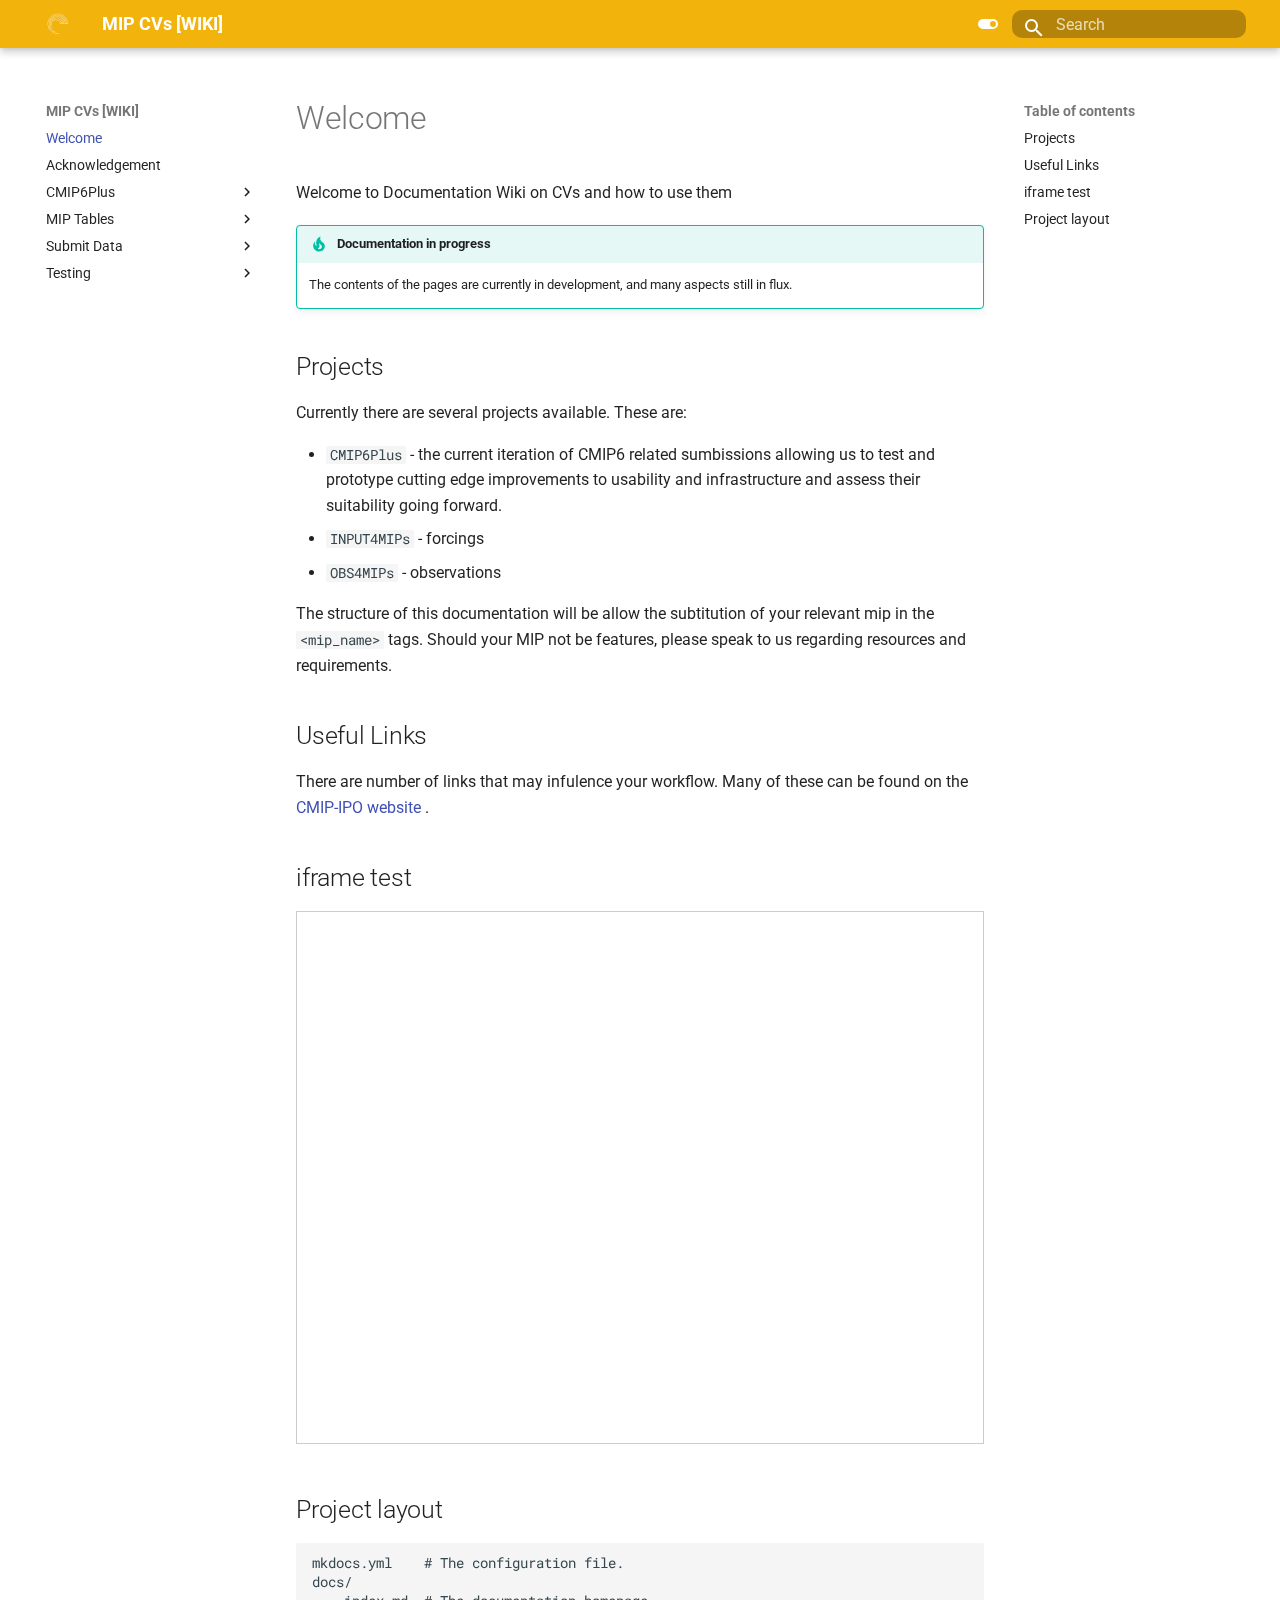
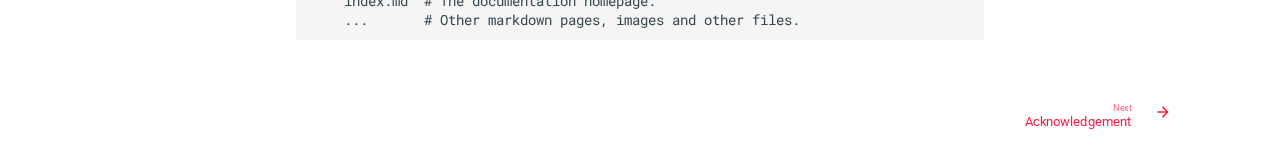
<file: site/index.html>
<!doctype html>
<html lang="en" class="no-js">
  <head>
    
      <meta charset="utf-8">
      <meta name="viewport" content="width=device-width,initial-scale=1">
      
      
      
      
      
        <link rel="next" href="99_Acknowlegements/">
      
      
      <link rel="icon" href="assets/images/favicon.png">
      <meta name="generator" content="mkdocs-1.5.3, mkdocs-material-9.5.3">
    
    
      
        <title>MIP CVs [WIKI]</title>
      
    
    
      <link rel="stylesheet" href="assets/stylesheets/main.50c56a3b.min.css">
      
        
        <link rel="stylesheet" href="assets/stylesheets/palette.06af60db.min.css">
      
      


    
    
      
    
    
      
        
        
        <link rel="preconnect" href="https://fonts.gstatic.com" crossorigin>
        <link rel="stylesheet" href="https://fonts.googleapis.com/css?family=Roboto:300,300i,400,400i,700,700i%7CRoboto+Mono:400,400i,700,700i&display=fallback">
        <style>:root{--md-text-font:"Roboto";--md-code-font:"Roboto Mono"}</style>
      
    
    
      <link rel="stylesheet" href="stylesheets/extra.css">
    
    <script>__md_scope=new URL(".",location),__md_hash=e=>[...e].reduce((e,_)=>(e<<5)-e+_.charCodeAt(0),0),__md_get=(e,_=localStorage,t=__md_scope)=>JSON.parse(_.getItem(t.pathname+"."+e)),__md_set=(e,_,t=localStorage,a=__md_scope)=>{try{t.setItem(a.pathname+"."+e,JSON.stringify(_))}catch(e){}}</script>
    
      

    
    
    
  </head>
  
  
    
    
      
    
    
    
    
    <body dir="ltr" data-md-color-scheme="default" data-md-color-primary="indigo" data-md-color-accent="indigo">
  
    
    <input class="md-toggle" data-md-toggle="drawer" type="checkbox" id="__drawer" autocomplete="off">
    <input class="md-toggle" data-md-toggle="search" type="checkbox" id="__search" autocomplete="off">
    <label class="md-overlay" for="__drawer"></label>
    <div data-md-component="skip">
      
        
        <a href="#welcome" class="md-skip">
          Skip to content
        </a>
      
    </div>
    <div data-md-component="announce">
      
    </div>
    
    
      

  

<header class="md-header md-header--shadow" data-md-component="header">
  <nav class="md-header__inner md-grid" aria-label="Header">
    <a href="." title="MIP CVs [WIKI]" class="md-header__button md-logo" aria-label="MIP CVs [WIKI]" data-md-component="logo">
      
  <img src="assets/CMIP_Icon_CMYK_negative.svg" alt="logo">

    </a>
    <label class="md-header__button md-icon" for="__drawer">
      
      <svg xmlns="http://www.w3.org/2000/svg" viewBox="0 0 24 24"><path d="M3 6h18v2H3V6m0 5h18v2H3v-2m0 5h18v2H3v-2Z"/></svg>
    </label>
    <div class="md-header__title" data-md-component="header-title">
      <div class="md-header__ellipsis">
        <div class="md-header__topic">
          <span class="md-ellipsis">
            MIP CVs [WIKI]
          </span>
        </div>
        <div class="md-header__topic" data-md-component="header-topic">
          <span class="md-ellipsis">
            
              Welcome
            
          </span>
        </div>
      </div>
    </div>
    
      
        <form class="md-header__option" data-md-component="palette">
  
    
    
    
    <input class="md-option" data-md-color-media="" data-md-color-scheme="default" data-md-color-primary="indigo" data-md-color-accent="indigo"  aria-label="Switch to dark mode"  type="radio" name="__palette" id="__palette_0">
    
      <label class="md-header__button md-icon" title="Switch to dark mode" for="__palette_1" hidden>
        <svg xmlns="http://www.w3.org/2000/svg" viewBox="0 0 24 24"><path d="M17 7H7a5 5 0 0 0-5 5 5 5 0 0 0 5 5h10a5 5 0 0 0 5-5 5 5 0 0 0-5-5m0 8a3 3 0 0 1-3-3 3 3 0 0 1 3-3 3 3 0 0 1 3 3 3 3 0 0 1-3 3Z"/></svg>
      </label>
    
  
    
    
    
    <input class="md-option" data-md-color-media="" data-md-color-scheme="slate" data-md-color-primary="indigo" data-md-color-accent="indigo"  aria-label="Switch to light mode"  type="radio" name="__palette" id="__palette_1">
    
      <label class="md-header__button md-icon" title="Switch to light mode" for="__palette_0" hidden>
        <svg xmlns="http://www.w3.org/2000/svg" viewBox="0 0 24 24"><path d="M17 6H7c-3.31 0-6 2.69-6 6s2.69 6 6 6h10c3.31 0 6-2.69 6-6s-2.69-6-6-6zm0 10H7c-2.21 0-4-1.79-4-4s1.79-4 4-4h10c2.21 0 4 1.79 4 4s-1.79 4-4 4zM7 9c-1.66 0-3 1.34-3 3s1.34 3 3 3 3-1.34 3-3-1.34-3-3-3z"/></svg>
      </label>
    
  
</form>
      
    
    
      <script>var media,input,key,value,palette=__md_get("__palette");if(palette&&palette.color){"(prefers-color-scheme)"===palette.color.media&&(media=matchMedia("(prefers-color-scheme: light)"),input=document.querySelector(media.matches?"[data-md-color-media='(prefers-color-scheme: light)']":"[data-md-color-media='(prefers-color-scheme: dark)']"),palette.color.media=input.getAttribute("data-md-color-media"),palette.color.scheme=input.getAttribute("data-md-color-scheme"),palette.color.primary=input.getAttribute("data-md-color-primary"),palette.color.accent=input.getAttribute("data-md-color-accent"));for([key,value]of Object.entries(palette.color))document.body.setAttribute("data-md-color-"+key,value)}</script>
    
    
    
      <label class="md-header__button md-icon" for="__search">
        
        <svg xmlns="http://www.w3.org/2000/svg" viewBox="0 0 24 24"><path d="M9.5 3A6.5 6.5 0 0 1 16 9.5c0 1.61-.59 3.09-1.56 4.23l.27.27h.79l5 5-1.5 1.5-5-5v-.79l-.27-.27A6.516 6.516 0 0 1 9.5 16 6.5 6.5 0 0 1 3 9.5 6.5 6.5 0 0 1 9.5 3m0 2C7 5 5 7 5 9.5S7 14 9.5 14 14 12 14 9.5 12 5 9.5 5Z"/></svg>
      </label>
      <div class="md-search" data-md-component="search" role="dialog">
  <label class="md-search__overlay" for="__search"></label>
  <div class="md-search__inner" role="search">
    <form class="md-search__form" name="search">
      <input type="text" class="md-search__input" name="query" aria-label="Search" placeholder="Search" autocapitalize="off" autocorrect="off" autocomplete="off" spellcheck="false" data-md-component="search-query" required>
      <label class="md-search__icon md-icon" for="__search">
        
        <svg xmlns="http://www.w3.org/2000/svg" viewBox="0 0 24 24"><path d="M9.5 3A6.5 6.5 0 0 1 16 9.5c0 1.61-.59 3.09-1.56 4.23l.27.27h.79l5 5-1.5 1.5-5-5v-.79l-.27-.27A6.516 6.516 0 0 1 9.5 16 6.5 6.5 0 0 1 3 9.5 6.5 6.5 0 0 1 9.5 3m0 2C7 5 5 7 5 9.5S7 14 9.5 14 14 12 14 9.5 12 5 9.5 5Z"/></svg>
        
        <svg xmlns="http://www.w3.org/2000/svg" viewBox="0 0 24 24"><path d="M20 11v2H8l5.5 5.5-1.42 1.42L4.16 12l7.92-7.92L13.5 5.5 8 11h12Z"/></svg>
      </label>
      <nav class="md-search__options" aria-label="Search">
        
        <button type="reset" class="md-search__icon md-icon" title="Clear" aria-label="Clear" tabindex="-1">
          
          <svg xmlns="http://www.w3.org/2000/svg" viewBox="0 0 24 24"><path d="M19 6.41 17.59 5 12 10.59 6.41 5 5 6.41 10.59 12 5 17.59 6.41 19 12 13.41 17.59 19 19 17.59 13.41 12 19 6.41Z"/></svg>
        </button>
      </nav>
      
        <div class="md-search__suggest" data-md-component="search-suggest"></div>
      
    </form>
    <div class="md-search__output">
      <div class="md-search__scrollwrap" data-md-scrollfix>
        <div class="md-search-result" data-md-component="search-result">
          <div class="md-search-result__meta">
            Initializing search
          </div>
          <ol class="md-search-result__list" role="presentation"></ol>
        </div>
      </div>
    </div>
  </div>
</div>
    
    
  </nav>
  
</header>
    
    <div class="md-container" data-md-component="container">
      
      
        
          
        
      
      <main class="md-main" data-md-component="main">
        <div class="md-main__inner md-grid">
          
            
              
              <div class="md-sidebar md-sidebar--primary" data-md-component="sidebar" data-md-type="navigation" >
                <div class="md-sidebar__scrollwrap">
                  <div class="md-sidebar__inner">
                    



<nav class="md-nav md-nav--primary" aria-label="Navigation" data-md-level="0">
  <label class="md-nav__title" for="__drawer">
    <a href="." title="MIP CVs [WIKI]" class="md-nav__button md-logo" aria-label="MIP CVs [WIKI]" data-md-component="logo">
      
  <img src="assets/CMIP_Icon_CMYK_negative.svg" alt="logo">

    </a>
    MIP CVs [WIKI]
  </label>
  
  <ul class="md-nav__list" data-md-scrollfix>
    
      
      
  
  
    
  
  
  
    <li class="md-nav__item md-nav__item--active">
      
      <input class="md-nav__toggle md-toggle" type="checkbox" id="__toc">
      
      
        
      
      
        <label class="md-nav__link md-nav__link--active" for="__toc">
          
  
  <span class="md-ellipsis">
    Welcome
  </span>
  

          <span class="md-nav__icon md-icon"></span>
        </label>
      
      <a href="." class="md-nav__link md-nav__link--active">
        
  
  <span class="md-ellipsis">
    Welcome
  </span>
  

      </a>
      
        

<nav class="md-nav md-nav--secondary" aria-label="Table of contents">
  
  
  
    
  
  
    <label class="md-nav__title" for="__toc">
      <span class="md-nav__icon md-icon"></span>
      Table of contents
    </label>
    <ul class="md-nav__list" data-md-component="toc" data-md-scrollfix>
      
        <li class="md-nav__item">
  <a href="#projects" class="md-nav__link">
    <span class="md-ellipsis">
      Projects
    </span>
  </a>
  
</li>
      
        <li class="md-nav__item">
  <a href="#useful-links" class="md-nav__link">
    <span class="md-ellipsis">
      Useful Links
    </span>
  </a>
  
</li>
      
        <li class="md-nav__item">
  <a href="#iframe-test" class="md-nav__link">
    <span class="md-ellipsis">
      iframe test
    </span>
  </a>
  
</li>
      
        <li class="md-nav__item">
  <a href="#project-layout" class="md-nav__link">
    <span class="md-ellipsis">
      Project layout
    </span>
  </a>
  
</li>
      
    </ul>
  
</nav>
      
    </li>
  

    
      
      
  
  
  
  
    <li class="md-nav__item">
      <a href="99_Acknowlegements/" class="md-nav__link">
        
  
  <span class="md-ellipsis">
    Acknowledgement
  </span>
  

      </a>
    </li>
  

    
      
      
  
  
  
  
    
    
    
    
    
    <li class="md-nav__item md-nav__item--nested">
      
        
        
        
        <input class="md-nav__toggle md-toggle " type="checkbox" id="__nav_3" >
        
          
          <label class="md-nav__link" for="__nav_3" id="__nav_3_label" tabindex="0">
            
  
  <span class="md-ellipsis">
    CMIP6Plus
  </span>
  

            <span class="md-nav__icon md-icon"></span>
          </label>
        
        <nav class="md-nav" data-md-level="1" aria-labelledby="__nav_3_label" aria-expanded="false">
          <label class="md-nav__title" for="__nav_3">
            <span class="md-nav__icon md-icon"></span>
            CMIP6Plus
          </label>
          <ul class="md-nav__list" data-md-scrollfix>
            
              
                
  
  
  
  
    <li class="md-nav__item">
      <a href="CMIP6Plus/" class="md-nav__link">
        
  
  <span class="md-ellipsis">
    What is CMIP6Plus
  </span>
  

      </a>
    </li>
  

              
            
          </ul>
        </nav>
      
    </li>
  

    
      
      
  
  
  
  
    
    
    
    
    
    <li class="md-nav__item md-nav__item--nested">
      
        
        
        
        <input class="md-nav__toggle md-toggle " type="checkbox" id="__nav_4" >
        
          
          <label class="md-nav__link" for="__nav_4" id="__nav_4_label" tabindex="0">
            
  
  <span class="md-ellipsis">
    MIP Tables
  </span>
  

            <span class="md-nav__icon md-icon"></span>
          </label>
        
        <nav class="md-nav" data-md-level="1" aria-labelledby="__nav_4_label" aria-expanded="false">
          <label class="md-nav__title" for="__nav_4">
            <span class="md-nav__icon md-icon"></span>
            MIP Tables
          </label>
          <ul class="md-nav__list" data-md-scrollfix>
            
              
                
  
  
  
  
    <li class="md-nav__item">
      <a href="MIP_Tables/" class="md-nav__link">
        
  
  <span class="md-ellipsis">
    mip-cmor-tables
  </span>
  

      </a>
    </li>
  

              
            
          </ul>
        </nav>
      
    </li>
  

    
      
      
  
  
  
  
    
    
    
    
    
    <li class="md-nav__item md-nav__item--nested">
      
        
        
        
        <input class="md-nav__toggle md-toggle " type="checkbox" id="__nav_5" >
        
          
          <label class="md-nav__link" for="__nav_5" id="__nav_5_label" tabindex="0">
            
  
  <span class="md-ellipsis">
    Submit Data
  </span>
  

            <span class="md-nav__icon md-icon"></span>
          </label>
        
        <nav class="md-nav" data-md-level="1" aria-labelledby="__nav_5_label" aria-expanded="false">
          <label class="md-nav__title" for="__nav_5">
            <span class="md-nav__icon md-icon"></span>
            Submit Data
          </label>
          <ul class="md-nav__list" data-md-scrollfix>
            
              
                
  
  
  
  
    <li class="md-nav__item">
      <a href="Submit_Data/01_Background/" class="md-nav__link">
        
  
  <span class="md-ellipsis">
    Background
  </span>
  

      </a>
    </li>
  

              
            
              
                
  
  
  
  
    <li class="md-nav__item">
      <a href="Submit_Data/Source_ID/" class="md-nav__link">
        
  
  <span class="md-ellipsis">
    Adding a Source ID
  </span>
  

      </a>
    </li>
  

              
            
          </ul>
        </nav>
      
    </li>
  

    
      
      
  
  
  
  
    
    
    
    
    
    <li class="md-nav__item md-nav__item--nested">
      
        
        
        
        <input class="md-nav__toggle md-toggle " type="checkbox" id="__nav_6" >
        
          
          <label class="md-nav__link" for="__nav_6" id="__nav_6_label" tabindex="0">
            
  
  <span class="md-ellipsis">
    Testing
  </span>
  

            <span class="md-nav__icon md-icon"></span>
          </label>
        
        <nav class="md-nav" data-md-level="1" aria-labelledby="__nav_6_label" aria-expanded="false">
          <label class="md-nav__title" for="__nav_6">
            <span class="md-nav__icon md-icon"></span>
            Testing
          </label>
          <ul class="md-nav__list" data-md-scrollfix>
            
              
                
  
  
  
  
    <li class="md-nav__item">
      <a href="Testing/test/" class="md-nav__link">
        
  
  <span class="md-ellipsis">
    this
  </span>
  

      </a>
    </li>
  

              
            
          </ul>
        </nav>
      
    </li>
  

    
  </ul>
</nav>
                  </div>
                </div>
              </div>
            
            
              
              <div class="md-sidebar md-sidebar--secondary" data-md-component="sidebar" data-md-type="toc" >
                <div class="md-sidebar__scrollwrap">
                  <div class="md-sidebar__inner">
                    

<nav class="md-nav md-nav--secondary" aria-label="Table of contents">
  
  
  
    
  
  
    <label class="md-nav__title" for="__toc">
      <span class="md-nav__icon md-icon"></span>
      Table of contents
    </label>
    <ul class="md-nav__list" data-md-component="toc" data-md-scrollfix>
      
        <li class="md-nav__item">
  <a href="#projects" class="md-nav__link">
    <span class="md-ellipsis">
      Projects
    </span>
  </a>
  
</li>
      
        <li class="md-nav__item">
  <a href="#useful-links" class="md-nav__link">
    <span class="md-ellipsis">
      Useful Links
    </span>
  </a>
  
</li>
      
        <li class="md-nav__item">
  <a href="#iframe-test" class="md-nav__link">
    <span class="md-ellipsis">
      iframe test
    </span>
  </a>
  
</li>
      
        <li class="md-nav__item">
  <a href="#project-layout" class="md-nav__link">
    <span class="md-ellipsis">
      Project layout
    </span>
  </a>
  
</li>
      
    </ul>
  
</nav>
                  </div>
                </div>
              </div>
            
          
          
            <div class="md-content" data-md-component="content">
              <article class="md-content__inner md-typeset">
                
                  


<h1 id="welcome">Welcome</h1>
<p>Welcome to Documentation Wiki on CVs and how to use them</p>
<div class="admonition tip">
<p class="admonition-title">Documentation in progress</p>
<p>The contents of the pages are currently in development, and many aspects still in flux. </p>
</div>
<h2 id="projects">Projects</h2>
<p>Currently there are several projects available. These are:</p>
<ul>
<li><code>CMIP6Plus</code> - the current iteration of CMIP6 related sumbissions allowing us to test and prototype cutting edge improvements to usability and infrastructure and assess their suitability going forward. </li>
<li><code>INPUT4MIPs</code> - forcings</li>
<li><code>OBS4MIPs</code> - observations</li>
</ul>
<p>The structure of this documentation will be allow the subtitution of your relevant mip in the <code>&lt;mip_name&gt;</code> tags. Should your MIP not be features, please speak to us regarding resources and requirements. </p>
<h2 id="useful-links">Useful Links</h2>
<p>There are number of links that may infulence your workflow. Many of these can be found on the <a href='wcrp-cmip.org'> CMIP-IPO website </a>.</p>
<h2 id="iframe-test">iframe test</h2>
<iframe class="airtable-embed" src="https://airtable.com/embed/appaZflpqbFjA6pwV/shrfJsMoGB0KZ62nN?backgroundColor=purple&layout=card&viewControls=on" frameborder="0" onmousewheel="" width="100%" height="533" style="background: transparent; border: 1px solid #ccc;"></iframe>
<h2 id="project-layout">Project layout</h2>
<pre><code>mkdocs.yml    # The configuration file.
docs/
    index.md  # The documentation homepage.
    ...       # Other markdown pages, images and other files.
</code></pre>












                
              </article>
            </div>
          
          
<script>var target=document.getElementById(location.hash.slice(1));target&&target.name&&(target.checked=target.name.startsWith("__tabbed_"))</script>
        </div>
        
      </main>
      
        
<!-- Footer -->
<footer class="md-footer" height="20px">

    <!-- Link to previous and/or next page -->
    
      
        
        <nav
          class="md-footer__inner md-grid"
          aria-label="Footer"
          
        >
  
          <!-- Link to previous page -->
          
  
          <!-- Link to next page -->
          
            
            <a
              href="99_Acknowlegements/"
              class="md-footer__link md-footer__link--next"
              aria-label="Next: Acknowledgement"
            >
              <div class="md-footer__title">
                <span class="md-footer__direction">
                  Next
                </span>
                <div class="md-ellipsis">
                  Acknowledgement
                </div>
              </div>
              <div class="md-footer__button md-icon">
                
                <svg xmlns="http://www.w3.org/2000/svg" viewBox="0 0 24 24"><path d="M4 11v2h12l-5.5 5.5 1.42 1.42L19.84 12l-7.92-7.92L10.5 5.5 16 11H4Z"/></svg>
              </div>
            </a>
          
        </nav>
      
    


  </footer>
      
    </div>
    <div class="md-dialog" data-md-component="dialog">
      <div class="md-dialog__inner md-typeset"></div>
    </div>
    
    
    <script id="__config" type="application/json">{"base": ".", "features": ["navigation.footer", "search.suggest", "header.autohide"], "search": "assets/javascripts/workers/search.f886a092.min.js", "translations": {"clipboard.copied": "Copied to clipboard", "clipboard.copy": "Copy to clipboard", "search.result.more.one": "1 more on this page", "search.result.more.other": "# more on this page", "search.result.none": "No matching documents", "search.result.one": "1 matching document", "search.result.other": "# matching documents", "search.result.placeholder": "Type to start searching", "search.result.term.missing": "Missing", "select.version": "Select version"}}</script>
    
    
      <script src="assets/javascripts/bundle.d7c377c4.min.js"></script>
      
    
  </body>
</html>
</file>
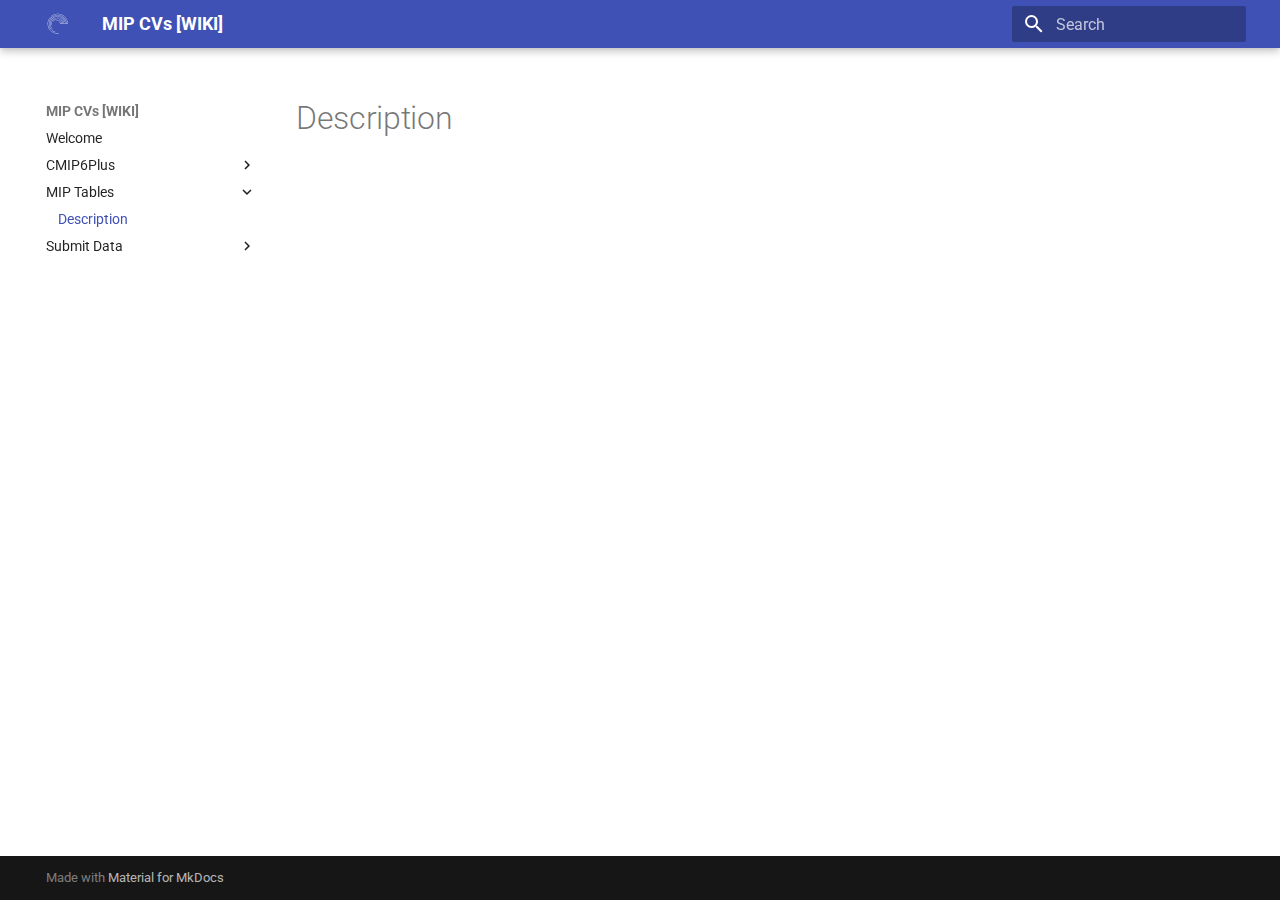
<file: site/MIP_Tables/description/index.html>
<!doctype html>
<html lang="en" class="no-js">
  <head>
    
      <meta charset="utf-8">
      <meta name="viewport" content="width=device-width,initial-scale=1">
      
      
      
      
        <link rel="prev" href="../../CMIP6Plus/">
      
      
        <link rel="next" href="../../Submit_Data/01_Background/">
      
      
      <link rel="icon" href="../../assets/images/favicon.png">
      <meta name="generator" content="mkdocs-1.5.3, mkdocs-material-9.5.2">
    
    
      
        <title>Description - MIP CVs [WIKI]</title>
      
    
    
      <link rel="stylesheet" href="../../assets/stylesheets/main.50c56a3b.min.css">
      
      


    
    
      
    
    
      
        
        
        <link rel="preconnect" href="https://fonts.gstatic.com" crossorigin>
        <link rel="stylesheet" href="https://fonts.googleapis.com/css?family=Roboto:300,300i,400,400i,700,700i%7CRoboto+Mono:400,400i,700,700i&display=fallback">
        <style>:root{--md-text-font:"Roboto";--md-code-font:"Roboto Mono"}</style>
      
    
    
    <script>__md_scope=new URL("../..",location),__md_hash=e=>[...e].reduce((e,_)=>(e<<5)-e+_.charCodeAt(0),0),__md_get=(e,_=localStorage,t=__md_scope)=>JSON.parse(_.getItem(t.pathname+"."+e)),__md_set=(e,_,t=localStorage,a=__md_scope)=>{try{t.setItem(a.pathname+"."+e,JSON.stringify(_))}catch(e){}}</script>
    
      

    
    
    
  </head>
  
  
    <body dir="ltr">
  
    
    <input class="md-toggle" data-md-toggle="drawer" type="checkbox" id="__drawer" autocomplete="off">
    <input class="md-toggle" data-md-toggle="search" type="checkbox" id="__search" autocomplete="off">
    <label class="md-overlay" for="__drawer"></label>
    <div data-md-component="skip">
      
    </div>
    <div data-md-component="announce">
      
    </div>
    
    
      

  

<header class="md-header md-header--shadow" data-md-component="header">
  <nav class="md-header__inner md-grid" aria-label="Header">
    <a href="../.." title="MIP CVs [WIKI]" class="md-header__button md-logo" aria-label="MIP CVs [WIKI]" data-md-component="logo">
      
  <img src="../../assets/CMIP_Icon_CMYK_negative.svg" alt="logo">

    </a>
    <label class="md-header__button md-icon" for="__drawer">
      
      <svg xmlns="http://www.w3.org/2000/svg" viewBox="0 0 24 24"><path d="M3 6h18v2H3V6m0 5h18v2H3v-2m0 5h18v2H3v-2Z"/></svg>
    </label>
    <div class="md-header__title" data-md-component="header-title">
      <div class="md-header__ellipsis">
        <div class="md-header__topic">
          <span class="md-ellipsis">
            MIP CVs [WIKI]
          </span>
        </div>
        <div class="md-header__topic" data-md-component="header-topic">
          <span class="md-ellipsis">
            
              Description
            
          </span>
        </div>
      </div>
    </div>
    
    
      <script>var media,input,key,value,palette=__md_get("__palette");if(palette&&palette.color){"(prefers-color-scheme)"===palette.color.media&&(media=matchMedia("(prefers-color-scheme: light)"),input=document.querySelector(media.matches?"[data-md-color-media='(prefers-color-scheme: light)']":"[data-md-color-media='(prefers-color-scheme: dark)']"),palette.color.media=input.getAttribute("data-md-color-media"),palette.color.scheme=input.getAttribute("data-md-color-scheme"),palette.color.primary=input.getAttribute("data-md-color-primary"),palette.color.accent=input.getAttribute("data-md-color-accent"));for([key,value]of Object.entries(palette.color))document.body.setAttribute("data-md-color-"+key,value)}</script>
    
    
    
      <label class="md-header__button md-icon" for="__search">
        
        <svg xmlns="http://www.w3.org/2000/svg" viewBox="0 0 24 24"><path d="M9.5 3A6.5 6.5 0 0 1 16 9.5c0 1.61-.59 3.09-1.56 4.23l.27.27h.79l5 5-1.5 1.5-5-5v-.79l-.27-.27A6.516 6.516 0 0 1 9.5 16 6.5 6.5 0 0 1 3 9.5 6.5 6.5 0 0 1 9.5 3m0 2C7 5 5 7 5 9.5S7 14 9.5 14 14 12 14 9.5 12 5 9.5 5Z"/></svg>
      </label>
      <div class="md-search" data-md-component="search" role="dialog">
  <label class="md-search__overlay" for="__search"></label>
  <div class="md-search__inner" role="search">
    <form class="md-search__form" name="search">
      <input type="text" class="md-search__input" name="query" aria-label="Search" placeholder="Search" autocapitalize="off" autocorrect="off" autocomplete="off" spellcheck="false" data-md-component="search-query" required>
      <label class="md-search__icon md-icon" for="__search">
        
        <svg xmlns="http://www.w3.org/2000/svg" viewBox="0 0 24 24"><path d="M9.5 3A6.5 6.5 0 0 1 16 9.5c0 1.61-.59 3.09-1.56 4.23l.27.27h.79l5 5-1.5 1.5-5-5v-.79l-.27-.27A6.516 6.516 0 0 1 9.5 16 6.5 6.5 0 0 1 3 9.5 6.5 6.5 0 0 1 9.5 3m0 2C7 5 5 7 5 9.5S7 14 9.5 14 14 12 14 9.5 12 5 9.5 5Z"/></svg>
        
        <svg xmlns="http://www.w3.org/2000/svg" viewBox="0 0 24 24"><path d="M20 11v2H8l5.5 5.5-1.42 1.42L4.16 12l7.92-7.92L13.5 5.5 8 11h12Z"/></svg>
      </label>
      <nav class="md-search__options" aria-label="Search">
        
        <button type="reset" class="md-search__icon md-icon" title="Clear" aria-label="Clear" tabindex="-1">
          
          <svg xmlns="http://www.w3.org/2000/svg" viewBox="0 0 24 24"><path d="M19 6.41 17.59 5 12 10.59 6.41 5 5 6.41 10.59 12 5 17.59 6.41 19 12 13.41 17.59 19 19 17.59 13.41 12 19 6.41Z"/></svg>
        </button>
      </nav>
      
    </form>
    <div class="md-search__output">
      <div class="md-search__scrollwrap" data-md-scrollfix>
        <div class="md-search-result" data-md-component="search-result">
          <div class="md-search-result__meta">
            Initializing search
          </div>
          <ol class="md-search-result__list" role="presentation"></ol>
        </div>
      </div>
    </div>
  </div>
</div>
    
    
  </nav>
  
</header>
    
    <div class="md-container" data-md-component="container">
      
      
        
          
        
      
      <main class="md-main" data-md-component="main">
        <div class="md-main__inner md-grid">
          
            
              
              <div class="md-sidebar md-sidebar--primary" data-md-component="sidebar" data-md-type="navigation" >
                <div class="md-sidebar__scrollwrap">
                  <div class="md-sidebar__inner">
                    



<nav class="md-nav md-nav--primary" aria-label="Navigation" data-md-level="0">
  <label class="md-nav__title" for="__drawer">
    <a href="../.." title="MIP CVs [WIKI]" class="md-nav__button md-logo" aria-label="MIP CVs [WIKI]" data-md-component="logo">
      
  <img src="../../assets/CMIP_Icon_CMYK_negative.svg" alt="logo">

    </a>
    MIP CVs [WIKI]
  </label>
  
  <ul class="md-nav__list" data-md-scrollfix>
    
      
      
  
  
  
  
    <li class="md-nav__item">
      <a href="../.." class="md-nav__link">
        
  
  <span class="md-ellipsis">
    Welcome
  </span>
  

      </a>
    </li>
  

    
      
      
  
  
  
  
    
    
    
    
    
    <li class="md-nav__item md-nav__item--nested">
      
        
        
        
        <input class="md-nav__toggle md-toggle " type="checkbox" id="__nav_2" >
        
          
          <label class="md-nav__link" for="__nav_2" id="__nav_2_label" tabindex="0">
            
  
  <span class="md-ellipsis">
    CMIP6Plus
  </span>
  

            <span class="md-nav__icon md-icon"></span>
          </label>
        
        <nav class="md-nav" data-md-level="1" aria-labelledby="__nav_2_label" aria-expanded="false">
          <label class="md-nav__title" for="__nav_2">
            <span class="md-nav__icon md-icon"></span>
            CMIP6Plus
          </label>
          <ul class="md-nav__list" data-md-scrollfix>
            
              
                
  
  
  
  
    <li class="md-nav__item">
      <a href="../../CMIP6Plus/" class="md-nav__link">
        
  
  <span class="md-ellipsis">
    What is CMIP6Plus
  </span>
  

      </a>
    </li>
  

              
            
          </ul>
        </nav>
      
    </li>
  

    
      
      
  
  
    
  
  
  
    
    
    
    
    
    <li class="md-nav__item md-nav__item--active md-nav__item--nested">
      
        
        
        
        <input class="md-nav__toggle md-toggle " type="checkbox" id="__nav_3" checked>
        
          
          <label class="md-nav__link" for="__nav_3" id="__nav_3_label" tabindex="0">
            
  
  <span class="md-ellipsis">
    MIP Tables
  </span>
  

            <span class="md-nav__icon md-icon"></span>
          </label>
        
        <nav class="md-nav" data-md-level="1" aria-labelledby="__nav_3_label" aria-expanded="true">
          <label class="md-nav__title" for="__nav_3">
            <span class="md-nav__icon md-icon"></span>
            MIP Tables
          </label>
          <ul class="md-nav__list" data-md-scrollfix>
            
              
                
  
  
    
  
  
  
    <li class="md-nav__item md-nav__item--active">
      
      <input class="md-nav__toggle md-toggle" type="checkbox" id="__toc">
      
      
      
      <a href="./" class="md-nav__link md-nav__link--active">
        
  
  <span class="md-ellipsis">
    Description
  </span>
  

      </a>
      
    </li>
  

              
            
          </ul>
        </nav>
      
    </li>
  

    
      
      
  
  
  
  
    
    
    
    
    
    <li class="md-nav__item md-nav__item--nested">
      
        
        
        
        <input class="md-nav__toggle md-toggle " type="checkbox" id="__nav_4" >
        
          
          <label class="md-nav__link" for="__nav_4" id="__nav_4_label" tabindex="0">
            
  
  <span class="md-ellipsis">
    Submit Data
  </span>
  

            <span class="md-nav__icon md-icon"></span>
          </label>
        
        <nav class="md-nav" data-md-level="1" aria-labelledby="__nav_4_label" aria-expanded="false">
          <label class="md-nav__title" for="__nav_4">
            <span class="md-nav__icon md-icon"></span>
            Submit Data
          </label>
          <ul class="md-nav__list" data-md-scrollfix>
            
              
                
  
  
  
  
    <li class="md-nav__item">
      <a href="../../Submit_Data/01_Background/" class="md-nav__link">
        
  
  <span class="md-ellipsis">
    Background
  </span>
  

      </a>
    </li>
  

              
            
              
                
  
  
  
  
    <li class="md-nav__item">
      <a href="../../Submit_Data/Source_ID/" class="md-nav__link">
        
  
  <span class="md-ellipsis">
    Adding a Source ID
  </span>
  

      </a>
    </li>
  

              
            
          </ul>
        </nav>
      
    </li>
  

    
  </ul>
</nav>
                  </div>
                </div>
              </div>
            
            
              
              <div class="md-sidebar md-sidebar--secondary" data-md-component="sidebar" data-md-type="toc" >
                <div class="md-sidebar__scrollwrap">
                  <div class="md-sidebar__inner">
                    

<nav class="md-nav md-nav--secondary" aria-label="Table of contents">
  
  
  
  
</nav>
                  </div>
                </div>
              </div>
            
          
          
            <div class="md-content" data-md-component="content">
              <article class="md-content__inner md-typeset">
                
                  


  <h1>Description</h1>














                
              </article>
            </div>
          
          
<script>var target=document.getElementById(location.hash.slice(1));target&&target.name&&(target.checked=target.name.startsWith("__tabbed_"))</script>
        </div>
        
      </main>
      
        <footer class="md-footer">
  
  <div class="md-footer-meta md-typeset">
    <div class="md-footer-meta__inner md-grid">
      <div class="md-copyright">
  
  
    Made with
    <a href="https://squidfunk.github.io/mkdocs-material/" target="_blank" rel="noopener">
      Material for MkDocs
    </a>
  
</div>
      
    </div>
  </div>
</footer>
      
    </div>
    <div class="md-dialog" data-md-component="dialog">
      <div class="md-dialog__inner md-typeset"></div>
    </div>
    
    
    <script id="__config" type="application/json">{"base": "../..", "features": [], "search": "../../assets/javascripts/workers/search.f886a092.min.js", "translations": {"clipboard.copied": "Copied to clipboard", "clipboard.copy": "Copy to clipboard", "search.result.more.one": "1 more on this page", "search.result.more.other": "# more on this page", "search.result.none": "No matching documents", "search.result.one": "1 matching document", "search.result.other": "# matching documents", "search.result.placeholder": "Type to start searching", "search.result.term.missing": "Missing", "select.version": "Select version"}}</script>
    
    
      <script src="../../assets/javascripts/bundle.d7c377c4.min.js"></script>
      
    
  </body>
</html>
</file>
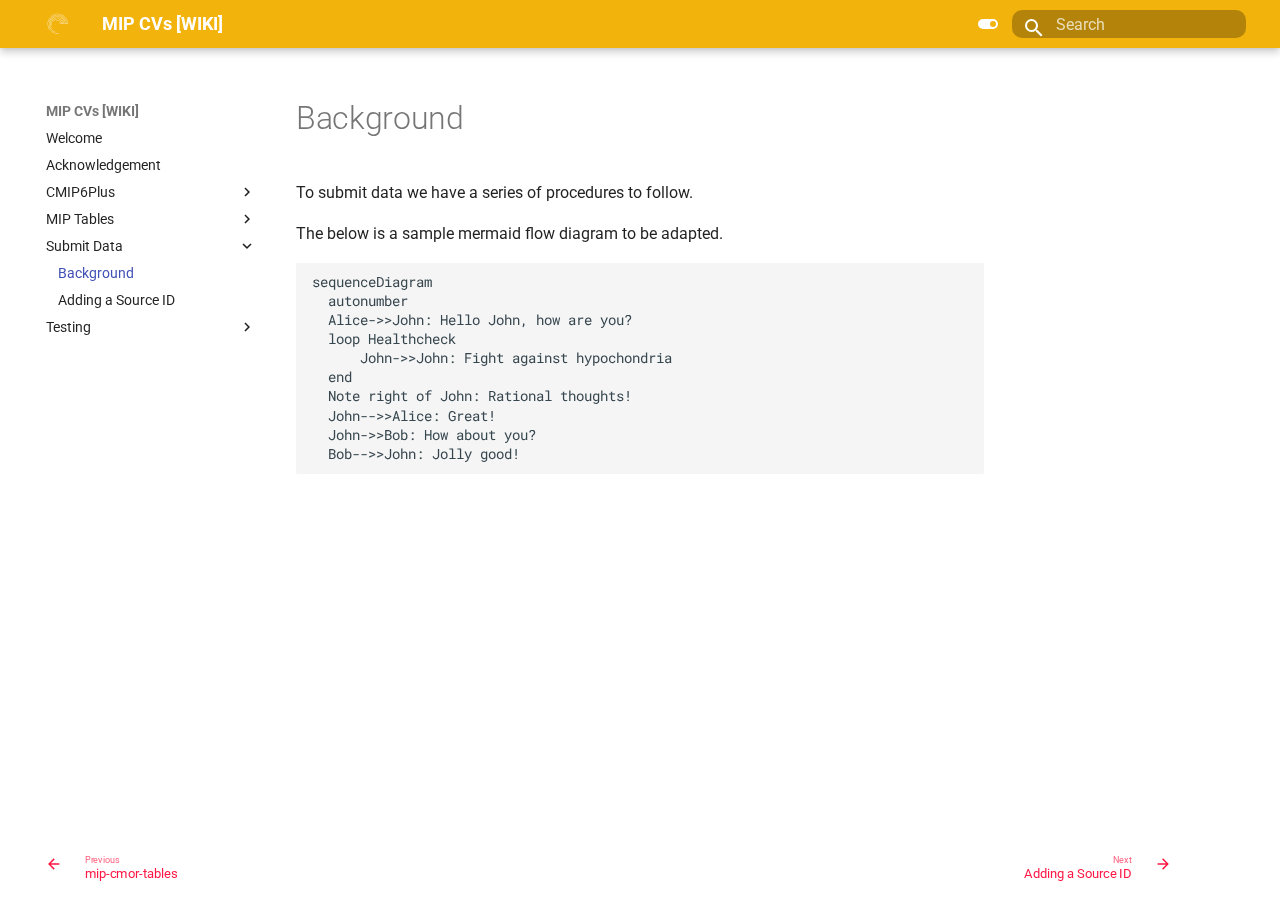
<file: site/Submit_Data/01_Background/index.html>
<!doctype html>
<html lang="en" class="no-js">
  <head>
    
      <meta charset="utf-8">
      <meta name="viewport" content="width=device-width,initial-scale=1">
      
      
      
      
        <link rel="prev" href="../../MIP_Tables/">
      
      
        <link rel="next" href="../Source_ID/">
      
      
      <link rel="icon" href="../../assets/images/favicon.png">
      <meta name="generator" content="mkdocs-1.5.3, mkdocs-material-9.5.3">
    
    
      
        <title>Background - MIP CVs [WIKI]</title>
      
    
    
      <link rel="stylesheet" href="../../assets/stylesheets/main.50c56a3b.min.css">
      
        
        <link rel="stylesheet" href="../../assets/stylesheets/palette.06af60db.min.css">
      
      


    
    
      
    
    
      
        
        
        <link rel="preconnect" href="https://fonts.gstatic.com" crossorigin>
        <link rel="stylesheet" href="https://fonts.googleapis.com/css?family=Roboto:300,300i,400,400i,700,700i%7CRoboto+Mono:400,400i,700,700i&display=fallback">
        <style>:root{--md-text-font:"Roboto";--md-code-font:"Roboto Mono"}</style>
      
    
    
      <link rel="stylesheet" href="../../stylesheets/extra.css">
    
    <script>__md_scope=new URL("../..",location),__md_hash=e=>[...e].reduce((e,_)=>(e<<5)-e+_.charCodeAt(0),0),__md_get=(e,_=localStorage,t=__md_scope)=>JSON.parse(_.getItem(t.pathname+"."+e)),__md_set=(e,_,t=localStorage,a=__md_scope)=>{try{t.setItem(a.pathname+"."+e,JSON.stringify(_))}catch(e){}}</script>
    
      

    
    
    
  </head>
  
  
    
    
      
    
    
    
    
    <body dir="ltr" data-md-color-scheme="default" data-md-color-primary="indigo" data-md-color-accent="indigo">
  
    
    <input class="md-toggle" data-md-toggle="drawer" type="checkbox" id="__drawer" autocomplete="off">
    <input class="md-toggle" data-md-toggle="search" type="checkbox" id="__search" autocomplete="off">
    <label class="md-overlay" for="__drawer"></label>
    <div data-md-component="skip">
      
        
        <a href="#background" class="md-skip">
          Skip to content
        </a>
      
    </div>
    <div data-md-component="announce">
      
    </div>
    
    
      

  

<header class="md-header md-header--shadow" data-md-component="header">
  <nav class="md-header__inner md-grid" aria-label="Header">
    <a href="../.." title="MIP CVs [WIKI]" class="md-header__button md-logo" aria-label="MIP CVs [WIKI]" data-md-component="logo">
      
  <img src="../../assets/CMIP_Icon_CMYK_negative.svg" alt="logo">

    </a>
    <label class="md-header__button md-icon" for="__drawer">
      
      <svg xmlns="http://www.w3.org/2000/svg" viewBox="0 0 24 24"><path d="M3 6h18v2H3V6m0 5h18v2H3v-2m0 5h18v2H3v-2Z"/></svg>
    </label>
    <div class="md-header__title" data-md-component="header-title">
      <div class="md-header__ellipsis">
        <div class="md-header__topic">
          <span class="md-ellipsis">
            MIP CVs [WIKI]
          </span>
        </div>
        <div class="md-header__topic" data-md-component="header-topic">
          <span class="md-ellipsis">
            
              Background
            
          </span>
        </div>
      </div>
    </div>
    
      
        <form class="md-header__option" data-md-component="palette">
  
    
    
    
    <input class="md-option" data-md-color-media="" data-md-color-scheme="default" data-md-color-primary="indigo" data-md-color-accent="indigo"  aria-label="Switch to dark mode"  type="radio" name="__palette" id="__palette_0">
    
      <label class="md-header__button md-icon" title="Switch to dark mode" for="__palette_1" hidden>
        <svg xmlns="http://www.w3.org/2000/svg" viewBox="0 0 24 24"><path d="M17 7H7a5 5 0 0 0-5 5 5 5 0 0 0 5 5h10a5 5 0 0 0 5-5 5 5 0 0 0-5-5m0 8a3 3 0 0 1-3-3 3 3 0 0 1 3-3 3 3 0 0 1 3 3 3 3 0 0 1-3 3Z"/></svg>
      </label>
    
  
    
    
    
    <input class="md-option" data-md-color-media="" data-md-color-scheme="slate" data-md-color-primary="indigo" data-md-color-accent="indigo"  aria-label="Switch to light mode"  type="radio" name="__palette" id="__palette_1">
    
      <label class="md-header__button md-icon" title="Switch to light mode" for="__palette_0" hidden>
        <svg xmlns="http://www.w3.org/2000/svg" viewBox="0 0 24 24"><path d="M17 6H7c-3.31 0-6 2.69-6 6s2.69 6 6 6h10c3.31 0 6-2.69 6-6s-2.69-6-6-6zm0 10H7c-2.21 0-4-1.79-4-4s1.79-4 4-4h10c2.21 0 4 1.79 4 4s-1.79 4-4 4zM7 9c-1.66 0-3 1.34-3 3s1.34 3 3 3 3-1.34 3-3-1.34-3-3-3z"/></svg>
      </label>
    
  
</form>
      
    
    
      <script>var media,input,key,value,palette=__md_get("__palette");if(palette&&palette.color){"(prefers-color-scheme)"===palette.color.media&&(media=matchMedia("(prefers-color-scheme: light)"),input=document.querySelector(media.matches?"[data-md-color-media='(prefers-color-scheme: light)']":"[data-md-color-media='(prefers-color-scheme: dark)']"),palette.color.media=input.getAttribute("data-md-color-media"),palette.color.scheme=input.getAttribute("data-md-color-scheme"),palette.color.primary=input.getAttribute("data-md-color-primary"),palette.color.accent=input.getAttribute("data-md-color-accent"));for([key,value]of Object.entries(palette.color))document.body.setAttribute("data-md-color-"+key,value)}</script>
    
    
    
      <label class="md-header__button md-icon" for="__search">
        
        <svg xmlns="http://www.w3.org/2000/svg" viewBox="0 0 24 24"><path d="M9.5 3A6.5 6.5 0 0 1 16 9.5c0 1.61-.59 3.09-1.56 4.23l.27.27h.79l5 5-1.5 1.5-5-5v-.79l-.27-.27A6.516 6.516 0 0 1 9.5 16 6.5 6.5 0 0 1 3 9.5 6.5 6.5 0 0 1 9.5 3m0 2C7 5 5 7 5 9.5S7 14 9.5 14 14 12 14 9.5 12 5 9.5 5Z"/></svg>
      </label>
      <div class="md-search" data-md-component="search" role="dialog">
  <label class="md-search__overlay" for="__search"></label>
  <div class="md-search__inner" role="search">
    <form class="md-search__form" name="search">
      <input type="text" class="md-search__input" name="query" aria-label="Search" placeholder="Search" autocapitalize="off" autocorrect="off" autocomplete="off" spellcheck="false" data-md-component="search-query" required>
      <label class="md-search__icon md-icon" for="__search">
        
        <svg xmlns="http://www.w3.org/2000/svg" viewBox="0 0 24 24"><path d="M9.5 3A6.5 6.5 0 0 1 16 9.5c0 1.61-.59 3.09-1.56 4.23l.27.27h.79l5 5-1.5 1.5-5-5v-.79l-.27-.27A6.516 6.516 0 0 1 9.5 16 6.5 6.5 0 0 1 3 9.5 6.5 6.5 0 0 1 9.5 3m0 2C7 5 5 7 5 9.5S7 14 9.5 14 14 12 14 9.5 12 5 9.5 5Z"/></svg>
        
        <svg xmlns="http://www.w3.org/2000/svg" viewBox="0 0 24 24"><path d="M20 11v2H8l5.5 5.5-1.42 1.42L4.16 12l7.92-7.92L13.5 5.5 8 11h12Z"/></svg>
      </label>
      <nav class="md-search__options" aria-label="Search">
        
        <button type="reset" class="md-search__icon md-icon" title="Clear" aria-label="Clear" tabindex="-1">
          
          <svg xmlns="http://www.w3.org/2000/svg" viewBox="0 0 24 24"><path d="M19 6.41 17.59 5 12 10.59 6.41 5 5 6.41 10.59 12 5 17.59 6.41 19 12 13.41 17.59 19 19 17.59 13.41 12 19 6.41Z"/></svg>
        </button>
      </nav>
      
        <div class="md-search__suggest" data-md-component="search-suggest"></div>
      
    </form>
    <div class="md-search__output">
      <div class="md-search__scrollwrap" data-md-scrollfix>
        <div class="md-search-result" data-md-component="search-result">
          <div class="md-search-result__meta">
            Initializing search
          </div>
          <ol class="md-search-result__list" role="presentation"></ol>
        </div>
      </div>
    </div>
  </div>
</div>
    
    
  </nav>
  
</header>
    
    <div class="md-container" data-md-component="container">
      
      
        
          
        
      
      <main class="md-main" data-md-component="main">
        <div class="md-main__inner md-grid">
          
            
              
              <div class="md-sidebar md-sidebar--primary" data-md-component="sidebar" data-md-type="navigation" >
                <div class="md-sidebar__scrollwrap">
                  <div class="md-sidebar__inner">
                    



<nav class="md-nav md-nav--primary" aria-label="Navigation" data-md-level="0">
  <label class="md-nav__title" for="__drawer">
    <a href="../.." title="MIP CVs [WIKI]" class="md-nav__button md-logo" aria-label="MIP CVs [WIKI]" data-md-component="logo">
      
  <img src="../../assets/CMIP_Icon_CMYK_negative.svg" alt="logo">

    </a>
    MIP CVs [WIKI]
  </label>
  
  <ul class="md-nav__list" data-md-scrollfix>
    
      
      
  
  
  
  
    <li class="md-nav__item">
      <a href="../.." class="md-nav__link">
        
  
  <span class="md-ellipsis">
    Welcome
  </span>
  

      </a>
    </li>
  

    
      
      
  
  
  
  
    <li class="md-nav__item">
      <a href="../../99_Acknowlegements/" class="md-nav__link">
        
  
  <span class="md-ellipsis">
    Acknowledgement
  </span>
  

      </a>
    </li>
  

    
      
      
  
  
  
  
    
    
    
    
    
    <li class="md-nav__item md-nav__item--nested">
      
        
        
        
        <input class="md-nav__toggle md-toggle " type="checkbox" id="__nav_3" >
        
          
          <label class="md-nav__link" for="__nav_3" id="__nav_3_label" tabindex="0">
            
  
  <span class="md-ellipsis">
    CMIP6Plus
  </span>
  

            <span class="md-nav__icon md-icon"></span>
          </label>
        
        <nav class="md-nav" data-md-level="1" aria-labelledby="__nav_3_label" aria-expanded="false">
          <label class="md-nav__title" for="__nav_3">
            <span class="md-nav__icon md-icon"></span>
            CMIP6Plus
          </label>
          <ul class="md-nav__list" data-md-scrollfix>
            
              
                
  
  
  
  
    <li class="md-nav__item">
      <a href="../../CMIP6Plus/" class="md-nav__link">
        
  
  <span class="md-ellipsis">
    What is CMIP6Plus
  </span>
  

      </a>
    </li>
  

              
            
          </ul>
        </nav>
      
    </li>
  

    
      
      
  
  
  
  
    
    
    
    
    
    <li class="md-nav__item md-nav__item--nested">
      
        
        
        
        <input class="md-nav__toggle md-toggle " type="checkbox" id="__nav_4" >
        
          
          <label class="md-nav__link" for="__nav_4" id="__nav_4_label" tabindex="0">
            
  
  <span class="md-ellipsis">
    MIP Tables
  </span>
  

            <span class="md-nav__icon md-icon"></span>
          </label>
        
        <nav class="md-nav" data-md-level="1" aria-labelledby="__nav_4_label" aria-expanded="false">
          <label class="md-nav__title" for="__nav_4">
            <span class="md-nav__icon md-icon"></span>
            MIP Tables
          </label>
          <ul class="md-nav__list" data-md-scrollfix>
            
              
                
  
  
  
  
    <li class="md-nav__item">
      <a href="../../MIP_Tables/" class="md-nav__link">
        
  
  <span class="md-ellipsis">
    mip-cmor-tables
  </span>
  

      </a>
    </li>
  

              
            
          </ul>
        </nav>
      
    </li>
  

    
      
      
  
  
    
  
  
  
    
    
    
    
    
    <li class="md-nav__item md-nav__item--active md-nav__item--nested">
      
        
        
        
        <input class="md-nav__toggle md-toggle " type="checkbox" id="__nav_5" checked>
        
          
          <label class="md-nav__link" for="__nav_5" id="__nav_5_label" tabindex="0">
            
  
  <span class="md-ellipsis">
    Submit Data
  </span>
  

            <span class="md-nav__icon md-icon"></span>
          </label>
        
        <nav class="md-nav" data-md-level="1" aria-labelledby="__nav_5_label" aria-expanded="true">
          <label class="md-nav__title" for="__nav_5">
            <span class="md-nav__icon md-icon"></span>
            Submit Data
          </label>
          <ul class="md-nav__list" data-md-scrollfix>
            
              
                
  
  
    
  
  
  
    <li class="md-nav__item md-nav__item--active">
      
      <input class="md-nav__toggle md-toggle" type="checkbox" id="__toc">
      
      
        
      
      
      <a href="./" class="md-nav__link md-nav__link--active">
        
  
  <span class="md-ellipsis">
    Background
  </span>
  

      </a>
      
    </li>
  

              
            
              
                
  
  
  
  
    <li class="md-nav__item">
      <a href="../Source_ID/" class="md-nav__link">
        
  
  <span class="md-ellipsis">
    Adding a Source ID
  </span>
  

      </a>
    </li>
  

              
            
          </ul>
        </nav>
      
    </li>
  

    
      
      
  
  
  
  
    
    
    
    
    
    <li class="md-nav__item md-nav__item--nested">
      
        
        
        
        <input class="md-nav__toggle md-toggle " type="checkbox" id="__nav_6" >
        
          
          <label class="md-nav__link" for="__nav_6" id="__nav_6_label" tabindex="0">
            
  
  <span class="md-ellipsis">
    Testing
  </span>
  

            <span class="md-nav__icon md-icon"></span>
          </label>
        
        <nav class="md-nav" data-md-level="1" aria-labelledby="__nav_6_label" aria-expanded="false">
          <label class="md-nav__title" for="__nav_6">
            <span class="md-nav__icon md-icon"></span>
            Testing
          </label>
          <ul class="md-nav__list" data-md-scrollfix>
            
              
                
  
  
  
  
    <li class="md-nav__item">
      <a href="../../Testing/test/" class="md-nav__link">
        
  
  <span class="md-ellipsis">
    this
  </span>
  

      </a>
    </li>
  

              
            
          </ul>
        </nav>
      
    </li>
  

    
  </ul>
</nav>
                  </div>
                </div>
              </div>
            
            
              
              <div class="md-sidebar md-sidebar--secondary" data-md-component="sidebar" data-md-type="toc" >
                <div class="md-sidebar__scrollwrap">
                  <div class="md-sidebar__inner">
                    

<nav class="md-nav md-nav--secondary" aria-label="Table of contents">
  
  
  
    
  
  
</nav>
                  </div>
                </div>
              </div>
            
          
          
            <div class="md-content" data-md-component="content">
              <article class="md-content__inner md-typeset">
                
                  


<h1 id="background">Background</h1>
<p>To submit data we have a series of procedures to follow. </p>
<p>The below is a sample mermaid flow diagram to be adapted. </p>
<div class="highlight"><pre><span></span><code>sequenceDiagram
  autonumber
  Alice-&gt;&gt;John: Hello John, how are you?
  loop Healthcheck
      John-&gt;&gt;John: Fight against hypochondria
  end
  Note right of John: Rational thoughts!
  John--&gt;&gt;Alice: Great!
  John-&gt;&gt;Bob: How about you?
  Bob--&gt;&gt;John: Jolly good!
</code></pre></div>












                
              </article>
            </div>
          
          
<script>var target=document.getElementById(location.hash.slice(1));target&&target.name&&(target.checked=target.name.startsWith("__tabbed_"))</script>
        </div>
        
      </main>
      
        
<!-- Footer -->
<footer class="md-footer" height="20px">

    <!-- Link to previous and/or next page -->
    
      
        
        <nav
          class="md-footer__inner md-grid"
          aria-label="Footer"
          
        >
  
          <!-- Link to previous page -->
          
            
            <a
              href="../../MIP_Tables/"
              class="md-footer__link md-footer__link--prev"
              aria-label="Previous: mip-cmor-tables"
            >
              <div class="md-footer__button md-icon">
                
                <svg xmlns="http://www.w3.org/2000/svg" viewBox="0 0 24 24"><path d="M20 11v2H8l5.5 5.5-1.42 1.42L4.16 12l7.92-7.92L13.5 5.5 8 11h12Z"/></svg>
              </div>
              <div class="md-footer__title">
                <span class="md-footer__direction">
                  Previous
                </span>
                <div class="md-ellipsis">
                  mip-cmor-tables
                </div>
              </div>
            </a>
          
  
          <!-- Link to next page -->
          
            
            <a
              href="../Source_ID/"
              class="md-footer__link md-footer__link--next"
              aria-label="Next: Adding a Source ID"
            >
              <div class="md-footer__title">
                <span class="md-footer__direction">
                  Next
                </span>
                <div class="md-ellipsis">
                  Adding a Source ID
                </div>
              </div>
              <div class="md-footer__button md-icon">
                
                <svg xmlns="http://www.w3.org/2000/svg" viewBox="0 0 24 24"><path d="M4 11v2h12l-5.5 5.5 1.42 1.42L19.84 12l-7.92-7.92L10.5 5.5 16 11H4Z"/></svg>
              </div>
            </a>
          
        </nav>
      
    


  </footer>
      
    </div>
    <div class="md-dialog" data-md-component="dialog">
      <div class="md-dialog__inner md-typeset"></div>
    </div>
    
    
    <script id="__config" type="application/json">{"base": "../..", "features": ["navigation.footer", "search.suggest", "header.autohide"], "search": "../../assets/javascripts/workers/search.f886a092.min.js", "translations": {"clipboard.copied": "Copied to clipboard", "clipboard.copy": "Copy to clipboard", "search.result.more.one": "1 more on this page", "search.result.more.other": "# more on this page", "search.result.none": "No matching documents", "search.result.one": "1 matching document", "search.result.other": "# matching documents", "search.result.placeholder": "Type to start searching", "search.result.term.missing": "Missing", "select.version": "Select version"}}</script>
    
    
      <script src="../../assets/javascripts/bundle.d7c377c4.min.js"></script>
      
    
  </body>
</html>
</file>
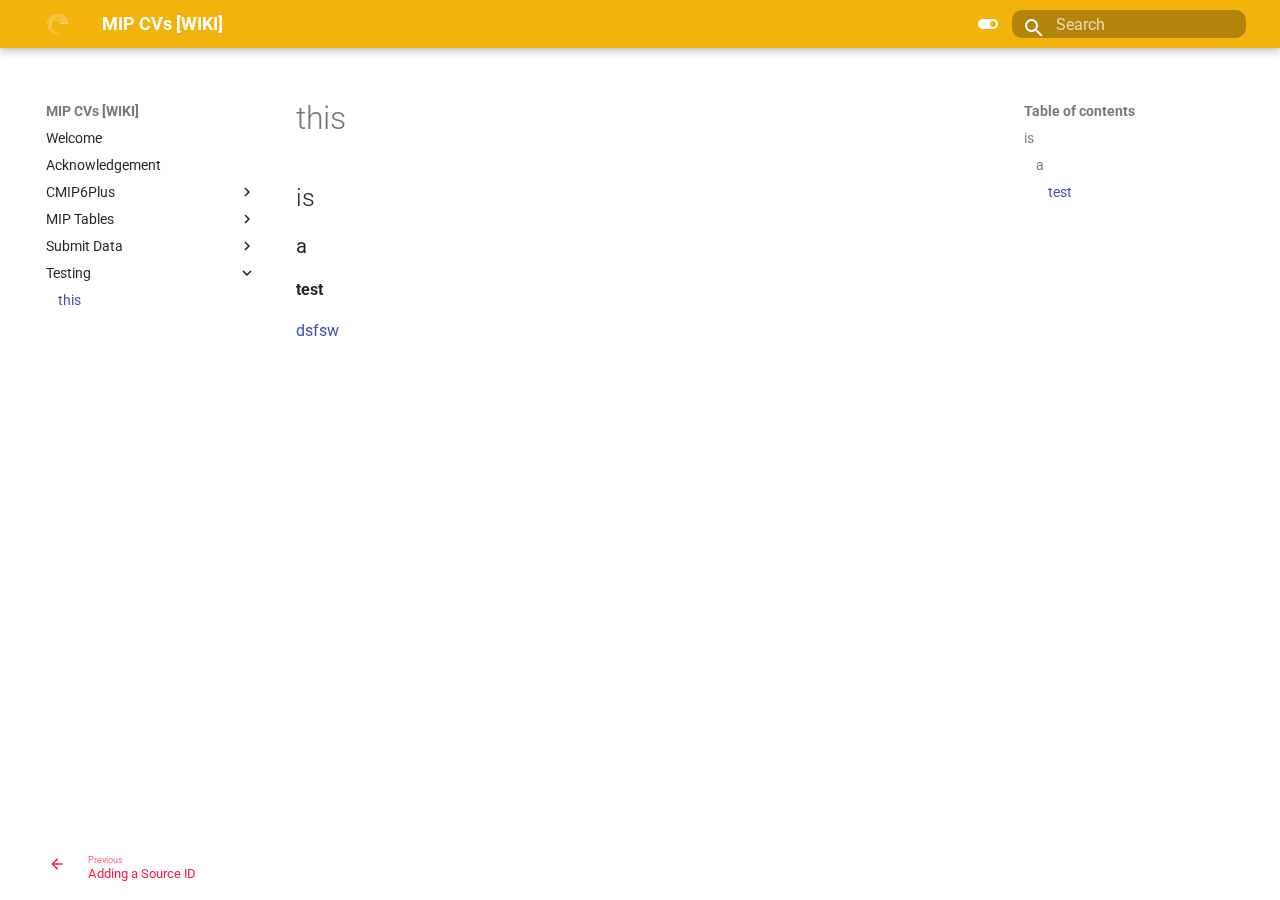
<file: site/Testing/test/index.html>
<!doctype html>
<html lang="en" class="no-js">
  <head>
    
      <meta charset="utf-8">
      <meta name="viewport" content="width=device-width,initial-scale=1">
      
      
      
      
        <link rel="prev" href="../../Submit_Data/Source_ID/">
      
      
      
      <link rel="icon" href="../../assets/images/favicon.png">
      <meta name="generator" content="mkdocs-1.5.3, mkdocs-material-9.5.3">
    
    
      
        <title>this - MIP CVs [WIKI]</title>
      
    
    
      <link rel="stylesheet" href="../../assets/stylesheets/main.50c56a3b.min.css">
      
        
        <link rel="stylesheet" href="../../assets/stylesheets/palette.06af60db.min.css">
      
      


    
    
      
    
    
      
        
        
        <link rel="preconnect" href="https://fonts.gstatic.com" crossorigin>
        <link rel="stylesheet" href="https://fonts.googleapis.com/css?family=Roboto:300,300i,400,400i,700,700i%7CRoboto+Mono:400,400i,700,700i&display=fallback">
        <style>:root{--md-text-font:"Roboto";--md-code-font:"Roboto Mono"}</style>
      
    
    
      <link rel="stylesheet" href="../../stylesheets/extra.css">
    
    <script>__md_scope=new URL("../..",location),__md_hash=e=>[...e].reduce((e,_)=>(e<<5)-e+_.charCodeAt(0),0),__md_get=(e,_=localStorage,t=__md_scope)=>JSON.parse(_.getItem(t.pathname+"."+e)),__md_set=(e,_,t=localStorage,a=__md_scope)=>{try{t.setItem(a.pathname+"."+e,JSON.stringify(_))}catch(e){}}</script>
    
      

    
    
    
  </head>
  
  
    
    
      
    
    
    
    
    <body dir="ltr" data-md-color-scheme="default" data-md-color-primary="indigo" data-md-color-accent="indigo">
  
    
    <input class="md-toggle" data-md-toggle="drawer" type="checkbox" id="__drawer" autocomplete="off">
    <input class="md-toggle" data-md-toggle="search" type="checkbox" id="__search" autocomplete="off">
    <label class="md-overlay" for="__drawer"></label>
    <div data-md-component="skip">
      
        
        <a href="#this" class="md-skip">
          Skip to content
        </a>
      
    </div>
    <div data-md-component="announce">
      
    </div>
    
    
      

  

<header class="md-header md-header--shadow" data-md-component="header">
  <nav class="md-header__inner md-grid" aria-label="Header">
    <a href="../.." title="MIP CVs [WIKI]" class="md-header__button md-logo" aria-label="MIP CVs [WIKI]" data-md-component="logo">
      
  <img src="../../assets/CMIP_Icon_CMYK_negative.svg" alt="logo">

    </a>
    <label class="md-header__button md-icon" for="__drawer">
      
      <svg xmlns="http://www.w3.org/2000/svg" viewBox="0 0 24 24"><path d="M3 6h18v2H3V6m0 5h18v2H3v-2m0 5h18v2H3v-2Z"/></svg>
    </label>
    <div class="md-header__title" data-md-component="header-title">
      <div class="md-header__ellipsis">
        <div class="md-header__topic">
          <span class="md-ellipsis">
            MIP CVs [WIKI]
          </span>
        </div>
        <div class="md-header__topic" data-md-component="header-topic">
          <span class="md-ellipsis">
            
              this
            
          </span>
        </div>
      </div>
    </div>
    
      
        <form class="md-header__option" data-md-component="palette">
  
    
    
    
    <input class="md-option" data-md-color-media="" data-md-color-scheme="default" data-md-color-primary="indigo" data-md-color-accent="indigo"  aria-label="Switch to dark mode"  type="radio" name="__palette" id="__palette_0">
    
      <label class="md-header__button md-icon" title="Switch to dark mode" for="__palette_1" hidden>
        <svg xmlns="http://www.w3.org/2000/svg" viewBox="0 0 24 24"><path d="M17 7H7a5 5 0 0 0-5 5 5 5 0 0 0 5 5h10a5 5 0 0 0 5-5 5 5 0 0 0-5-5m0 8a3 3 0 0 1-3-3 3 3 0 0 1 3-3 3 3 0 0 1 3 3 3 3 0 0 1-3 3Z"/></svg>
      </label>
    
  
    
    
    
    <input class="md-option" data-md-color-media="" data-md-color-scheme="slate" data-md-color-primary="indigo" data-md-color-accent="indigo"  aria-label="Switch to light mode"  type="radio" name="__palette" id="__palette_1">
    
      <label class="md-header__button md-icon" title="Switch to light mode" for="__palette_0" hidden>
        <svg xmlns="http://www.w3.org/2000/svg" viewBox="0 0 24 24"><path d="M17 6H7c-3.31 0-6 2.69-6 6s2.69 6 6 6h10c3.31 0 6-2.69 6-6s-2.69-6-6-6zm0 10H7c-2.21 0-4-1.79-4-4s1.79-4 4-4h10c2.21 0 4 1.79 4 4s-1.79 4-4 4zM7 9c-1.66 0-3 1.34-3 3s1.34 3 3 3 3-1.34 3-3-1.34-3-3-3z"/></svg>
      </label>
    
  
</form>
      
    
    
      <script>var media,input,key,value,palette=__md_get("__palette");if(palette&&palette.color){"(prefers-color-scheme)"===palette.color.media&&(media=matchMedia("(prefers-color-scheme: light)"),input=document.querySelector(media.matches?"[data-md-color-media='(prefers-color-scheme: light)']":"[data-md-color-media='(prefers-color-scheme: dark)']"),palette.color.media=input.getAttribute("data-md-color-media"),palette.color.scheme=input.getAttribute("data-md-color-scheme"),palette.color.primary=input.getAttribute("data-md-color-primary"),palette.color.accent=input.getAttribute("data-md-color-accent"));for([key,value]of Object.entries(palette.color))document.body.setAttribute("data-md-color-"+key,value)}</script>
    
    
    
      <label class="md-header__button md-icon" for="__search">
        
        <svg xmlns="http://www.w3.org/2000/svg" viewBox="0 0 24 24"><path d="M9.5 3A6.5 6.5 0 0 1 16 9.5c0 1.61-.59 3.09-1.56 4.23l.27.27h.79l5 5-1.5 1.5-5-5v-.79l-.27-.27A6.516 6.516 0 0 1 9.5 16 6.5 6.5 0 0 1 3 9.5 6.5 6.5 0 0 1 9.5 3m0 2C7 5 5 7 5 9.5S7 14 9.5 14 14 12 14 9.5 12 5 9.5 5Z"/></svg>
      </label>
      <div class="md-search" data-md-component="search" role="dialog">
  <label class="md-search__overlay" for="__search"></label>
  <div class="md-search__inner" role="search">
    <form class="md-search__form" name="search">
      <input type="text" class="md-search__input" name="query" aria-label="Search" placeholder="Search" autocapitalize="off" autocorrect="off" autocomplete="off" spellcheck="false" data-md-component="search-query" required>
      <label class="md-search__icon md-icon" for="__search">
        
        <svg xmlns="http://www.w3.org/2000/svg" viewBox="0 0 24 24"><path d="M9.5 3A6.5 6.5 0 0 1 16 9.5c0 1.61-.59 3.09-1.56 4.23l.27.27h.79l5 5-1.5 1.5-5-5v-.79l-.27-.27A6.516 6.516 0 0 1 9.5 16 6.5 6.5 0 0 1 3 9.5 6.5 6.5 0 0 1 9.5 3m0 2C7 5 5 7 5 9.5S7 14 9.5 14 14 12 14 9.5 12 5 9.5 5Z"/></svg>
        
        <svg xmlns="http://www.w3.org/2000/svg" viewBox="0 0 24 24"><path d="M20 11v2H8l5.5 5.5-1.42 1.42L4.16 12l7.92-7.92L13.5 5.5 8 11h12Z"/></svg>
      </label>
      <nav class="md-search__options" aria-label="Search">
        
        <button type="reset" class="md-search__icon md-icon" title="Clear" aria-label="Clear" tabindex="-1">
          
          <svg xmlns="http://www.w3.org/2000/svg" viewBox="0 0 24 24"><path d="M19 6.41 17.59 5 12 10.59 6.41 5 5 6.41 10.59 12 5 17.59 6.41 19 12 13.41 17.59 19 19 17.59 13.41 12 19 6.41Z"/></svg>
        </button>
      </nav>
      
        <div class="md-search__suggest" data-md-component="search-suggest"></div>
      
    </form>
    <div class="md-search__output">
      <div class="md-search__scrollwrap" data-md-scrollfix>
        <div class="md-search-result" data-md-component="search-result">
          <div class="md-search-result__meta">
            Initializing search
          </div>
          <ol class="md-search-result__list" role="presentation"></ol>
        </div>
      </div>
    </div>
  </div>
</div>
    
    
  </nav>
  
</header>
    
    <div class="md-container" data-md-component="container">
      
      
        
          
        
      
      <main class="md-main" data-md-component="main">
        <div class="md-main__inner md-grid">
          
            
              
              <div class="md-sidebar md-sidebar--primary" data-md-component="sidebar" data-md-type="navigation" >
                <div class="md-sidebar__scrollwrap">
                  <div class="md-sidebar__inner">
                    



<nav class="md-nav md-nav--primary" aria-label="Navigation" data-md-level="0">
  <label class="md-nav__title" for="__drawer">
    <a href="../.." title="MIP CVs [WIKI]" class="md-nav__button md-logo" aria-label="MIP CVs [WIKI]" data-md-component="logo">
      
  <img src="../../assets/CMIP_Icon_CMYK_negative.svg" alt="logo">

    </a>
    MIP CVs [WIKI]
  </label>
  
  <ul class="md-nav__list" data-md-scrollfix>
    
      
      
  
  
  
  
    <li class="md-nav__item">
      <a href="../.." class="md-nav__link">
        
  
  <span class="md-ellipsis">
    Welcome
  </span>
  

      </a>
    </li>
  

    
      
      
  
  
  
  
    <li class="md-nav__item">
      <a href="../../99_Acknowlegements/" class="md-nav__link">
        
  
  <span class="md-ellipsis">
    Acknowledgement
  </span>
  

      </a>
    </li>
  

    
      
      
  
  
  
  
    
    
    
    
    
    <li class="md-nav__item md-nav__item--nested">
      
        
        
        
        <input class="md-nav__toggle md-toggle " type="checkbox" id="__nav_3" >
        
          
          <label class="md-nav__link" for="__nav_3" id="__nav_3_label" tabindex="0">
            
  
  <span class="md-ellipsis">
    CMIP6Plus
  </span>
  

            <span class="md-nav__icon md-icon"></span>
          </label>
        
        <nav class="md-nav" data-md-level="1" aria-labelledby="__nav_3_label" aria-expanded="false">
          <label class="md-nav__title" for="__nav_3">
            <span class="md-nav__icon md-icon"></span>
            CMIP6Plus
          </label>
          <ul class="md-nav__list" data-md-scrollfix>
            
              
                
  
  
  
  
    <li class="md-nav__item">
      <a href="../../CMIP6Plus/" class="md-nav__link">
        
  
  <span class="md-ellipsis">
    What is CMIP6Plus
  </span>
  

      </a>
    </li>
  

              
            
          </ul>
        </nav>
      
    </li>
  

    
      
      
  
  
  
  
    
    
    
    
    
    <li class="md-nav__item md-nav__item--nested">
      
        
        
        
        <input class="md-nav__toggle md-toggle " type="checkbox" id="__nav_4" >
        
          
          <label class="md-nav__link" for="__nav_4" id="__nav_4_label" tabindex="0">
            
  
  <span class="md-ellipsis">
    MIP Tables
  </span>
  

            <span class="md-nav__icon md-icon"></span>
          </label>
        
        <nav class="md-nav" data-md-level="1" aria-labelledby="__nav_4_label" aria-expanded="false">
          <label class="md-nav__title" for="__nav_4">
            <span class="md-nav__icon md-icon"></span>
            MIP Tables
          </label>
          <ul class="md-nav__list" data-md-scrollfix>
            
              
                
  
  
  
  
    <li class="md-nav__item">
      <a href="../../MIP_Tables/" class="md-nav__link">
        
  
  <span class="md-ellipsis">
    mip-cmor-tables
  </span>
  

      </a>
    </li>
  

              
            
          </ul>
        </nav>
      
    </li>
  

    
      
      
  
  
  
  
    
    
    
    
    
    <li class="md-nav__item md-nav__item--nested">
      
        
        
        
        <input class="md-nav__toggle md-toggle " type="checkbox" id="__nav_5" >
        
          
          <label class="md-nav__link" for="__nav_5" id="__nav_5_label" tabindex="0">
            
  
  <span class="md-ellipsis">
    Submit Data
  </span>
  

            <span class="md-nav__icon md-icon"></span>
          </label>
        
        <nav class="md-nav" data-md-level="1" aria-labelledby="__nav_5_label" aria-expanded="false">
          <label class="md-nav__title" for="__nav_5">
            <span class="md-nav__icon md-icon"></span>
            Submit Data
          </label>
          <ul class="md-nav__list" data-md-scrollfix>
            
              
                
  
  
  
  
    <li class="md-nav__item">
      <a href="../../Submit_Data/01_Background/" class="md-nav__link">
        
  
  <span class="md-ellipsis">
    Background
  </span>
  

      </a>
    </li>
  

              
            
              
                
  
  
  
  
    <li class="md-nav__item">
      <a href="../../Submit_Data/Source_ID/" class="md-nav__link">
        
  
  <span class="md-ellipsis">
    Adding a Source ID
  </span>
  

      </a>
    </li>
  

              
            
          </ul>
        </nav>
      
    </li>
  

    
      
      
  
  
    
  
  
  
    
    
    
    
    
    <li class="md-nav__item md-nav__item--active md-nav__item--nested">
      
        
        
        
        <input class="md-nav__toggle md-toggle " type="checkbox" id="__nav_6" checked>
        
          
          <label class="md-nav__link" for="__nav_6" id="__nav_6_label" tabindex="0">
            
  
  <span class="md-ellipsis">
    Testing
  </span>
  

            <span class="md-nav__icon md-icon"></span>
          </label>
        
        <nav class="md-nav" data-md-level="1" aria-labelledby="__nav_6_label" aria-expanded="true">
          <label class="md-nav__title" for="__nav_6">
            <span class="md-nav__icon md-icon"></span>
            Testing
          </label>
          <ul class="md-nav__list" data-md-scrollfix>
            
              
                
  
  
    
  
  
  
    <li class="md-nav__item md-nav__item--active">
      
      <input class="md-nav__toggle md-toggle" type="checkbox" id="__toc">
      
      
        
      
      
        <label class="md-nav__link md-nav__link--active" for="__toc">
          
  
  <span class="md-ellipsis">
    this
  </span>
  

          <span class="md-nav__icon md-icon"></span>
        </label>
      
      <a href="./" class="md-nav__link md-nav__link--active">
        
  
  <span class="md-ellipsis">
    this
  </span>
  

      </a>
      
        

<nav class="md-nav md-nav--secondary" aria-label="Table of contents">
  
  
  
    
  
  
    <label class="md-nav__title" for="__toc">
      <span class="md-nav__icon md-icon"></span>
      Table of contents
    </label>
    <ul class="md-nav__list" data-md-component="toc" data-md-scrollfix>
      
        <li class="md-nav__item">
  <a href="#is" class="md-nav__link">
    <span class="md-ellipsis">
      is
    </span>
  </a>
  
    <nav class="md-nav" aria-label="is">
      <ul class="md-nav__list">
        
          <li class="md-nav__item">
  <a href="#a" class="md-nav__link">
    <span class="md-ellipsis">
      a
    </span>
  </a>
  
    <nav class="md-nav" aria-label="a">
      <ul class="md-nav__list">
        
          <li class="md-nav__item">
  <a href="#test" class="md-nav__link">
    <span class="md-ellipsis">
      test
    </span>
  </a>
  
</li>
        
      </ul>
    </nav>
  
</li>
        
      </ul>
    </nav>
  
</li>
      
    </ul>
  
</nav>
      
    </li>
  

              
            
          </ul>
        </nav>
      
    </li>
  

    
  </ul>
</nav>
                  </div>
                </div>
              </div>
            
            
              
              <div class="md-sidebar md-sidebar--secondary" data-md-component="sidebar" data-md-type="toc" >
                <div class="md-sidebar__scrollwrap">
                  <div class="md-sidebar__inner">
                    

<nav class="md-nav md-nav--secondary" aria-label="Table of contents">
  
  
  
    
  
  
    <label class="md-nav__title" for="__toc">
      <span class="md-nav__icon md-icon"></span>
      Table of contents
    </label>
    <ul class="md-nav__list" data-md-component="toc" data-md-scrollfix>
      
        <li class="md-nav__item">
  <a href="#is" class="md-nav__link">
    <span class="md-ellipsis">
      is
    </span>
  </a>
  
    <nav class="md-nav" aria-label="is">
      <ul class="md-nav__list">
        
          <li class="md-nav__item">
  <a href="#a" class="md-nav__link">
    <span class="md-ellipsis">
      a
    </span>
  </a>
  
    <nav class="md-nav" aria-label="a">
      <ul class="md-nav__list">
        
          <li class="md-nav__item">
  <a href="#test" class="md-nav__link">
    <span class="md-ellipsis">
      test
    </span>
  </a>
  
</li>
        
      </ul>
    </nav>
  
</li>
        
      </ul>
    </nav>
  
</li>
      
    </ul>
  
</nav>
                  </div>
                </div>
              </div>
            
          
          
            <div class="md-content" data-md-component="content">
              <article class="md-content__inner md-typeset">
                
                  


<h1 id="this">this</h1>
<h2 id="is">is</h2>
<h3 id="a">a</h3>
<h4 id="test">test</h4>
<p><a>dsfsw</a></p>












                
              </article>
            </div>
          
          
<script>var target=document.getElementById(location.hash.slice(1));target&&target.name&&(target.checked=target.name.startsWith("__tabbed_"))</script>
        </div>
        
      </main>
      
        
<!-- Footer -->
<footer class="md-footer" height="20px">

    <!-- Link to previous and/or next page -->
    
      
        
        <nav
          class="md-footer__inner md-grid"
          aria-label="Footer"
          
        >
  
          <!-- Link to previous page -->
          
            
            <a
              href="../../Submit_Data/Source_ID/"
              class="md-footer__link md-footer__link--prev"
              aria-label="Previous: Adding a Source ID"
            >
              <div class="md-footer__button md-icon">
                
                <svg xmlns="http://www.w3.org/2000/svg" viewBox="0 0 24 24"><path d="M20 11v2H8l5.5 5.5-1.42 1.42L4.16 12l7.92-7.92L13.5 5.5 8 11h12Z"/></svg>
              </div>
              <div class="md-footer__title">
                <span class="md-footer__direction">
                  Previous
                </span>
                <div class="md-ellipsis">
                  Adding a Source ID
                </div>
              </div>
            </a>
          
  
          <!-- Link to next page -->
          
        </nav>
      
    


  </footer>
      
    </div>
    <div class="md-dialog" data-md-component="dialog">
      <div class="md-dialog__inner md-typeset"></div>
    </div>
    
    
    <script id="__config" type="application/json">{"base": "../..", "features": ["navigation.footer", "search.suggest", "header.autohide"], "search": "../../assets/javascripts/workers/search.f886a092.min.js", "translations": {"clipboard.copied": "Copied to clipboard", "clipboard.copy": "Copy to clipboard", "search.result.more.one": "1 more on this page", "search.result.more.other": "# more on this page", "search.result.none": "No matching documents", "search.result.one": "1 matching document", "search.result.other": "# matching documents", "search.result.placeholder": "Type to start searching", "search.result.term.missing": "Missing", "select.version": "Select version"}}</script>
    
    
      <script src="../../assets/javascripts/bundle.d7c377c4.min.js"></script>
      
    
  </body>
</html>
</file>
<file: site/stylesheets/extra.css>
.md-footer {
  background-color: transparent;
  backdrop-filter: blur(10px);
  color: #ff1744 !important;
}
.md-footer__link .md-footer__title{
  margin:0;
}
.md-footer__inner{
  margin:0;
  bottom:-10px
}

.md-footer a {
  -webkit-transform: scale(0.7111);
  -moz-transform: scale(0.7111);
  -ms-transform: scale(0.7111);
  transform: scale(0.7111);
  /* width:100vw */
  /* position: absolute;
  top: 50%;
  left: 50%;
  transform: translate(-50%, -50%); */
}

.md-header {
  background-color: #f2b30d
}

.md-search__form {
  height: 1.4rem;
  border-radius: 10px;
}

body{
  left:0;
  top:0;
  width:100vw;
  position:absolute;
}
</file>
<file: site/assets/stylesheets/main.50c56a3b.min.css>
@charset "UTF-8";html{-webkit-text-size-adjust:none;-moz-text-size-adjust:none;text-size-adjust:none;box-sizing:border-box}*,:after,:before{box-sizing:inherit}@media (prefers-reduced-motion){*,:after,:before{transition:none!important}}body{margin:0}a,button,input,label{-webkit-tap-highlight-color:transparent}a{color:inherit;text-decoration:none}hr{border:0;box-sizing:initial;display:block;height:.05rem;overflow:visible;padding:0}small{font-size:80%}sub,sup{line-height:1em}img{border-style:none}table{border-collapse:initial;border-spacing:0}td,th{font-weight:400;vertical-align:top}button{background:#0000;border:0;font-family:inherit;font-size:inherit;margin:0;padding:0}input{border:0;outline:none}:root{--md-primary-fg-color:#4051b5;--md-primary-fg-color--light:#5d6cc0;--md-primary-fg-color--dark:#303fa1;--md-primary-bg-color:#fff;--md-primary-bg-color--light:#ffffffb3;--md-accent-fg-color:#526cfe;--md-accent-fg-color--transparent:#526cfe1a;--md-accent-bg-color:#fff;--md-accent-bg-color--light:#ffffffb3}[data-md-color-scheme=default]{color-scheme:light}[data-md-color-scheme=default] img[src$="#gh-dark-mode-only"],[data-md-color-scheme=default] img[src$="#only-dark"]{display:none}:root,[data-md-color-scheme=default]{--md-hue:225deg;--md-default-fg-color:#000000de;--md-default-fg-color--light:#0000008a;--md-default-fg-color--lighter:#00000052;--md-default-fg-color--lightest:#00000012;--md-default-bg-color:#fff;--md-default-bg-color--light:#ffffffb3;--md-default-bg-color--lighter:#ffffff4d;--md-default-bg-color--lightest:#ffffff1f;--md-code-fg-color:#36464e;--md-code-bg-color:#f5f5f5;--md-code-hl-color:#4287ff;--md-code-hl-color--light:#4287ff1a;--md-code-hl-number-color:#d52a2a;--md-code-hl-special-color:#db1457;--md-code-hl-function-color:#a846b9;--md-code-hl-constant-color:#6e59d9;--md-code-hl-keyword-color:#3f6ec6;--md-code-hl-string-color:#1c7d4d;--md-code-hl-name-color:var(--md-code-fg-color);--md-code-hl-operator-color:var(--md-default-fg-color--light);--md-code-hl-punctuation-color:var(--md-default-fg-color--light);--md-code-hl-comment-color:var(--md-default-fg-color--light);--md-code-hl-generic-color:var(--md-default-fg-color--light);--md-code-hl-variable-color:var(--md-default-fg-color--light);--md-typeset-color:var(--md-default-fg-color);--md-typeset-a-color:var(--md-primary-fg-color);--md-typeset-del-color:#f5503d26;--md-typeset-ins-color:#0bd57026;--md-typeset-kbd-color:#fafafa;--md-typeset-kbd-accent-color:#fff;--md-typeset-kbd-border-color:#b8b8b8;--md-typeset-mark-color:#ffff0080;--md-typeset-table-color:#0000001f;--md-typeset-table-color--light:rgba(0,0,0,.035);--md-admonition-fg-color:var(--md-default-fg-color);--md-admonition-bg-color:var(--md-default-bg-color);--md-warning-fg-color:#000000de;--md-warning-bg-color:#ff9;--md-footer-fg-color:#fff;--md-footer-fg-color--light:#ffffffb3;--md-footer-fg-color--lighter:#ffffff73;--md-footer-bg-color:#000000de;--md-footer-bg-color--dark:#00000052;--md-shadow-z1:0 0.2rem 0.5rem #0000000d,0 0 0.05rem #0000001a;--md-shadow-z2:0 0.2rem 0.5rem #0000001a,0 0 0.05rem #00000040;--md-shadow-z3:0 0.2rem 0.5rem #0003,0 0 0.05rem #00000059}.md-icon svg{fill:currentcolor;display:block;height:1.2rem;width:1.2rem}body{-webkit-font-smoothing:antialiased;-moz-osx-font-smoothing:grayscale;--md-text-font-family:var(--md-text-font,_),-apple-system,BlinkMacSystemFont,Helvetica,Arial,sans-serif;--md-code-font-family:var(--md-code-font,_),SFMono-Regular,Consolas,Menlo,monospace}aside,body,input{font-feature-settings:"kern","liga";color:var(--md-typeset-color);font-family:var(--md-text-font-family)}code,kbd,pre{font-feature-settings:"kern";font-family:var(--md-code-font-family)}:root{--md-typeset-table-sort-icon:url('data:image/svg+xml;charset=utf-8,<svg xmlns="http://www.w3.org/2000/svg" viewBox="0 0 24 24"><path d="m18 21-4-4h3V7h-3l4-4 4 4h-3v10h3M2 19v-2h10v2M2 13v-2h7v2M2 7V5h4v2H2Z"/></svg>');--md-typeset-table-sort-icon--asc:url('data:image/svg+xml;charset=utf-8,<svg xmlns="http://www.w3.org/2000/svg" viewBox="0 0 24 24"><path d="M19 17h3l-4 4-4-4h3V3h2M2 17h10v2H2M6 5v2H2V5m0 6h7v2H2v-2Z"/></svg>');--md-typeset-table-sort-icon--desc:url('data:image/svg+xml;charset=utf-8,<svg xmlns="http://www.w3.org/2000/svg" viewBox="0 0 24 24"><path d="M19 7h3l-4-4-4 4h3v14h2M2 17h10v2H2M6 5v2H2V5m0 6h7v2H2v-2Z"/></svg>')}.md-typeset{-webkit-print-color-adjust:exact;color-adjust:exact;font-size:.8rem;line-height:1.6}@media print{.md-typeset{font-size:.68rem}}.md-typeset blockquote,.md-typeset dl,.md-typeset figure,.md-typeset ol,.md-typeset pre,.md-typeset ul{margin-bottom:1em;margin-top:1em}.md-typeset h1{color:var(--md-default-fg-color--light);font-size:2em;line-height:1.3;margin:0 0 1.25em}.md-typeset h1,.md-typeset h2{font-weight:300;letter-spacing:-.01em}.md-typeset h2{font-size:1.5625em;line-height:1.4;margin:1.6em 0 .64em}.md-typeset h3{font-size:1.25em;font-weight:400;letter-spacing:-.01em;line-height:1.5;margin:1.6em 0 .8em}.md-typeset h2+h3{margin-top:.8em}.md-typeset h4{font-weight:700;letter-spacing:-.01em;margin:1em 0}.md-typeset h5,.md-typeset h6{color:var(--md-default-fg-color--light);font-size:.8em;font-weight:700;letter-spacing:-.01em;margin:1.25em 0}.md-typeset h5{text-transform:uppercase}.md-typeset hr{border-bottom:.05rem solid var(--md-default-fg-color--lightest);display:flow-root;margin:1.5em 0}.md-typeset a{color:var(--md-typeset-a-color);word-break:break-word}.md-typeset a,.md-typeset a:before{transition:color 125ms}.md-typeset a:focus,.md-typeset a:hover{color:var(--md-accent-fg-color)}.md-typeset a:focus code,.md-typeset a:hover code{background-color:var(--md-accent-fg-color--transparent)}.md-typeset a code{color:currentcolor;transition:background-color 125ms}.md-typeset a.focus-visible{outline-color:var(--md-accent-fg-color);outline-offset:.2rem}.md-typeset code,.md-typeset kbd,.md-typeset pre{color:var(--md-code-fg-color);direction:ltr;font-variant-ligatures:none}@media print{.md-typeset code,.md-typeset kbd,.md-typeset pre{white-space:pre-wrap}}.md-typeset code{background-color:var(--md-code-bg-color);border-radius:.1rem;-webkit-box-decoration-break:clone;box-decoration-break:clone;font-size:.85em;padding:0 .2941176471em;word-break:break-word}.md-typeset code:not(.focus-visible){-webkit-tap-highlight-color:transparent;outline:none}.md-typeset pre{display:flow-root;line-height:1.4;position:relative}.md-typeset pre>code{-webkit-box-decoration-break:slice;box-decoration-break:slice;box-shadow:none;display:block;margin:0;outline-color:var(--md-accent-fg-color);overflow:auto;padding:.7720588235em 1.1764705882em;scrollbar-color:var(--md-default-fg-color--lighter) #0000;scrollbar-width:thin;touch-action:auto;word-break:normal}.md-typeset pre>code:hover{scrollbar-color:var(--md-accent-fg-color) #0000}.md-typeset pre>code::-webkit-scrollbar{height:.2rem;width:.2rem}.md-typeset pre>code::-webkit-scrollbar-thumb{background-color:var(--md-default-fg-color--lighter)}.md-typeset pre>code::-webkit-scrollbar-thumb:hover{background-color:var(--md-accent-fg-color)}.md-typeset kbd{background-color:var(--md-typeset-kbd-color);border-radius:.1rem;box-shadow:0 .1rem 0 .05rem var(--md-typeset-kbd-border-color),0 .1rem 0 var(--md-typeset-kbd-border-color),0 -.1rem .2rem var(--md-typeset-kbd-accent-color) inset;color:var(--md-default-fg-color);display:inline-block;font-size:.75em;padding:0 .6666666667em;vertical-align:text-top;word-break:break-word}.md-typeset mark{background-color:var(--md-typeset-mark-color);-webkit-box-decoration-break:clone;box-decoration-break:clone;color:inherit;word-break:break-word}.md-typeset abbr{border-bottom:.05rem dotted var(--md-default-fg-color--light);cursor:help;text-decoration:none}.md-typeset small{opacity:.75}[dir=ltr] .md-typeset sub,[dir=ltr] .md-typeset sup{margin-left:.078125em}[dir=rtl] .md-typeset sub,[dir=rtl] .md-typeset sup{margin-right:.078125em}[dir=ltr] .md-typeset blockquote{padding-left:.6rem}[dir=rtl] .md-typeset blockquote{padding-right:.6rem}[dir=ltr] .md-typeset blockquote{border-left:.2rem solid var(--md-default-fg-color--lighter)}[dir=rtl] .md-typeset blockquote{border-right:.2rem solid var(--md-default-fg-color--lighter)}.md-typeset blockquote{color:var(--md-default-fg-color--light);margin-left:0;margin-right:0}.md-typeset ul{list-style-type:disc}[dir=ltr] .md-typeset ol,[dir=ltr] .md-typeset ul{margin-left:.625em}[dir=rtl] .md-typeset ol,[dir=rtl] .md-typeset ul{margin-right:.625em}.md-typeset ol,.md-typeset ul{padding:0}.md-typeset ol:not([hidden]),.md-typeset ul:not([hidden]){display:flow-root}.md-typeset ol ol,.md-typeset ul ol{list-style-type:lower-alpha}.md-typeset ol ol ol,.md-typeset ul ol ol{list-style-type:lower-roman}[dir=ltr] .md-typeset ol li,[dir=ltr] .md-typeset ul li{margin-left:1.25em}[dir=rtl] .md-typeset ol li,[dir=rtl] .md-typeset ul li{margin-right:1.25em}.md-typeset ol li,.md-typeset ul li{margin-bottom:.5em}.md-typeset ol li blockquote,.md-typeset ol li p,.md-typeset ul li blockquote,.md-typeset ul li p{margin:.5em 0}.md-typeset ol li:last-child,.md-typeset ul li:last-child{margin-bottom:0}[dir=ltr] .md-typeset ol li ol,[dir=ltr] .md-typeset ol li ul,[dir=ltr] .md-typeset ul li ol,[dir=ltr] .md-typeset ul li ul{margin-left:.625em}[dir=rtl] .md-typeset ol li ol,[dir=rtl] .md-typeset ol li ul,[dir=rtl] .md-typeset ul li ol,[dir=rtl] .md-typeset ul li ul{margin-right:.625em}.md-typeset ol li ol,.md-typeset ol li ul,.md-typeset ul li ol,.md-typeset ul li ul{margin-bottom:.5em;margin-top:.5em}[dir=ltr] .md-typeset dd{margin-left:1.875em}[dir=rtl] .md-typeset dd{margin-right:1.875em}.md-typeset dd{margin-bottom:1.5em;margin-top:1em}.md-typeset img,.md-typeset svg,.md-typeset video{height:auto;max-width:100%}.md-typeset img[align=left]{margin:1em 1em 1em 0}.md-typeset img[align=right]{margin:1em 0 1em 1em}.md-typeset img[align]:only-child{margin-top:0}.md-typeset figure{display:flow-root;margin:1em auto;max-width:100%;text-align:center;width:-webkit-fit-content;width:-moz-fit-content;width:fit-content}.md-typeset figure img{display:block}.md-typeset figcaption{font-style:italic;margin:1em auto;max-width:24rem}.md-typeset iframe{max-width:100%}.md-typeset table:not([class]){background-color:var(--md-default-bg-color);border:.05rem solid var(--md-typeset-table-color);border-radius:.1rem;display:inline-block;font-size:.64rem;max-width:100%;overflow:auto;touch-action:auto}@media print{.md-typeset table:not([class]){display:table}}.md-typeset table:not([class])+*{margin-top:1.5em}.md-typeset table:not([class]) td>:first-child,.md-typeset table:not([class]) th>:first-child{margin-top:0}.md-typeset table:not([class]) td>:last-child,.md-typeset table:not([class]) th>:last-child{margin-bottom:0}.md-typeset table:not([class]) td:not([align]),.md-typeset table:not([class]) th:not([align]){text-align:left}[dir=rtl] .md-typeset table:not([class]) td:not([align]),[dir=rtl] .md-typeset table:not([class]) th:not([align]){text-align:right}.md-typeset table:not([class]) th{font-weight:700;min-width:5rem;padding:.9375em 1.25em;vertical-align:top}.md-typeset table:not([class]) td{border-top:.05rem solid var(--md-typeset-table-color);padding:.9375em 1.25em;vertical-align:top}.md-typeset table:not([class]) tbody tr{transition:background-color 125ms}.md-typeset table:not([class]) tbody tr:hover{background-color:var(--md-typeset-table-color--light);box-shadow:0 .05rem 0 var(--md-default-bg-color) inset}.md-typeset table:not([class]) a{word-break:normal}.md-typeset table th[role=columnheader]{cursor:pointer}[dir=ltr] .md-typeset table th[role=columnheader]:after{margin-left:.5em}[dir=rtl] .md-typeset table th[role=columnheader]:after{margin-right:.5em}.md-typeset table th[role=columnheader]:after{content:"";display:inline-block;height:1.2em;-webkit-mask-image:var(--md-typeset-table-sort-icon);mask-image:var(--md-typeset-table-sort-icon);-webkit-mask-repeat:no-repeat;mask-repeat:no-repeat;-webkit-mask-size:contain;mask-size:contain;transition:background-color 125ms;vertical-align:text-bottom;width:1.2em}.md-typeset table th[role=columnheader]:hover:after{background-color:var(--md-default-fg-color--lighter)}.md-typeset table th[role=columnheader][aria-sort=ascending]:after{background-color:var(--md-default-fg-color--light);-webkit-mask-image:var(--md-typeset-table-sort-icon--asc);mask-image:var(--md-typeset-table-sort-icon--asc)}.md-typeset table th[role=columnheader][aria-sort=descending]:after{background-color:var(--md-default-fg-color--light);-webkit-mask-image:var(--md-typeset-table-sort-icon--desc);mask-image:var(--md-typeset-table-sort-icon--desc)}.md-typeset__scrollwrap{margin:1em -.8rem;overflow-x:auto;touch-action:auto}.md-typeset__table{display:inline-block;margin-bottom:.5em;padding:0 .8rem}@media print{.md-typeset__table{display:block}}html .md-typeset__table table{display:table;margin:0;overflow:hidden;width:100%}@media screen and (max-width:44.984375em){.md-content__inner>pre{margin:1em -.8rem}.md-content__inner>pre code{border-radius:0}}.md-typeset .md-author{border-radius:100%;display:block;flex-shrink:0;height:1.6rem;overflow:hidden;position:relative;transition:color 125ms,transform 125ms;width:1.6rem}.md-typeset .md-author img{display:block}.md-typeset .md-author--more{background:var(--md-default-fg-color--lightest);color:var(--md-default-fg-color--lighter);font-size:.6rem;font-weight:700;line-height:1.6rem;text-align:center}.md-typeset .md-author--long{height:2.4rem;width:2.4rem}.md-typeset a.md-author{transform:scale(1)}.md-typeset a.md-author img{filter:grayscale(100%) opacity(75%);transition:filter 125ms}.md-typeset a.md-author:focus,.md-typeset a.md-author:hover{transform:scale(1.1);z-index:1}.md-typeset a.md-author:focus img,.md-typeset a.md-author:hover img{filter:grayscale(0)}.md-banner{background-color:var(--md-footer-bg-color);color:var(--md-footer-fg-color);overflow:auto}@media print{.md-banner{display:none}}.md-banner--warning{background-color:var(--md-warning-bg-color);color:var(--md-warning-fg-color)}.md-banner__inner{font-size:.7rem;margin:.6rem auto;padding:0 .8rem}[dir=ltr] .md-banner__button{float:right}[dir=rtl] .md-banner__button{float:left}.md-banner__button{color:inherit;cursor:pointer;transition:opacity .25s}.no-js .md-banner__button{display:none}.md-banner__button:hover{opacity:.7}html{font-size:125%;height:100%;overflow-x:hidden}@media screen and (min-width:100em){html{font-size:137.5%}}@media screen and (min-width:125em){html{font-size:150%}}body{background-color:var(--md-default-bg-color);display:flex;flex-direction:column;font-size:.5rem;min-height:100%;position:relative;width:100%}@media print{body{display:block}}@media screen and (max-width:59.984375em){body[data-md-scrolllock]{position:fixed}}.md-grid{margin-left:auto;margin-right:auto;max-width:61rem}.md-container{display:flex;flex-direction:column;flex-grow:1}@media print{.md-container{display:block}}.md-main{flex-grow:1}.md-main__inner{display:flex;height:100%;margin-top:1.5rem}.md-ellipsis{overflow:hidden;text-overflow:ellipsis}.md-toggle{display:none}.md-option{height:0;opacity:0;position:absolute;width:0}.md-option:checked+label:not([hidden]){display:block}.md-option.focus-visible+label{outline-color:var(--md-accent-fg-color);outline-style:auto}.md-skip{background-color:var(--md-default-fg-color);border-radius:.1rem;color:var(--md-default-bg-color);font-size:.64rem;margin:.5rem;opacity:0;outline-color:var(--md-accent-fg-color);padding:.3rem .5rem;position:fixed;transform:translateY(.4rem);z-index:-1}.md-skip:focus{opacity:1;transform:translateY(0);transition:transform .25s cubic-bezier(.4,0,.2,1),opacity 175ms 75ms;z-index:10}@page{margin:25mm}:root{--md-clipboard-icon:url('data:image/svg+xml;charset=utf-8,<svg xmlns="http://www.w3.org/2000/svg" viewBox="0 0 24 24"><path d="M19 21H8V7h11m0-2H8a2 2 0 0 0-2 2v14a2 2 0 0 0 2 2h11a2 2 0 0 0 2-2V7a2 2 0 0 0-2-2m-3-4H4a2 2 0 0 0-2 2v14h2V3h12V1Z"/></svg>')}.md-clipboard{border-radius:.1rem;color:var(--md-default-fg-color--lightest);cursor:pointer;height:1.5em;outline-color:var(--md-accent-fg-color);outline-offset:.1rem;position:absolute;right:.5em;top:.5em;transition:color .25s;width:1.5em;z-index:1}@media print{.md-clipboard{display:none}}.md-clipboard:not(.focus-visible){-webkit-tap-highlight-color:transparent;outline:none}:hover>.md-clipboard{color:var(--md-default-fg-color--light)}.md-clipboard:focus,.md-clipboard:hover{color:var(--md-accent-fg-color)}.md-clipboard:after{background-color:currentcolor;content:"";display:block;height:1.125em;margin:0 auto;-webkit-mask-image:var(--md-clipboard-icon);mask-image:var(--md-clipboard-icon);-webkit-mask-position:center;mask-position:center;-webkit-mask-repeat:no-repeat;mask-repeat:no-repeat;-webkit-mask-size:contain;mask-size:contain;width:1.125em}.md-clipboard--inline{cursor:pointer}.md-clipboard--inline code{transition:color .25s,background-color .25s}.md-clipboard--inline:focus code,.md-clipboard--inline:hover code{background-color:var(--md-accent-fg-color--transparent);color:var(--md-accent-fg-color)}@keyframes consent{0%{opacity:0;transform:translateY(100%)}to{opacity:1;transform:translateY(0)}}@keyframes overlay{0%{opacity:0}to{opacity:1}}.md-consent__overlay{animation:overlay .25s both;-webkit-backdrop-filter:blur(.1rem);backdrop-filter:blur(.1rem);background-color:#0000008a;height:100%;opacity:1;position:fixed;top:0;width:100%;z-index:5}.md-consent__inner{animation:consent .5s cubic-bezier(.1,.7,.1,1) both;background-color:var(--md-default-bg-color);border:0;border-radius:.1rem;bottom:0;box-shadow:0 0 .2rem #0000001a,0 .2rem .4rem #0003;max-height:100%;overflow:auto;padding:0;position:fixed;width:100%;z-index:5}.md-consent__form{padding:.8rem}.md-consent__settings{display:none;margin:1em 0}input:checked+.md-consent__settings{display:block}.md-consent__controls{margin-bottom:.8rem}.md-typeset .md-consent__controls .md-button{display:inline}@media screen and (max-width:44.984375em){.md-typeset .md-consent__controls .md-button{display:block;margin-top:.4rem;text-align:center;width:100%}}.md-consent label{cursor:pointer}.md-content{flex-grow:1;min-width:0}.md-content__inner{margin:0 .8rem 1.2rem;padding-top:.6rem}@media screen and (min-width:76.25em){[dir=ltr] .md-sidebar--primary:not([hidden])~.md-content>.md-content__inner{margin-left:1.2rem}[dir=ltr] .md-sidebar--secondary:not([hidden])~.md-content>.md-content__inner,[dir=rtl] .md-sidebar--primary:not([hidden])~.md-content>.md-content__inner{margin-right:1.2rem}[dir=rtl] .md-sidebar--secondary:not([hidden])~.md-content>.md-content__inner{margin-left:1.2rem}}.md-content__inner:before{content:"";display:block;height:.4rem}.md-content__inner>:last-child{margin-bottom:0}[dir=ltr] .md-content__button{float:right}[dir=rtl] .md-content__button{float:left}[dir=ltr] .md-content__button{margin-left:.4rem}[dir=rtl] .md-content__button{margin-right:.4rem}.md-content__button{margin:.4rem 0;padding:0}@media print{.md-content__button{display:none}}.md-typeset .md-content__button{color:var(--md-default-fg-color--lighter)}.md-content__button svg{display:inline;vertical-align:top}[dir=rtl] .md-content__button svg{transform:scaleX(-1)}[dir=ltr] .md-dialog{right:.8rem}[dir=rtl] .md-dialog{left:.8rem}.md-dialog{background-color:var(--md-default-fg-color);border-radius:.1rem;bottom:.8rem;box-shadow:var(--md-shadow-z3);min-width:11.1rem;opacity:0;padding:.4rem .6rem;pointer-events:none;position:fixed;transform:translateY(100%);transition:transform 0ms .4s,opacity .4s;z-index:4}@media print{.md-dialog{display:none}}.md-dialog--active{opacity:1;pointer-events:auto;transform:translateY(0);transition:transform .4s cubic-bezier(.075,.85,.175,1),opacity .4s}.md-dialog__inner{color:var(--md-default-bg-color);font-size:.7rem}.md-feedback{margin:2em 0 1em;text-align:center}.md-feedback fieldset{border:none;margin:0;padding:0}.md-feedback__title{font-weight:700;margin:1em auto}.md-feedback__inner{position:relative}.md-feedback__list{display:flex;flex-wrap:wrap;place-content:baseline center;position:relative}.md-feedback__list:hover .md-icon:not(:disabled){color:var(--md-default-fg-color--lighter)}:disabled .md-feedback__list{min-height:1.8rem}.md-feedback__icon{color:var(--md-default-fg-color--light);cursor:pointer;flex-shrink:0;margin:0 .1rem;transition:color 125ms}.md-feedback__icon:not(:disabled).md-icon:hover{color:var(--md-accent-fg-color)}.md-feedback__icon:disabled{color:var(--md-default-fg-color--lightest);pointer-events:none}.md-feedback__note{opacity:0;position:relative;transform:translateY(.4rem);transition:transform .4s cubic-bezier(.1,.7,.1,1),opacity .15s}.md-feedback__note>*{margin:0 auto;max-width:16rem}:disabled .md-feedback__note{opacity:1;transform:translateY(0)}.md-footer{background-color:var(--md-footer-bg-color);color:var(--md-footer-fg-color)}@media print{.md-footer{display:none}}.md-footer__inner{justify-content:space-between;overflow:auto;padding:.2rem}.md-footer__inner:not([hidden]){display:flex}.md-footer__link{align-items:end;display:flex;flex-grow:0.01;margin-bottom:.4rem;margin-top:1rem;max-width:100%;outline-color:var(--md-accent-fg-color);overflow:hidden;transition:opacity .25s}.md-footer__link:focus,.md-footer__link:hover{opacity:.7}[dir=rtl] .md-footer__link svg{transform:scaleX(-1)}@media screen and (max-width:44.984375em){.md-footer__link--prev{flex-shrink:0}.md-footer__link--prev .md-footer__title{display:none}}[dir=ltr] .md-footer__link--next{margin-left:auto}[dir=rtl] .md-footer__link--next{margin-right:auto}.md-footer__link--next{text-align:right}[dir=rtl] .md-footer__link--next{text-align:left}.md-footer__title{flex-grow:1;font-size:.9rem;margin-bottom:.7rem;max-width:calc(100% - 2.4rem);padding:0 1rem;white-space:nowrap}.md-footer__button{margin:.2rem;padding:.4rem}.md-footer__direction{font-size:.64rem;opacity:.7}.md-footer-meta{background-color:var(--md-footer-bg-color--dark)}.md-footer-meta__inner{display:flex;flex-wrap:wrap;justify-content:space-between;padding:.2rem}html .md-footer-meta.md-typeset a{color:var(--md-footer-fg-color--light)}html .md-footer-meta.md-typeset a:focus,html .md-footer-meta.md-typeset a:hover{color:var(--md-footer-fg-color)}.md-copyright{color:var(--md-footer-fg-color--lighter);font-size:.64rem;margin:auto .6rem;padding:.4rem 0;width:100%}@media screen and (min-width:45em){.md-copyright{width:auto}}.md-copyright__highlight{color:var(--md-footer-fg-color--light)}.md-social{display:inline-flex;gap:.2rem;margin:0 .4rem;padding:.2rem 0 .6rem}@media screen and (min-width:45em){.md-social{padding:.6rem 0}}.md-social__link{display:inline-block;height:1.6rem;text-align:center;width:1.6rem}.md-social__link:before{line-height:1.9}.md-social__link svg{fill:currentcolor;max-height:.8rem;vertical-align:-25%}.md-typeset .md-button{border:.1rem solid;border-radius:.1rem;color:var(--md-primary-fg-color);cursor:pointer;display:inline-block;font-weight:700;padding:.625em 2em;transition:color 125ms,background-color 125ms,border-color 125ms}.md-typeset .md-button--primary{background-color:var(--md-primary-fg-color);border-color:var(--md-primary-fg-color);color:var(--md-primary-bg-color)}.md-typeset .md-button:focus,.md-typeset .md-button:hover{background-color:var(--md-accent-fg-color);border-color:var(--md-accent-fg-color);color:var(--md-accent-bg-color)}[dir=ltr] .md-typeset .md-input{border-top-left-radius:.1rem}[dir=ltr] .md-typeset .md-input,[dir=rtl] .md-typeset .md-input{border-top-right-radius:.1rem}[dir=rtl] .md-typeset .md-input{border-top-left-radius:.1rem}.md-typeset .md-input{border-bottom:.1rem solid var(--md-default-fg-color--lighter);box-shadow:var(--md-shadow-z1);font-size:.8rem;height:1.8rem;padding:0 .6rem;transition:border .25s,box-shadow .25s}.md-typeset .md-input:focus,.md-typeset .md-input:hover{border-bottom-color:var(--md-accent-fg-color);box-shadow:var(--md-shadow-z2)}.md-typeset .md-input--stretch{width:100%}.md-header{background-color:var(--md-primary-fg-color);box-shadow:0 0 .2rem #0000,0 .2rem .4rem #0000;color:var(--md-primary-bg-color);display:block;left:0;position:sticky;right:0;top:0;z-index:4}@media print{.md-header{display:none}}.md-header[hidden]{transform:translateY(-100%);transition:transform .25s cubic-bezier(.8,0,.6,1),box-shadow .25s}.md-header--shadow{box-shadow:0 0 .2rem #0000001a,0 .2rem .4rem #0003;transition:transform .25s cubic-bezier(.1,.7,.1,1),box-shadow .25s}.md-header__inner{align-items:center;display:flex;padding:0 .2rem}.md-header__button{color:currentcolor;cursor:pointer;margin:.2rem;outline-color:var(--md-accent-fg-color);padding:.4rem;position:relative;transition:opacity .25s;vertical-align:middle;z-index:1}.md-header__button:hover{opacity:.7}.md-header__button:not([hidden]){display:inline-block}.md-header__button:not(.focus-visible){-webkit-tap-highlight-color:transparent;outline:none}.md-header__button.md-logo{margin:.2rem;padding:.4rem}@media screen and (max-width:76.234375em){.md-header__button.md-logo{display:none}}.md-header__button.md-logo img,.md-header__button.md-logo svg{fill:currentcolor;display:block;height:1.2rem;width:auto}@media screen and (min-width:60em){.md-header__button[for=__search]{display:none}}.no-js .md-header__button[for=__search]{display:none}[dir=rtl] .md-header__button[for=__search] svg{transform:scaleX(-1)}@media screen and (min-width:76.25em){.md-header__button[for=__drawer]{display:none}}.md-header__topic{display:flex;max-width:100%;position:absolute;transition:transform .4s cubic-bezier(.1,.7,.1,1),opacity .15s;white-space:nowrap}.md-header__topic+.md-header__topic{opacity:0;pointer-events:none;transform:translateX(1.25rem);transition:transform .4s cubic-bezier(1,.7,.1,.1),opacity .15s;z-index:-1}[dir=rtl] .md-header__topic+.md-header__topic{transform:translateX(-1.25rem)}.md-header__topic:first-child{font-weight:700}[dir=ltr] .md-header__title{margin-left:1rem;margin-right:.4rem}[dir=rtl] .md-header__title{margin-left:.4rem;margin-right:1rem}.md-header__title{flex-grow:1;font-size:.9rem;height:2.4rem;line-height:2.4rem}.md-header__title--active .md-header__topic{opacity:0;pointer-events:none;transform:translateX(-1.25rem);transition:transform .4s cubic-bezier(1,.7,.1,.1),opacity .15s;z-index:-1}[dir=rtl] .md-header__title--active .md-header__topic{transform:translateX(1.25rem)}.md-header__title--active .md-header__topic+.md-header__topic{opacity:1;pointer-events:auto;transform:translateX(0);transition:transform .4s cubic-bezier(.1,.7,.1,1),opacity .15s;z-index:0}.md-header__title>.md-header__ellipsis{height:100%;position:relative;width:100%}.md-header__option{display:flex;flex-shrink:0;max-width:100%;transition:max-width 0ms .25s,opacity .25s .25s;white-space:nowrap}[data-md-toggle=search]:checked~.md-header .md-header__option{max-width:0;opacity:0;transition:max-width 0ms,opacity 0ms}.md-header__option>input{bottom:0}.md-header__source{display:none}@media screen and (min-width:60em){[dir=ltr] .md-header__source{margin-left:1rem}[dir=rtl] .md-header__source{margin-right:1rem}.md-header__source{display:block;max-width:11.7rem;width:11.7rem}}@media screen and (min-width:76.25em){[dir=ltr] .md-header__source{margin-left:1.4rem}[dir=rtl] .md-header__source{margin-right:1.4rem}}.md-meta{color:var(--md-default-fg-color--light);font-size:.7rem;line-height:1.3}.md-meta__list{display:inline-flex;flex-wrap:wrap;list-style:none;margin:0;padding:0}.md-meta__item:not(:last-child):after{content:"·";margin-left:.2rem;margin-right:.2rem}.md-meta__link{color:var(--md-typeset-a-color)}.md-meta__link:focus,.md-meta__link:hover{color:var(--md-accent-fg-color)}.md-draft{background-color:#ff1744;border-radius:.125em;color:#fff;display:inline-block;font-weight:700;padding-left:.5714285714em;padding-right:.5714285714em}:root{--md-nav-icon--prev:url('data:image/svg+xml;charset=utf-8,<svg xmlns="http://www.w3.org/2000/svg" viewBox="0 0 24 24"><path d="M20 11v2H8l5.5 5.5-1.42 1.42L4.16 12l7.92-7.92L13.5 5.5 8 11h12Z"/></svg>');--md-nav-icon--next:url('data:image/svg+xml;charset=utf-8,<svg xmlns="http://www.w3.org/2000/svg" viewBox="0 0 24 24"><path d="M8.59 16.58 13.17 12 8.59 7.41 10 6l6 6-6 6-1.41-1.42Z"/></svg>');--md-toc-icon:url('data:image/svg+xml;charset=utf-8,<svg xmlns="http://www.w3.org/2000/svg" viewBox="0 0 24 24"><path d="M3 9h14V7H3v2m0 4h14v-2H3v2m0 4h14v-2H3v2m16 0h2v-2h-2v2m0-10v2h2V7h-2m0 6h2v-2h-2v2Z"/></svg>')}.md-nav{font-size:.7rem;line-height:1.3}.md-nav__title{color:var(--md-default-fg-color--light);display:block;font-weight:700;overflow:hidden;padding:0 .6rem;text-overflow:ellipsis}.md-nav__title .md-nav__button{display:none}.md-nav__title .md-nav__button img{height:100%;width:auto}.md-nav__title .md-nav__button.md-logo img,.md-nav__title .md-nav__button.md-logo svg{fill:currentcolor;display:block;height:2.4rem;max-width:100%;object-fit:contain;width:auto}.md-nav__list{list-style:none;margin:0;padding:0}.md-nav__link{align-items:flex-start;display:flex;gap:.4rem;margin-top:.625em;scroll-snap-align:start;transition:color 125ms}.md-nav__link--passed{color:var(--md-default-fg-color--light)}.md-nav__item .md-nav__link--active,.md-nav__item .md-nav__link--active code{color:var(--md-typeset-a-color)}.md-nav__link .md-ellipsis{position:relative}[dir=ltr] .md-nav__link .md-icon:last-child{margin-left:auto}[dir=rtl] .md-nav__link .md-icon:last-child{margin-right:auto}.md-nav__link svg{fill:currentcolor;flex-shrink:0;height:1.3em}.md-nav__link[for]:focus,.md-nav__link[for]:hover,.md-nav__link[href]:focus,.md-nav__link[href]:hover{color:var(--md-accent-fg-color);cursor:pointer}.md-nav__link.focus-visible{outline-color:var(--md-accent-fg-color);outline-offset:.2rem}.md-nav--primary .md-nav__link[for=__toc]{display:none}.md-nav--primary .md-nav__link[for=__toc] .md-icon:after{background-color:currentcolor;display:block;height:100%;-webkit-mask-image:var(--md-toc-icon);mask-image:var(--md-toc-icon);width:100%}.md-nav--primary .md-nav__link[for=__toc]~.md-nav{display:none}.md-nav__container>.md-nav__link{margin-top:0}.md-nav__container>.md-nav__link:first-child{flex-grow:1;min-width:0}.md-nav__icon{flex-shrink:0}.md-nav__source{display:none}@media screen and (max-width:76.234375em){.md-nav--primary,.md-nav--primary .md-nav{background-color:var(--md-default-bg-color);display:flex;flex-direction:column;height:100%;left:0;position:absolute;right:0;top:0;z-index:1}.md-nav--primary .md-nav__item,.md-nav--primary .md-nav__title{font-size:.8rem;line-height:1.5}.md-nav--primary .md-nav__title{background-color:var(--md-default-fg-color--lightest);color:var(--md-default-fg-color--light);cursor:pointer;height:5.6rem;line-height:2.4rem;padding:3rem .8rem .2rem;position:relative;white-space:nowrap}[dir=ltr] .md-nav--primary .md-nav__title .md-nav__icon{left:.4rem}[dir=rtl] .md-nav--primary .md-nav__title .md-nav__icon{right:.4rem}.md-nav--primary .md-nav__title .md-nav__icon{display:block;height:1.2rem;margin:.2rem;position:absolute;top:.4rem;width:1.2rem}.md-nav--primary .md-nav__title .md-nav__icon:after{background-color:currentcolor;content:"";display:block;height:100%;-webkit-mask-image:var(--md-nav-icon--prev);mask-image:var(--md-nav-icon--prev);-webkit-mask-position:center;mask-position:center;-webkit-mask-repeat:no-repeat;mask-repeat:no-repeat;-webkit-mask-size:contain;mask-size:contain;width:100%}.md-nav--primary .md-nav__title~.md-nav__list{background-color:var(--md-default-bg-color);box-shadow:0 .05rem 0 var(--md-default-fg-color--lightest) inset;overflow-y:auto;scroll-snap-type:y mandatory;touch-action:pan-y}.md-nav--primary .md-nav__title~.md-nav__list>:first-child{border-top:0}.md-nav--primary .md-nav__title[for=__drawer]{background-color:var(--md-primary-fg-color);color:var(--md-primary-bg-color);font-weight:700}.md-nav--primary .md-nav__title .md-logo{display:block;left:.2rem;margin:.2rem;padding:.4rem;position:absolute;right:.2rem;top:.2rem}.md-nav--primary .md-nav__list{flex:1}.md-nav--primary .md-nav__item{border-top:.05rem solid var(--md-default-fg-color--lightest)}.md-nav--primary .md-nav__item--active>.md-nav__link{color:var(--md-typeset-a-color)}.md-nav--primary .md-nav__item--active>.md-nav__link:focus,.md-nav--primary .md-nav__item--active>.md-nav__link:hover{color:var(--md-accent-fg-color)}.md-nav--primary .md-nav__link{margin-top:0;padding:.6rem .8rem}.md-nav--primary .md-nav__link svg{margin-top:.1em}.md-nav--primary .md-nav__link>.md-nav__link{padding:0}[dir=ltr] .md-nav--primary .md-nav__link .md-nav__icon{margin-right:-.2rem}[dir=rtl] .md-nav--primary .md-nav__link .md-nav__icon{margin-left:-.2rem}.md-nav--primary .md-nav__link .md-nav__icon{font-size:1.2rem;height:1.2rem;width:1.2rem}.md-nav--primary .md-nav__link .md-nav__icon:after{background-color:currentcolor;content:"";display:block;height:100%;-webkit-mask-image:var(--md-nav-icon--next);mask-image:var(--md-nav-icon--next);-webkit-mask-position:center;mask-position:center;-webkit-mask-repeat:no-repeat;mask-repeat:no-repeat;-webkit-mask-size:contain;mask-size:contain;width:100%}[dir=rtl] .md-nav--primary .md-nav__icon:after{transform:scale(-1)}.md-nav--primary .md-nav--secondary .md-nav{background-color:initial;position:static}[dir=ltr] .md-nav--primary .md-nav--secondary .md-nav .md-nav__link{padding-left:1.4rem}[dir=rtl] .md-nav--primary .md-nav--secondary .md-nav .md-nav__link{padding-right:1.4rem}[dir=ltr] .md-nav--primary .md-nav--secondary .md-nav .md-nav .md-nav__link{padding-left:2rem}[dir=rtl] .md-nav--primary .md-nav--secondary .md-nav .md-nav .md-nav__link{padding-right:2rem}[dir=ltr] .md-nav--primary .md-nav--secondary .md-nav .md-nav .md-nav .md-nav__link{padding-left:2.6rem}[dir=rtl] .md-nav--primary .md-nav--secondary .md-nav .md-nav .md-nav .md-nav__link{padding-right:2.6rem}[dir=ltr] .md-nav--primary .md-nav--secondary .md-nav .md-nav .md-nav .md-nav .md-nav__link{padding-left:3.2rem}[dir=rtl] .md-nav--primary .md-nav--secondary .md-nav .md-nav .md-nav .md-nav .md-nav__link{padding-right:3.2rem}.md-nav--secondary{background-color:initial}.md-nav__toggle~.md-nav{display:flex;opacity:0;transform:translateX(100%);transition:transform .25s cubic-bezier(.8,0,.6,1),opacity 125ms 50ms}[dir=rtl] .md-nav__toggle~.md-nav{transform:translateX(-100%)}.md-nav__toggle:checked~.md-nav{opacity:1;transform:translateX(0);transition:transform .25s cubic-bezier(.4,0,.2,1),opacity 125ms 125ms}.md-nav__toggle:checked~.md-nav>.md-nav__list{-webkit-backface-visibility:hidden;backface-visibility:hidden}}@media screen and (max-width:59.984375em){.md-nav--primary .md-nav__link[for=__toc]{display:flex}.md-nav--primary .md-nav__link[for=__toc] .md-icon:after{content:""}.md-nav--primary .md-nav__link[for=__toc]+.md-nav__link{display:none}.md-nav--primary .md-nav__link[for=__toc]~.md-nav{display:flex}.md-nav__source{background-color:var(--md-primary-fg-color--dark);color:var(--md-primary-bg-color);display:block;padding:0 .2rem}}@media screen and (min-width:60em) and (max-width:76.234375em){.md-nav--integrated .md-nav__link[for=__toc]{display:flex}.md-nav--integrated .md-nav__link[for=__toc] .md-icon:after{content:""}.md-nav--integrated .md-nav__link[for=__toc]+.md-nav__link{display:none}.md-nav--integrated .md-nav__link[for=__toc]~.md-nav{display:flex}}@media screen and (min-width:60em){.md-nav{margin-bottom:-.4rem}.md-nav--secondary .md-nav__title{background:var(--md-default-bg-color);box-shadow:0 0 .4rem .4rem var(--md-default-bg-color);position:sticky;top:0;z-index:1}.md-nav--secondary .md-nav__title[for=__toc]{scroll-snap-align:start}.md-nav--secondary .md-nav__title .md-nav__icon{display:none}[dir=ltr] .md-nav--secondary .md-nav__list{padding-left:.6rem}[dir=rtl] .md-nav--secondary .md-nav__list{padding-right:.6rem}.md-nav--secondary .md-nav__list{padding-bottom:.4rem}[dir=ltr] .md-nav--secondary .md-nav__item>.md-nav__link{margin-right:.4rem}[dir=rtl] .md-nav--secondary .md-nav__item>.md-nav__link{margin-left:.4rem}}@media screen and (min-width:76.25em){.md-nav{margin-bottom:-.4rem;transition:max-height .25s cubic-bezier(.86,0,.07,1)}.md-nav--primary .md-nav__title{background:var(--md-default-bg-color);box-shadow:0 0 .4rem .4rem var(--md-default-bg-color);position:sticky;top:0;z-index:1}.md-nav--primary .md-nav__title[for=__drawer]{scroll-snap-align:start}.md-nav--primary .md-nav__title .md-nav__icon{display:none}[dir=ltr] .md-nav--primary .md-nav__list{padding-left:.6rem}[dir=rtl] .md-nav--primary .md-nav__list{padding-right:.6rem}.md-nav--primary .md-nav__list{padding-bottom:.4rem}[dir=ltr] .md-nav--primary .md-nav__item>.md-nav__link{margin-right:.4rem}[dir=rtl] .md-nav--primary .md-nav__item>.md-nav__link{margin-left:.4rem}.md-nav__toggle~.md-nav{display:grid;grid-template-rows:0fr;opacity:0;transition:grid-template-rows .25s cubic-bezier(.86,0,.07,1),opacity .25s,visibility 0ms .25s;visibility:collapse}.md-nav__toggle~.md-nav>.md-nav__list{overflow:hidden}.md-nav__toggle.md-toggle--indeterminate~.md-nav,.md-nav__toggle:checked~.md-nav{grid-template-rows:1fr;opacity:1;transition:grid-template-rows .25s cubic-bezier(.86,0,.07,1),opacity .15s .1s,visibility 0ms;visibility:visible}.md-nav__toggle.md-toggle--indeterminate~.md-nav{transition:none}.md-nav__item--nested>.md-nav>.md-nav__title{display:none}.md-nav__item--section{display:block;margin:1.25em 0}.md-nav__item--section:last-child{margin-bottom:0}.md-nav__item--section>.md-nav__link{font-weight:700}.md-nav__item--section>.md-nav__link[for]{color:var(--md-default-fg-color--light)}.md-nav__item--section>.md-nav__link:not(.md-nav__container){pointer-events:none}.md-nav__item--section>.md-nav__link .md-icon,.md-nav__item--section>.md-nav__link>[for]{display:none}[dir=ltr] .md-nav__item--section>.md-nav{margin-left:-.6rem}[dir=rtl] .md-nav__item--section>.md-nav{margin-right:-.6rem}.md-nav__item--section>.md-nav{display:block;opacity:1;visibility:visible}.md-nav__item--section>.md-nav>.md-nav__list>.md-nav__item{padding:0}.md-nav__icon{border-radius:100%;height:.9rem;transition:background-color .25s;width:.9rem}.md-nav__icon:hover{background-color:var(--md-accent-fg-color--transparent)}.md-nav__icon:after{background-color:currentcolor;border-radius:100%;content:"";display:inline-block;height:100%;-webkit-mask-image:var(--md-nav-icon--next);mask-image:var(--md-nav-icon--next);-webkit-mask-position:center;mask-position:center;-webkit-mask-repeat:no-repeat;mask-repeat:no-repeat;-webkit-mask-size:contain;mask-size:contain;transition:transform .25s;vertical-align:-.1rem;width:100%}[dir=rtl] .md-nav__icon:after{transform:rotate(180deg)}.md-nav__item--nested .md-nav__toggle:checked~.md-nav__link .md-nav__icon:after,.md-nav__item--nested .md-toggle--indeterminate~.md-nav__link .md-nav__icon:after{transform:rotate(90deg)}.md-nav--lifted>.md-nav__list>.md-nav__item,.md-nav--lifted>.md-nav__title{display:none}.md-nav--lifted>.md-nav__list>.md-nav__item--active{display:block}.md-nav--lifted>.md-nav__list>.md-nav__item--active>.md-nav__link{background:var(--md-default-bg-color);box-shadow:0 0 .4rem .4rem var(--md-default-bg-color);margin-top:0;position:sticky;top:0;z-index:1}.md-nav--lifted>.md-nav__list>.md-nav__item--active>.md-nav__link:not(.md-nav__container){pointer-events:none}.md-nav--lifted>.md-nav__list>.md-nav__item--active.md-nav__item--section{margin:0}[dir=ltr] .md-nav--lifted>.md-nav__list>.md-nav__item>.md-nav{margin-left:-.6rem}[dir=rtl] .md-nav--lifted>.md-nav__list>.md-nav__item>.md-nav{margin-right:-.6rem}.md-nav--lifted>.md-nav__list>.md-nav__item>[for]{color:var(--md-default-fg-color--light)}.md-nav--lifted .md-nav[data-md-level="1"]{grid-template-rows:1fr;opacity:1;visibility:visible}.md-nav--integrated>.md-nav__list>.md-nav__item--active:not(.md-nav__item--nested){padding:0 .6rem}.md-nav--integrated>.md-nav__list>.md-nav__item--active:not(.md-nav__item--nested)>.md-nav__link{padding:0}[dir=ltr] .md-nav--integrated>.md-nav__list>.md-nav__item--active .md-nav--secondary{border-left:.05rem solid var(--md-primary-fg-color)}[dir=rtl] .md-nav--integrated>.md-nav__list>.md-nav__item--active .md-nav--secondary{border-right:.05rem solid var(--md-primary-fg-color)}.md-nav--integrated>.md-nav__list>.md-nav__item--active .md-nav--secondary{display:block;margin-bottom:1.25em;opacity:1;visibility:visible}.md-nav--integrated>.md-nav__list>.md-nav__item--active .md-nav--secondary>.md-nav__list{overflow:visible;padding-bottom:0}.md-nav--integrated>.md-nav__list>.md-nav__item--active .md-nav--secondary>.md-nav__title{display:none}}.md-pagination{font-size:.8rem;font-weight:700;gap:.4rem}.md-pagination,.md-pagination>*{align-items:center;display:flex;justify-content:center}.md-pagination>*{border-radius:.2rem;height:1.8rem;min-width:1.8rem;text-align:center}.md-pagination__current{background-color:var(--md-default-fg-color--lightest);color:var(--md-default-fg-color--light)}.md-pagination__link{transition:color 125ms,background-color 125ms}.md-pagination__link:focus,.md-pagination__link:hover{background-color:var(--md-accent-fg-color--transparent);color:var(--md-accent-fg-color)}.md-pagination__link:focus svg,.md-pagination__link:hover svg{color:var(--md-accent-fg-color)}.md-pagination__link.focus-visible{outline-color:var(--md-accent-fg-color);outline-offset:.2rem}.md-pagination__link svg{fill:currentcolor;color:var(--md-default-fg-color--lighter);display:block;max-height:100%;width:1.2rem}.md-post__back{border-bottom:.05rem solid var(--md-default-fg-color--lightest);margin-bottom:1.2rem;padding-bottom:1.2rem}@media screen and (max-width:76.234375em){.md-post__back{display:none}}[dir=rtl] .md-post__back svg{transform:scaleX(-1)}.md-post__authors{display:flex;flex-direction:column;gap:.6rem;margin:0 .6rem 1.2rem}.md-post .md-post__meta a{transition:color 125ms}.md-post .md-post__meta a:focus,.md-post .md-post__meta a:hover{color:var(--md-accent-fg-color)}.md-post__title{color:var(--md-default-fg-color--light);font-weight:700}.md-post--excerpt{margin-bottom:3.2rem}.md-post--excerpt .md-post__header{align-items:center;display:flex;gap:.6rem;min-height:1.6rem}.md-post--excerpt .md-post__authors{align-items:center;display:inline-flex;flex-direction:row;gap:.2rem;margin:0;min-height:2.4rem}[dir=ltr] .md-post--excerpt .md-post__meta .md-meta__list{margin-right:.4rem}[dir=rtl] .md-post--excerpt .md-post__meta .md-meta__list{margin-left:.4rem}.md-post--excerpt .md-post__content>:first-child{--md-scroll-margin:6rem;margin-top:0}.md-post>.md-nav--secondary{margin:1em 0}.md-profile{align-items:center;display:flex;font-size:.7rem;gap:.6rem;line-height:1.4;width:100%}.md-profile__description{flex-grow:1}.md-content--post{display:flex}@media screen and (max-width:76.234375em){.md-content--post{flex-flow:column-reverse}}.md-content--post>.md-content__inner{min-width:0}@media screen and (min-width:76.25em){[dir=ltr] .md-content--post>.md-content__inner{margin-left:1.2rem}[dir=rtl] .md-content--post>.md-content__inner{margin-right:1.2rem}}@media screen and (max-width:76.234375em){.md-sidebar.md-sidebar--post{padding:0;position:static;width:100%}.md-sidebar.md-sidebar--post .md-sidebar__scrollwrap{overflow:visible}.md-sidebar.md-sidebar--post .md-sidebar__inner{padding:0}.md-sidebar.md-sidebar--post .md-post__meta{margin-left:.6rem;margin-right:.6rem}.md-sidebar.md-sidebar--post .md-nav__item{border:none;display:inline}.md-sidebar.md-sidebar--post .md-nav__list{display:inline-flex;flex-wrap:wrap;gap:.6rem;padding-bottom:.6rem;padding-top:.6rem}.md-sidebar.md-sidebar--post .md-nav__link{padding:0}.md-sidebar.md-sidebar--post .md-nav{height:auto;margin-bottom:0;position:static}}:root{--md-progress-value:0;--md-progress-delay:400ms}.md-progress{background:var(--md-primary-bg-color);height:.075rem;opacity:min(clamp(0,var(--md-progress-value),1),clamp(0,100 - var(--md-progress-value),1));position:fixed;top:0;transform:scaleX(calc(var(--md-progress-value)*1%));transform-origin:left;transition:transform .5s cubic-bezier(.19,1,.22,1),opacity .25s var(--md-progress-delay);width:100%;z-index:4}:root{--md-search-result-icon:url('data:image/svg+xml;charset=utf-8,<svg xmlns="http://www.w3.org/2000/svg" viewBox="0 0 24 24"><path d="M14 2H6a2 2 0 0 0-2 2v16a2 2 0 0 0 2 2h7c-.41-.25-.8-.56-1.14-.9-.33-.33-.61-.7-.86-1.1H6V4h7v5h5v1.18c.71.16 1.39.43 2 .82V8l-6-6m6.31 16.9c1.33-2.11.69-4.9-1.4-6.22-2.11-1.33-4.91-.68-6.22 1.4-1.34 2.11-.69 4.89 1.4 6.22 1.46.93 3.32.93 4.79.02L22 23.39 23.39 22l-3.08-3.1m-3.81.1a2.5 2.5 0 0 1-2.5-2.5 2.5 2.5 0 0 1 2.5-2.5 2.5 2.5 0 0 1 2.5 2.5 2.5 2.5 0 0 1-2.5 2.5Z"/></svg>')}.md-search{position:relative}@media screen and (min-width:60em){.md-search{padding:.2rem 0}}.no-js .md-search{display:none}.md-search__overlay{opacity:0;z-index:1}@media screen and (max-width:59.984375em){[dir=ltr] .md-search__overlay{left:-2.2rem}[dir=rtl] .md-search__overlay{right:-2.2rem}.md-search__overlay{background-color:var(--md-default-bg-color);border-radius:1rem;height:2rem;overflow:hidden;pointer-events:none;position:absolute;top:-1rem;transform-origin:center;transition:transform .3s .1s,opacity .2s .2s;width:2rem}[data-md-toggle=search]:checked~.md-header .md-search__overlay{opacity:1;transition:transform .4s,opacity .1s}}@media screen and (min-width:60em){[dir=ltr] .md-search__overlay{left:0}[dir=rtl] .md-search__overlay{right:0}.md-search__overlay{background-color:#0000008a;cursor:pointer;height:0;position:fixed;top:0;transition:width 0ms .25s,height 0ms .25s,opacity .25s;width:0}[data-md-toggle=search]:checked~.md-header .md-search__overlay{height:200vh;opacity:1;transition:width 0ms,height 0ms,opacity .25s;width:100%}}@media screen and (max-width:29.984375em){[data-md-toggle=search]:checked~.md-header .md-search__overlay{transform:scale(45)}}@media screen and (min-width:30em) and (max-width:44.984375em){[data-md-toggle=search]:checked~.md-header .md-search__overlay{transform:scale(60)}}@media screen and (min-width:45em) and (max-width:59.984375em){[data-md-toggle=search]:checked~.md-header .md-search__overlay{transform:scale(75)}}.md-search__inner{-webkit-backface-visibility:hidden;backface-visibility:hidden}@media screen and (max-width:59.984375em){[dir=ltr] .md-search__inner{left:0}[dir=rtl] .md-search__inner{right:0}.md-search__inner{height:0;opacity:0;overflow:hidden;position:fixed;top:0;transform:translateX(5%);transition:width 0ms .3s,height 0ms .3s,transform .15s cubic-bezier(.4,0,.2,1) .15s,opacity .15s .15s;width:0;z-index:2}[dir=rtl] .md-search__inner{transform:translateX(-5%)}[data-md-toggle=search]:checked~.md-header .md-search__inner{height:100%;opacity:1;transform:translateX(0);transition:width 0ms 0ms,height 0ms 0ms,transform .15s cubic-bezier(.1,.7,.1,1) .15s,opacity .15s .15s;width:100%}}@media screen and (min-width:60em){[dir=ltr] .md-search__inner{float:right}[dir=rtl] .md-search__inner{float:left}.md-search__inner{padding:.1rem 0;position:relative;transition:width .25s cubic-bezier(.1,.7,.1,1);width:11.7rem}}@media screen and (min-width:60em) and (max-width:76.234375em){[data-md-toggle=search]:checked~.md-header .md-search__inner{width:23.4rem}}@media screen and (min-width:76.25em){[data-md-toggle=search]:checked~.md-header .md-search__inner{width:34.4rem}}.md-search__form{background-color:var(--md-default-bg-color);box-shadow:0 0 .6rem #0000;height:2.4rem;position:relative;transition:color .25s,background-color .25s;z-index:2}@media screen and (min-width:60em){.md-search__form{background-color:#00000042;border-radius:.1rem;height:1.8rem}.md-search__form:hover{background-color:#ffffff1f}}[data-md-toggle=search]:checked~.md-header .md-search__form{background-color:var(--md-default-bg-color);border-radius:.1rem .1rem 0 0;box-shadow:0 0 .6rem #00000012;color:var(--md-default-fg-color)}[dir=ltr] .md-search__input{padding-left:3.6rem;padding-right:2.2rem}[dir=rtl] .md-search__input{padding-left:2.2rem;padding-right:3.6rem}.md-search__input{background:#0000;font-size:.9rem;height:100%;position:relative;text-overflow:ellipsis;width:100%;z-index:2}.md-search__input::placeholder{transition:color .25s}.md-search__input::placeholder,.md-search__input~.md-search__icon{color:var(--md-default-fg-color--light)}.md-search__input::-ms-clear{display:none}@media screen and (max-width:59.984375em){.md-search__input{font-size:.9rem;height:2.4rem;width:100%}}@media screen and (min-width:60em){[dir=ltr] .md-search__input{padding-left:2.2rem}[dir=rtl] .md-search__input{padding-right:2.2rem}.md-search__input{color:inherit;font-size:.8rem}.md-search__input::placeholder{color:var(--md-primary-bg-color--light)}.md-search__input+.md-search__icon{color:var(--md-primary-bg-color)}[data-md-toggle=search]:checked~.md-header .md-search__input{text-overflow:clip}[data-md-toggle=search]:checked~.md-header .md-search__input+.md-search__icon{color:var(--md-default-fg-color--light)}[data-md-toggle=search]:checked~.md-header .md-search__input::placeholder{color:#0000}}.md-search__icon{cursor:pointer;display:inline-block;height:1.2rem;transition:color .25s,opacity .25s;width:1.2rem}.md-search__icon:hover{opacity:.7}[dir=ltr] .md-search__icon[for=__search]{left:.5rem}[dir=rtl] .md-search__icon[for=__search]{right:.5rem}.md-search__icon[for=__search]{position:absolute;top:.3rem;z-index:2}[dir=rtl] .md-search__icon[for=__search] svg{transform:scaleX(-1)}@media screen and (max-width:59.984375em){[dir=ltr] .md-search__icon[for=__search]{left:.8rem}[dir=rtl] .md-search__icon[for=__search]{right:.8rem}.md-search__icon[for=__search]{top:.6rem}.md-search__icon[for=__search] svg:first-child{display:none}}@media screen and (min-width:60em){.md-search__icon[for=__search]{pointer-events:none}.md-search__icon[for=__search] svg:last-child{display:none}}[dir=ltr] .md-search__options{right:.5rem}[dir=rtl] .md-search__options{left:.5rem}.md-search__options{pointer-events:none;position:absolute;top:.3rem;z-index:2}@media screen and (max-width:59.984375em){[dir=ltr] .md-search__options{right:.8rem}[dir=rtl] .md-search__options{left:.8rem}.md-search__options{top:.6rem}}[dir=ltr] .md-search__options>.md-icon{margin-left:.2rem}[dir=rtl] .md-search__options>.md-icon{margin-right:.2rem}.md-search__options>.md-icon{color:var(--md-default-fg-color--light);opacity:0;transform:scale(.75);transition:transform .15s cubic-bezier(.1,.7,.1,1),opacity .15s}.md-search__options>.md-icon:not(.focus-visible){-webkit-tap-highlight-color:transparent;outline:none}[data-md-toggle=search]:checked~.md-header .md-search__input:valid~.md-search__options>.md-icon{opacity:1;pointer-events:auto;transform:scale(1)}[data-md-toggle=search]:checked~.md-header .md-search__input:valid~.md-search__options>.md-icon:hover{opacity:.7}[dir=ltr] .md-search__suggest{padding-left:3.6rem;padding-right:2.2rem}[dir=rtl] .md-search__suggest{padding-left:2.2rem;padding-right:3.6rem}.md-search__suggest{align-items:center;color:var(--md-default-fg-color--lighter);display:flex;font-size:.9rem;height:100%;opacity:0;position:absolute;top:0;transition:opacity 50ms;white-space:nowrap;width:100%}@media screen and (min-width:60em){[dir=ltr] .md-search__suggest{padding-left:2.2rem}[dir=rtl] .md-search__suggest{padding-right:2.2rem}.md-search__suggest{font-size:.8rem}}[data-md-toggle=search]:checked~.md-header .md-search__suggest{opacity:1;transition:opacity .3s .1s}[dir=ltr] .md-search__output{border-bottom-left-radius:.1rem}[dir=ltr] .md-search__output,[dir=rtl] .md-search__output{border-bottom-right-radius:.1rem}[dir=rtl] .md-search__output{border-bottom-left-radius:.1rem}.md-search__output{overflow:hidden;position:absolute;width:100%;z-index:1}@media screen and (max-width:59.984375em){.md-search__output{bottom:0;top:2.4rem}}@media screen and (min-width:60em){.md-search__output{opacity:0;top:1.9rem;transition:opacity .4s}[data-md-toggle=search]:checked~.md-header .md-search__output{box-shadow:var(--md-shadow-z3);opacity:1}}.md-search__scrollwrap{-webkit-backface-visibility:hidden;backface-visibility:hidden;background-color:var(--md-default-bg-color);height:100%;overflow-y:auto;touch-action:pan-y}@media (-webkit-max-device-pixel-ratio:1),(max-resolution:1dppx){.md-search__scrollwrap{transform:translateZ(0)}}@media screen and (min-width:60em) and (max-width:76.234375em){.md-search__scrollwrap{width:23.4rem}}@media screen and (min-width:76.25em){.md-search__scrollwrap{width:34.4rem}}@media screen and (min-width:60em){.md-search__scrollwrap{max-height:0;scrollbar-color:var(--md-default-fg-color--lighter) #0000;scrollbar-width:thin}[data-md-toggle=search]:checked~.md-header .md-search__scrollwrap{max-height:75vh}.md-search__scrollwrap:hover{scrollbar-color:var(--md-accent-fg-color) #0000}.md-search__scrollwrap::-webkit-scrollbar{height:.2rem;width:.2rem}.md-search__scrollwrap::-webkit-scrollbar-thumb{background-color:var(--md-default-fg-color--lighter)}.md-search__scrollwrap::-webkit-scrollbar-thumb:hover{background-color:var(--md-accent-fg-color)}}.md-search-result{color:var(--md-default-fg-color);word-break:break-word}.md-search-result__meta{background-color:var(--md-default-fg-color--lightest);color:var(--md-default-fg-color--light);font-size:.64rem;line-height:1.8rem;padding:0 .8rem;scroll-snap-align:start}@media screen and (min-width:60em){[dir=ltr] .md-search-result__meta{padding-left:2.2rem}[dir=rtl] .md-search-result__meta{padding-right:2.2rem}}.md-search-result__list{list-style:none;margin:0;padding:0;-webkit-user-select:none;user-select:none}.md-search-result__item{box-shadow:0 -.05rem var(--md-default-fg-color--lightest)}.md-search-result__item:first-child{box-shadow:none}.md-search-result__link{display:block;outline:none;scroll-snap-align:start;transition:background-color .25s}.md-search-result__link:focus,.md-search-result__link:hover{background-color:var(--md-accent-fg-color--transparent)}.md-search-result__link:last-child p:last-child{margin-bottom:.6rem}.md-search-result__more>summary{cursor:pointer;display:block;outline:none;position:sticky;scroll-snap-align:start;top:0;z-index:1}.md-search-result__more>summary::marker{display:none}.md-search-result__more>summary::-webkit-details-marker{display:none}.md-search-result__more>summary>div{color:var(--md-typeset-a-color);font-size:.64rem;padding:.75em .8rem;transition:color .25s,background-color .25s}@media screen and (min-width:60em){[dir=ltr] .md-search-result__more>summary>div{padding-left:2.2rem}[dir=rtl] .md-search-result__more>summary>div{padding-right:2.2rem}}.md-search-result__more>summary:focus>div,.md-search-result__more>summary:hover>div{background-color:var(--md-accent-fg-color--transparent);color:var(--md-accent-fg-color)}.md-search-result__more[open]>summary{background-color:var(--md-default-bg-color)}.md-search-result__article{overflow:hidden;padding:0 .8rem;position:relative}@media screen and (min-width:60em){[dir=ltr] .md-search-result__article{padding-left:2.2rem}[dir=rtl] .md-search-result__article{padding-right:2.2rem}}[dir=ltr] .md-search-result__icon{left:0}[dir=rtl] .md-search-result__icon{right:0}.md-search-result__icon{color:var(--md-default-fg-color--light);height:1.2rem;margin:.5rem;position:absolute;width:1.2rem}@media screen and (max-width:59.984375em){.md-search-result__icon{display:none}}.md-search-result__icon:after{background-color:currentcolor;content:"";display:inline-block;height:100%;-webkit-mask-image:var(--md-search-result-icon);mask-image:var(--md-search-result-icon);-webkit-mask-position:center;mask-position:center;-webkit-mask-repeat:no-repeat;mask-repeat:no-repeat;-webkit-mask-size:contain;mask-size:contain;width:100%}[dir=rtl] .md-search-result__icon:after{transform:scaleX(-1)}.md-search-result .md-typeset{color:var(--md-default-fg-color--light);font-size:.64rem;line-height:1.6}.md-search-result .md-typeset h1{color:var(--md-default-fg-color);font-size:.8rem;font-weight:400;line-height:1.4;margin:.55rem 0}.md-search-result .md-typeset h1 mark{text-decoration:none}.md-search-result .md-typeset h2{color:var(--md-default-fg-color);font-size:.64rem;font-weight:700;line-height:1.6;margin:.5em 0}.md-search-result .md-typeset h2 mark{text-decoration:none}.md-search-result__terms{color:var(--md-default-fg-color);display:block;font-size:.64rem;font-style:italic;margin:.5em 0}.md-search-result mark{background-color:initial;color:var(--md-accent-fg-color);text-decoration:underline}.md-select{position:relative;z-index:1}.md-select__inner{background-color:var(--md-default-bg-color);border-radius:.1rem;box-shadow:var(--md-shadow-z2);color:var(--md-default-fg-color);left:50%;margin-top:.2rem;max-height:0;opacity:0;position:absolute;top:calc(100% - .2rem);transform:translate3d(-50%,.3rem,0);transition:transform .25s 375ms,opacity .25s .25s,max-height 0ms .5s}.md-select:focus-within .md-select__inner,.md-select:hover .md-select__inner{max-height:10rem;opacity:1;transform:translate3d(-50%,0,0);transition:transform .25s cubic-bezier(.1,.7,.1,1),opacity .25s,max-height 0ms}.md-select__inner:after{border-bottom:.2rem solid #0000;border-bottom-color:var(--md-default-bg-color);border-left:.2rem solid #0000;border-right:.2rem solid #0000;border-top:0;content:"";height:0;left:50%;margin-left:-.2rem;margin-top:-.2rem;position:absolute;top:0;width:0}.md-select__list{border-radius:.1rem;font-size:.8rem;list-style-type:none;margin:0;max-height:inherit;overflow:auto;padding:0}.md-select__item{line-height:1.8rem}[dir=ltr] .md-select__link{padding-left:.6rem;padding-right:1.2rem}[dir=rtl] .md-select__link{padding-left:1.2rem;padding-right:.6rem}.md-select__link{cursor:pointer;display:block;outline:none;scroll-snap-align:start;transition:background-color .25s,color .25s;width:100%}.md-select__link:focus,.md-select__link:hover{color:var(--md-accent-fg-color)}.md-select__link:focus{background-color:var(--md-default-fg-color--lightest)}.md-sidebar{align-self:flex-start;flex-shrink:0;padding:1.2rem 0;position:sticky;top:2.4rem;width:12.1rem}@media print{.md-sidebar{display:none}}@media screen and (max-width:76.234375em){[dir=ltr] .md-sidebar--primary{left:-12.1rem}[dir=rtl] .md-sidebar--primary{right:-12.1rem}.md-sidebar--primary{background-color:var(--md-default-bg-color);display:block;height:100%;position:fixed;top:0;transform:translateX(0);transition:transform .25s cubic-bezier(.4,0,.2,1),box-shadow .25s;width:12.1rem;z-index:5}[data-md-toggle=drawer]:checked~.md-container .md-sidebar--primary{box-shadow:var(--md-shadow-z3);transform:translateX(12.1rem)}[dir=rtl] [data-md-toggle=drawer]:checked~.md-container .md-sidebar--primary{transform:translateX(-12.1rem)}.md-sidebar--primary .md-sidebar__scrollwrap{bottom:0;left:0;margin:0;overflow:hidden;position:absolute;right:0;scroll-snap-type:none;top:0}}@media screen and (min-width:76.25em){.md-sidebar{height:0}.no-js .md-sidebar{height:auto}.md-header--lifted~.md-container .md-sidebar{top:4.8rem}}.md-sidebar--secondary{display:none;order:2}@media screen and (min-width:60em){.md-sidebar--secondary{height:0}.no-js .md-sidebar--secondary{height:auto}.md-sidebar--secondary:not([hidden]){display:block}.md-sidebar--secondary .md-sidebar__scrollwrap{touch-action:pan-y}}.md-sidebar__scrollwrap{scrollbar-gutter:stable;-webkit-backface-visibility:hidden;backface-visibility:hidden;margin:0 .2rem;overflow-y:auto;scrollbar-color:var(--md-default-fg-color--lighter) #0000;scrollbar-width:thin}.md-sidebar__scrollwrap::-webkit-scrollbar{height:.2rem;width:.2rem}.md-sidebar__scrollwrap:focus-within,.md-sidebar__scrollwrap:hover{scrollbar-color:var(--md-accent-fg-color) #0000}.md-sidebar__scrollwrap:focus-within::-webkit-scrollbar-thumb,.md-sidebar__scrollwrap:hover::-webkit-scrollbar-thumb{background-color:var(--md-default-fg-color--lighter)}.md-sidebar__scrollwrap:focus-within::-webkit-scrollbar-thumb:hover,.md-sidebar__scrollwrap:hover::-webkit-scrollbar-thumb:hover{background-color:var(--md-accent-fg-color)}@supports selector(::-webkit-scrollbar){.md-sidebar__scrollwrap{scrollbar-gutter:auto}[dir=ltr] .md-sidebar__inner{padding-right:calc(100% - 11.5rem)}[dir=rtl] .md-sidebar__inner{padding-left:calc(100% - 11.5rem)}}@media screen and (max-width:76.234375em){.md-overlay{background-color:#0000008a;height:0;opacity:0;position:fixed;top:0;transition:width 0ms .25s,height 0ms .25s,opacity .25s;width:0;z-index:5}[data-md-toggle=drawer]:checked~.md-overlay{height:100%;opacity:1;transition:width 0ms,height 0ms,opacity .25s;width:100%}}@keyframes facts{0%{height:0}to{height:.65rem}}@keyframes fact{0%{opacity:0;transform:translateY(100%)}50%{opacity:0}to{opacity:1;transform:translateY(0)}}:root{--md-source-forks-icon:url('data:image/svg+xml;charset=utf-8,<svg xmlns="http://www.w3.org/2000/svg" viewBox="0 0 16 16"><path d="M5 5.372v.878c0 .414.336.75.75.75h4.5a.75.75 0 0 0 .75-.75v-.878a2.25 2.25 0 1 1 1.5 0v.878a2.25 2.25 0 0 1-2.25 2.25h-1.5v2.128a2.251 2.251 0 1 1-1.5 0V8.5h-1.5A2.25 2.25 0 0 1 3.5 6.25v-.878a2.25 2.25 0 1 1 1.5 0ZM5 3.25a.75.75 0 1 0-1.5 0 .75.75 0 0 0 1.5 0Zm6.75.75a.75.75 0 1 0 0-1.5.75.75 0 0 0 0 1.5Zm-3 8.75a.75.75 0 1 0-1.5 0 .75.75 0 0 0 1.5 0Z"/></svg>');--md-source-repositories-icon:url('data:image/svg+xml;charset=utf-8,<svg xmlns="http://www.w3.org/2000/svg" viewBox="0 0 16 16"><path d="M2 2.5A2.5 2.5 0 0 1 4.5 0h8.75a.75.75 0 0 1 .75.75v12.5a.75.75 0 0 1-.75.75h-2.5a.75.75 0 0 1 0-1.5h1.75v-2h-8a1 1 0 0 0-.714 1.7.75.75 0 1 1-1.072 1.05A2.495 2.495 0 0 1 2 11.5Zm10.5-1h-8a1 1 0 0 0-1 1v6.708A2.486 2.486 0 0 1 4.5 9h8ZM5 12.25a.25.25 0 0 1 .25-.25h3.5a.25.25 0 0 1 .25.25v3.25a.25.25 0 0 1-.4.2l-1.45-1.087a.249.249 0 0 0-.3 0L5.4 15.7a.25.25 0 0 1-.4-.2Z"/></svg>');--md-source-stars-icon:url('data:image/svg+xml;charset=utf-8,<svg xmlns="http://www.w3.org/2000/svg" viewBox="0 0 16 16"><path d="M8 .25a.75.75 0 0 1 .673.418l1.882 3.815 4.21.612a.75.75 0 0 1 .416 1.279l-3.046 2.97.719 4.192a.751.751 0 0 1-1.088.791L8 12.347l-3.766 1.98a.75.75 0 0 1-1.088-.79l.72-4.194L.818 6.374a.75.75 0 0 1 .416-1.28l4.21-.611L7.327.668A.75.75 0 0 1 8 .25Zm0 2.445L6.615 5.5a.75.75 0 0 1-.564.41l-3.097.45 2.24 2.184a.75.75 0 0 1 .216.664l-.528 3.084 2.769-1.456a.75.75 0 0 1 .698 0l2.77 1.456-.53-3.084a.75.75 0 0 1 .216-.664l2.24-2.183-3.096-.45a.75.75 0 0 1-.564-.41L8 2.694Z"/></svg>');--md-source-version-icon:url('data:image/svg+xml;charset=utf-8,<svg xmlns="http://www.w3.org/2000/svg" viewBox="0 0 16 16"><path d="M1 7.775V2.75C1 1.784 1.784 1 2.75 1h5.025c.464 0 .91.184 1.238.513l6.25 6.25a1.75 1.75 0 0 1 0 2.474l-5.026 5.026a1.75 1.75 0 0 1-2.474 0l-6.25-6.25A1.752 1.752 0 0 1 1 7.775Zm1.5 0c0 .066.026.13.073.177l6.25 6.25a.25.25 0 0 0 .354 0l5.025-5.025a.25.25 0 0 0 0-.354l-6.25-6.25a.25.25 0 0 0-.177-.073H2.75a.25.25 0 0 0-.25.25ZM6 5a1 1 0 1 1 0 2 1 1 0 0 1 0-2Z"/></svg>')}.md-source{-webkit-backface-visibility:hidden;backface-visibility:hidden;display:block;font-size:.65rem;line-height:1.2;outline-color:var(--md-accent-fg-color);transition:opacity .25s;white-space:nowrap}.md-source:hover{opacity:.7}.md-source__icon{display:inline-block;height:2.4rem;vertical-align:middle;width:2rem}[dir=ltr] .md-source__icon svg{margin-left:.6rem}[dir=rtl] .md-source__icon svg{margin-right:.6rem}.md-source__icon svg{margin-top:.6rem}[dir=ltr] .md-source__icon+.md-source__repository{padding-left:2rem}[dir=rtl] .md-source__icon+.md-source__repository{padding-right:2rem}[dir=ltr] .md-source__icon+.md-source__repository{margin-left:-2rem}[dir=rtl] .md-source__icon+.md-source__repository{margin-right:-2rem}[dir=ltr] .md-source__repository{margin-left:.6rem}[dir=rtl] .md-source__repository{margin-right:.6rem}.md-source__repository{display:inline-block;max-width:calc(100% - 1.2rem);overflow:hidden;text-overflow:ellipsis;vertical-align:middle}.md-source__facts{display:flex;font-size:.55rem;gap:.4rem;list-style-type:none;margin:.1rem 0 0;opacity:.75;overflow:hidden;padding:0;width:100%}.md-source__repository--active .md-source__facts{animation:facts .25s ease-in}.md-source__fact{overflow:hidden;text-overflow:ellipsis}.md-source__repository--active .md-source__fact{animation:fact .4s ease-out}[dir=ltr] .md-source__fact:before{margin-right:.1rem}[dir=rtl] .md-source__fact:before{margin-left:.1rem}.md-source__fact:before{background-color:currentcolor;content:"";display:inline-block;height:.6rem;-webkit-mask-position:center;mask-position:center;-webkit-mask-repeat:no-repeat;mask-repeat:no-repeat;-webkit-mask-size:contain;mask-size:contain;vertical-align:text-top;width:.6rem}.md-source__fact:nth-child(1n+2){flex-shrink:0}.md-source__fact--version:before{-webkit-mask-image:var(--md-source-version-icon);mask-image:var(--md-source-version-icon)}.md-source__fact--stars:before{-webkit-mask-image:var(--md-source-stars-icon);mask-image:var(--md-source-stars-icon)}.md-source__fact--forks:before{-webkit-mask-image:var(--md-source-forks-icon);mask-image:var(--md-source-forks-icon)}.md-source__fact--repositories:before{-webkit-mask-image:var(--md-source-repositories-icon);mask-image:var(--md-source-repositories-icon)}.md-source-file{margin:1em 0}[dir=ltr] .md-source-file__fact{margin-right:.6rem}[dir=rtl] .md-source-file__fact{margin-left:.6rem}.md-source-file__fact{align-items:center;color:var(--md-default-fg-color--light);display:inline-flex;font-size:.68rem;gap:.3rem}.md-source-file__fact .md-icon{flex-shrink:0;margin-bottom:.05rem}[dir=ltr] .md-source-file__fact .md-author{float:left}[dir=rtl] .md-source-file__fact .md-author{float:right}.md-source-file__fact .md-author{margin-right:.2rem}.md-source-file__fact svg{width:.9rem}:root{--md-status:url('data:image/svg+xml;charset=utf-8,<svg xmlns="http://www.w3.org/2000/svg" viewBox="0 0 24 24"><path d="M11 9h2V7h-2m1 13c-4.41 0-8-3.59-8-8s3.59-8 8-8 8 3.59 8 8-3.59 8-8 8m0-18A10 10 0 0 0 2 12a10 10 0 0 0 10 10 10 10 0 0 0 10-10A10 10 0 0 0 12 2m-1 15h2v-6h-2v6Z"/></svg>');--md-status--new:url('data:image/svg+xml;charset=utf-8,<svg xmlns="http://www.w3.org/2000/svg" viewBox="0 0 24 24"><path d="m23 12-2.44-2.78.34-3.68-3.61-.82-1.89-3.18L12 3 8.6 1.54 6.71 4.72l-3.61.81.34 3.68L1 12l2.44 2.78-.34 3.69 3.61.82 1.89 3.18L12 21l3.4 1.46 1.89-3.18 3.61-.82-.34-3.68L23 12m-10 5h-2v-2h2v2m0-4h-2V7h2v6Z"/></svg>');--md-status--deprecated:url('data:image/svg+xml;charset=utf-8,<svg xmlns="http://www.w3.org/2000/svg" viewBox="0 0 24 24"><path d="M9 3v1H4v2h1v13a2 2 0 0 0 2 2h10a2 2 0 0 0 2-2V6h1V4h-5V3H9m0 5h2v9H9V8m4 0h2v9h-2V8Z"/></svg>');--md-status--encrypted:url('data:image/svg+xml;charset=utf-8,<svg xmlns="http://www.w3.org/2000/svg" viewBox="0 0 24 24"><path d="M12 1 3 5v6c0 5.55 3.84 10.74 9 12 5.16-1.26 9-6.45 9-12V5l-9-4m0 6c1.4 0 2.8 1.1 2.8 2.5V11c.6 0 1.2.6 1.2 1.3v3.5c0 .6-.6 1.2-1.3 1.2H9.2c-.6 0-1.2-.6-1.2-1.3v-3.5c0-.6.6-1.2 1.2-1.2V9.5C9.2 8.1 10.6 7 12 7m0 1.2c-.8 0-1.5.5-1.5 1.3V11h3V9.5c0-.8-.7-1.3-1.5-1.3Z"/></svg>')}.md-status:after{background-color:var(--md-default-fg-color--light);content:"";display:inline-block;height:1.125em;-webkit-mask-image:var(--md-status);mask-image:var(--md-status);-webkit-mask-position:center;mask-position:center;-webkit-mask-repeat:no-repeat;mask-repeat:no-repeat;-webkit-mask-size:contain;mask-size:contain;vertical-align:text-bottom;width:1.125em}.md-status:hover:after{background-color:currentcolor}.md-status--new:after{-webkit-mask-image:var(--md-status--new);mask-image:var(--md-status--new)}.md-status--deprecated:after{-webkit-mask-image:var(--md-status--deprecated);mask-image:var(--md-status--deprecated)}.md-status--encrypted:after{-webkit-mask-image:var(--md-status--encrypted);mask-image:var(--md-status--encrypted)}.md-tabs{background-color:var(--md-primary-fg-color);color:var(--md-primary-bg-color);display:block;line-height:1.3;overflow:auto;width:100%;z-index:3}@media print{.md-tabs{display:none}}@media screen and (max-width:76.234375em){.md-tabs{display:none}}.md-tabs[hidden]{pointer-events:none}[dir=ltr] .md-tabs__list{margin-left:.2rem}[dir=rtl] .md-tabs__list{margin-right:.2rem}.md-tabs__list{contain:content;display:flex;list-style:none;margin:0;overflow:auto;padding:0;scrollbar-width:none;white-space:nowrap}.md-tabs__list::-webkit-scrollbar{display:none}.md-tabs__item{height:2.4rem;padding-left:.6rem;padding-right:.6rem}.md-tabs__item--active .md-tabs__link{color:inherit;opacity:1}.md-tabs__link{-webkit-backface-visibility:hidden;backface-visibility:hidden;display:flex;font-size:.7rem;margin-top:.8rem;opacity:.7;outline-color:var(--md-accent-fg-color);outline-offset:.2rem;transition:transform .4s cubic-bezier(.1,.7,.1,1),opacity .25s}.md-tabs__link:focus,.md-tabs__link:hover{color:inherit;opacity:1}[dir=ltr] .md-tabs__link svg{margin-right:.4rem}[dir=rtl] .md-tabs__link svg{margin-left:.4rem}.md-tabs__link svg{fill:currentcolor;height:1.3em}.md-tabs__item:nth-child(2) .md-tabs__link{transition-delay:20ms}.md-tabs__item:nth-child(3) .md-tabs__link{transition-delay:40ms}.md-tabs__item:nth-child(4) .md-tabs__link{transition-delay:60ms}.md-tabs__item:nth-child(5) .md-tabs__link{transition-delay:80ms}.md-tabs__item:nth-child(6) .md-tabs__link{transition-delay:.1s}.md-tabs__item:nth-child(7) .md-tabs__link{transition-delay:.12s}.md-tabs__item:nth-child(8) .md-tabs__link{transition-delay:.14s}.md-tabs__item:nth-child(9) .md-tabs__link{transition-delay:.16s}.md-tabs__item:nth-child(10) .md-tabs__link{transition-delay:.18s}.md-tabs__item:nth-child(11) .md-tabs__link{transition-delay:.2s}.md-tabs__item:nth-child(12) .md-tabs__link{transition-delay:.22s}.md-tabs__item:nth-child(13) .md-tabs__link{transition-delay:.24s}.md-tabs__item:nth-child(14) .md-tabs__link{transition-delay:.26s}.md-tabs__item:nth-child(15) .md-tabs__link{transition-delay:.28s}.md-tabs__item:nth-child(16) .md-tabs__link{transition-delay:.3s}.md-tabs[hidden] .md-tabs__link{opacity:0;transform:translateY(50%);transition:transform 0ms .1s,opacity .1s}:root{--md-tag-icon:url('data:image/svg+xml;charset=utf-8,<svg xmlns="http://www.w3.org/2000/svg" viewBox="0 0 24 24"><path d="m5.41 21 .71-4h-4l.35-2h4l1.06-6h-4l.35-2h4l.71-4h2l-.71 4h6l.71-4h2l-.71 4h4l-.35 2h-4l-1.06 6h4l-.35 2h-4l-.71 4h-2l.71-4h-6l-.71 4h-2M9.53 9l-1.06 6h6l1.06-6h-6Z"/></svg>')}.md-typeset .md-tags:not([hidden]){display:inline-flex;flex-wrap:wrap;gap:.5em;margin-bottom:.75em;margin-top:-.125em}.md-typeset .md-tag{align-items:center;background:var(--md-default-fg-color--lightest);border-radius:2.4rem;display:inline-flex;font-size:.64rem;font-size:min(.8em,.64rem);font-weight:700;gap:.5em;letter-spacing:normal;line-height:1.6;padding:.3125em .78125em}.md-typeset .md-tag[href]{-webkit-tap-highlight-color:transparent;color:inherit;outline:none;transition:color 125ms,background-color 125ms}.md-typeset .md-tag[href]:focus,.md-typeset .md-tag[href]:hover{background-color:var(--md-accent-fg-color);color:var(--md-accent-bg-color)}[id]>.md-typeset .md-tag{vertical-align:text-top}.md-typeset .md-tag-icon:before{background-color:var(--md-default-fg-color--lighter);content:"";display:inline-block;height:1.2em;-webkit-mask-image:var(--md-tag-icon);mask-image:var(--md-tag-icon);-webkit-mask-position:center;mask-position:center;-webkit-mask-repeat:no-repeat;mask-repeat:no-repeat;-webkit-mask-size:contain;mask-size:contain;transition:background-color 125ms;vertical-align:text-bottom;width:1.2em}.md-typeset .md-tag-icon[href]:focus:before,.md-typeset .md-tag-icon[href]:hover:before{background-color:var(--md-accent-bg-color)}@keyframes pulse{0%{transform:scale(.95)}75%{transform:scale(1)}to{transform:scale(.95)}}:root{--md-annotation-bg-icon:url('data:image/svg+xml;charset=utf-8,<svg xmlns="http://www.w3.org/2000/svg" viewBox="0 0 24 24"><path d="M12 2A10 10 0 0 0 2 12a10 10 0 0 0 10 10 10 10 0 0 0 10-10A10 10 0 0 0 12 2Z"/></svg>');--md-annotation-icon:url('data:image/svg+xml;charset=utf-8,<svg xmlns="http://www.w3.org/2000/svg" viewBox="0 0 24 24"><path d="M17 13h-4v4h-2v-4H7v-2h4V7h2v4h4m-5-9A10 10 0 0 0 2 12a10 10 0 0 0 10 10 10 10 0 0 0 10-10A10 10 0 0 0 12 2Z"/></svg>');--md-tooltip-width:20rem}.md-tooltip{-webkit-backface-visibility:hidden;backface-visibility:hidden;background-color:var(--md-default-bg-color);border-radius:.1rem;box-shadow:var(--md-shadow-z2);color:var(--md-default-fg-color);font-family:var(--md-text-font-family);left:clamp(var(--md-tooltip-0,0rem) + .8rem,var(--md-tooltip-x),100vw + var(--md-tooltip-0,0rem) + .8rem - var(--md-tooltip-width) - 2 * .8rem);max-width:calc(100vw - 1.6rem);opacity:0;position:absolute;top:var(--md-tooltip-y);transform:translateY(-.4rem);transition:transform 0ms .25s,opacity .25s,z-index .25s;width:var(--md-tooltip-width);z-index:0}.md-tooltip--active{opacity:1;transform:translateY(0);transition:transform .25s cubic-bezier(.1,.7,.1,1),opacity .25s,z-index 0ms;z-index:2}.md-tooltip--inline{font-weight:700;-webkit-user-select:none;user-select:none;width:auto}.md-tooltip--inline:not(.md-tooltip--active){transform:translateY(.2rem) scale(.9)}.md-tooltip--inline .md-tooltip__inner{font-size:.5rem;padding:.2rem .4rem}[hidden]+.md-tooltip--inline{display:none}.focus-visible>.md-tooltip,.md-tooltip:target{outline:var(--md-accent-fg-color) auto}.md-tooltip__inner{font-size:.64rem;padding:.8rem}.md-tooltip__inner.md-typeset>:first-child{margin-top:0}.md-tooltip__inner.md-typeset>:last-child{margin-bottom:0}.md-annotation{font-weight:400;outline:none;vertical-align:text-bottom;white-space:normal}[dir=rtl] .md-annotation{direction:rtl}code .md-annotation{font-family:var(--md-code-font-family);font-size:inherit}.md-annotation:not([hidden]){display:inline-block;line-height:1.25}.md-annotation__index{border-radius:.01px;cursor:pointer;display:inline-block;margin-left:.4ch;margin-right:.4ch;outline:none;overflow:hidden;position:relative;-webkit-user-select:none;user-select:none;vertical-align:text-top;z-index:0}.md-annotation .md-annotation__index{transition:z-index .25s}@media screen{.md-annotation__index{width:2.2ch}[data-md-visible]>.md-annotation__index{animation:pulse 2s infinite}.md-annotation__index:before{background:var(--md-default-bg-color);-webkit-mask-image:var(--md-annotation-bg-icon);mask-image:var(--md-annotation-bg-icon)}.md-annotation__index:after,.md-annotation__index:before{content:"";height:2.2ch;-webkit-mask-position:center;mask-position:center;-webkit-mask-repeat:no-repeat;mask-repeat:no-repeat;-webkit-mask-size:contain;mask-size:contain;position:absolute;top:-.1ch;width:2.2ch;z-index:-1}.md-annotation__index:after{background-color:var(--md-default-fg-color--lighter);-webkit-mask-image:var(--md-annotation-icon);mask-image:var(--md-annotation-icon);transform:scale(1.0001);transition:background-color .25s,transform .25s}.md-tooltip--active+.md-annotation__index:after{transform:rotate(45deg)}.md-tooltip--active+.md-annotation__index:after,:hover>.md-annotation__index:after{background-color:var(--md-accent-fg-color)}}.md-tooltip--active+.md-annotation__index{animation-play-state:paused;transition-duration:0ms;z-index:2}.md-annotation__index [data-md-annotation-id]{display:inline-block}@media print{.md-annotation__index [data-md-annotation-id]{background:var(--md-default-fg-color--lighter);border-radius:2ch;color:var(--md-default-bg-color);font-weight:700;padding:0 .6ch;white-space:nowrap}.md-annotation__index [data-md-annotation-id]:after{content:attr(data-md-annotation-id)}}.md-typeset .md-annotation-list{counter-reset:xxx;list-style:none}.md-typeset .md-annotation-list li{position:relative}[dir=ltr] .md-typeset .md-annotation-list li:before{left:-2.125em}[dir=rtl] .md-typeset .md-annotation-list li:before{right:-2.125em}.md-typeset .md-annotation-list li:before{background:var(--md-default-fg-color--lighter);border-radius:2ch;color:var(--md-default-bg-color);content:counter(xxx);counter-increment:xxx;font-size:.8875em;font-weight:700;height:2ch;line-height:1.25;min-width:2ch;padding:0 .6ch;position:absolute;text-align:center;top:.25em}[dir=ltr] .md-top{margin-left:50%}[dir=rtl] .md-top{margin-right:50%}.md-top{background-color:var(--md-default-bg-color);border-radius:1.6rem;box-shadow:var(--md-shadow-z2);color:var(--md-default-fg-color--light);cursor:pointer;display:block;font-size:.7rem;outline:none;padding:.4rem .8rem;position:fixed;top:3.2rem;transform:translate(-50%);transition:color 125ms,background-color 125ms,transform 125ms cubic-bezier(.4,0,.2,1),opacity 125ms;z-index:2}@media print{.md-top{display:none}}[dir=rtl] .md-top{transform:translate(50%)}.md-top[hidden]{opacity:0;pointer-events:none;transform:translate(-50%,.2rem);transition-duration:0ms}[dir=rtl] .md-top[hidden]{transform:translate(50%,.2rem)}.md-top:focus,.md-top:hover{background-color:var(--md-accent-fg-color);color:var(--md-accent-bg-color)}.md-top svg{display:inline-block;vertical-align:-.5em}@keyframes hoverfix{0%{pointer-events:none}}:root{--md-version-icon:url('data:image/svg+xml;charset=utf-8,<svg xmlns="http://www.w3.org/2000/svg" viewBox="0 0 320 512"><!--! Font Awesome Free 6.5.1 by @fontawesome - https://fontawesome.com License - https://fontawesome.com/license/free (Icons: CC BY 4.0, Fonts: SIL OFL 1.1, Code: MIT License) Copyright 2023 Fonticons, Inc.--><path d="M137.4 374.6c12.5 12.5 32.8 12.5 45.3 0l128-128c9.2-9.2 11.9-22.9 6.9-34.9S301 191.9 288 191.9L32 192c-12.9 0-24.6 7.8-29.6 19.8s-2.2 25.7 6.9 34.9l128 128z"/></svg>')}.md-version{flex-shrink:0;font-size:.8rem;height:2.4rem}[dir=ltr] .md-version__current{margin-left:1.4rem;margin-right:.4rem}[dir=rtl] .md-version__current{margin-left:.4rem;margin-right:1.4rem}.md-version__current{color:inherit;cursor:pointer;outline:none;position:relative;top:.05rem}[dir=ltr] .md-version__current:after{margin-left:.4rem}[dir=rtl] .md-version__current:after{margin-right:.4rem}.md-version__current:after{background-color:currentcolor;content:"";display:inline-block;height:.6rem;-webkit-mask-image:var(--md-version-icon);mask-image:var(--md-version-icon);-webkit-mask-position:center;mask-position:center;-webkit-mask-repeat:no-repeat;mask-repeat:no-repeat;-webkit-mask-size:contain;mask-size:contain;width:.4rem}.md-version__list{background-color:var(--md-default-bg-color);border-radius:.1rem;box-shadow:var(--md-shadow-z2);color:var(--md-default-fg-color);list-style-type:none;margin:.2rem .8rem;max-height:0;opacity:0;overflow:auto;padding:0;position:absolute;scroll-snap-type:y mandatory;top:.15rem;transition:max-height 0ms .5s,opacity .25s .25s;z-index:3}.md-version:focus-within .md-version__list,.md-version:hover .md-version__list{max-height:10rem;opacity:1;transition:max-height 0ms,opacity .25s}@media (hover:none),(pointer:coarse){.md-version:hover .md-version__list{animation:hoverfix .25s forwards}.md-version:focus-within .md-version__list{animation:none}}.md-version__item{line-height:1.8rem}[dir=ltr] .md-version__link{padding-left:.6rem;padding-right:1.2rem}[dir=rtl] .md-version__link{padding-left:1.2rem;padding-right:.6rem}.md-version__link{cursor:pointer;display:block;outline:none;scroll-snap-align:start;transition:color .25s,background-color .25s;white-space:nowrap;width:100%}.md-version__link:focus,.md-version__link:hover{color:var(--md-accent-fg-color)}.md-version__link:focus{background-color:var(--md-default-fg-color--lightest)}:root{--md-admonition-icon--note:url('data:image/svg+xml;charset=utf-8,<svg xmlns="http://www.w3.org/2000/svg" viewBox="0 0 24 24"><path d="M12 2C6.47 2 2 6.47 2 12s4.47 10 10 10 10-4.47 10-10S17.53 2 12 2m3.1 5.07c.14 0 .28.05.4.16l1.27 1.27c.23.22.23.57 0 .78l-1 1-2.05-2.05 1-1c.1-.11.24-.16.38-.16m-1.97 1.74 2.06 2.06-6.06 6.06H7.07v-2.06l6.06-6.06Z"/></svg>');--md-admonition-icon--abstract:url('data:image/svg+xml;charset=utf-8,<svg xmlns="http://www.w3.org/2000/svg" viewBox="0 0 24 24"><path d="M17 9H7V7h10m0 6H7v-2h10m-3 6H7v-2h7M12 3a1 1 0 0 1 1 1 1 1 0 0 1-1 1 1 1 0 0 1-1-1 1 1 0 0 1 1-1m7 0h-4.18C14.4 1.84 13.3 1 12 1c-1.3 0-2.4.84-2.82 2H5a2 2 0 0 0-2 2v14a2 2 0 0 0 2 2h14a2 2 0 0 0 2-2V5a2 2 0 0 0-2-2Z"/></svg>');--md-admonition-icon--info:url('data:image/svg+xml;charset=utf-8,<svg xmlns="http://www.w3.org/2000/svg" viewBox="0 0 24 24"><path d="M13 9h-2V7h2m0 10h-2v-6h2m-1-9A10 10 0 0 0 2 12a10 10 0 0 0 10 10 10 10 0 0 0 10-10A10 10 0 0 0 12 2Z"/></svg>');--md-admonition-icon--tip:url('data:image/svg+xml;charset=utf-8,<svg xmlns="http://www.w3.org/2000/svg" viewBox="0 0 24 24"><path d="M17.66 11.2c-.23-.3-.51-.56-.77-.82-.67-.6-1.43-1.03-2.07-1.66C13.33 7.26 13 4.85 13.95 3c-.95.23-1.78.75-2.49 1.32-2.59 2.08-3.61 5.75-2.39 8.9.04.1.08.2.08.33 0 .22-.15.42-.35.5-.23.1-.47.04-.66-.12a.58.58 0 0 1-.14-.17c-1.13-1.43-1.31-3.48-.55-5.12C5.78 10 4.87 12.3 5 14.47c.06.5.12 1 .29 1.5.14.6.41 1.2.71 1.73 1.08 1.73 2.95 2.97 4.96 3.22 2.14.27 4.43-.12 6.07-1.6 1.83-1.66 2.47-4.32 1.53-6.6l-.13-.26c-.21-.46-.77-1.26-.77-1.26m-3.16 6.3c-.28.24-.74.5-1.1.6-1.12.4-2.24-.16-2.9-.82 1.19-.28 1.9-1.16 2.11-2.05.17-.8-.15-1.46-.28-2.23-.12-.74-.1-1.37.17-2.06.19.38.39.76.63 1.06.77 1 1.98 1.44 2.24 2.8.04.14.06.28.06.43.03.82-.33 1.72-.93 2.27Z"/></svg>');--md-admonition-icon--success:url('data:image/svg+xml;charset=utf-8,<svg xmlns="http://www.w3.org/2000/svg" viewBox="0 0 24 24"><path d="M21 7 9 19l-5.5-5.5 1.41-1.41L9 16.17 19.59 5.59 21 7Z"/></svg>');--md-admonition-icon--question:url('data:image/svg+xml;charset=utf-8,<svg xmlns="http://www.w3.org/2000/svg" viewBox="0 0 24 24"><path d="m15.07 11.25-.9.92C13.45 12.89 13 13.5 13 15h-2v-.5c0-1.11.45-2.11 1.17-2.83l1.24-1.26c.37-.36.59-.86.59-1.41a2 2 0 0 0-2-2 2 2 0 0 0-2 2H8a4 4 0 0 1 4-4 4 4 0 0 1 4 4 3.2 3.2 0 0 1-.93 2.25M13 19h-2v-2h2M12 2A10 10 0 0 0 2 12a10 10 0 0 0 10 10 10 10 0 0 0 10-10c0-5.53-4.5-10-10-10Z"/></svg>');--md-admonition-icon--warning:url('data:image/svg+xml;charset=utf-8,<svg xmlns="http://www.w3.org/2000/svg" viewBox="0 0 24 24"><path d="M13 14h-2V9h2m0 9h-2v-2h2M1 21h22L12 2 1 21Z"/></svg>');--md-admonition-icon--failure:url('data:image/svg+xml;charset=utf-8,<svg xmlns="http://www.w3.org/2000/svg" viewBox="0 0 24 24"><path d="M19 6.41 17.59 5 12 10.59 6.41 5 5 6.41 10.59 12 5 17.59 6.41 19 12 13.41 17.59 19 19 17.59 13.41 12 19 6.41Z"/></svg>');--md-admonition-icon--danger:url('data:image/svg+xml;charset=utf-8,<svg xmlns="http://www.w3.org/2000/svg" viewBox="0 0 24 24"><path d="m11.5 20 4.86-9.73H13V4l-5 9.73h3.5V20M12 2c2.75 0 5.1 1 7.05 2.95C21 6.9 22 9.25 22 12s-1 5.1-2.95 7.05C17.1 21 14.75 22 12 22s-5.1-1-7.05-2.95C3 17.1 2 14.75 2 12s1-5.1 2.95-7.05C6.9 3 9.25 2 12 2Z"/></svg>');--md-admonition-icon--bug:url('data:image/svg+xml;charset=utf-8,<svg xmlns="http://www.w3.org/2000/svg" viewBox="0 0 24 24"><path d="M11 13h2v1h-2v-1m10-8v6c0 5.5-3.8 10.7-9 12-5.2-1.3-9-6.5-9-12V5l9-4 9 4m-4 5h-2.2c-.2-.6-.6-1.1-1.1-1.5l1.2-1.2-.7-.7L12.8 8H12c-.2 0-.5 0-.7.1L9.9 6.6l-.8.8 1.2 1.2c-.5.3-.9.8-1.1 1.4H7v1h2v1H7v1h2v1H7v1h2.2c.4 1.2 1.5 2 2.8 2s2.4-.8 2.8-2H17v-1h-2v-1h2v-1h-2v-1h2v-1m-6 2h2v-1h-2v1Z"/></svg>');--md-admonition-icon--example:url('data:image/svg+xml;charset=utf-8,<svg xmlns="http://www.w3.org/2000/svg" viewBox="0 0 24 24"><path d="M7 2v2h1v14a4 4 0 0 0 4 4 4 4 0 0 0 4-4V4h1V2H7m4 14c-.6 0-1-.4-1-1s.4-1 1-1 1 .4 1 1-.4 1-1 1m2-4c-.6 0-1-.4-1-1s.4-1 1-1 1 .4 1 1-.4 1-1 1m1-5h-4V4h4v3Z"/></svg>');--md-admonition-icon--quote:url('data:image/svg+xml;charset=utf-8,<svg xmlns="http://www.w3.org/2000/svg" viewBox="0 0 24 24"><path d="M14 17h3l2-4V7h-6v6h3M6 17h3l2-4V7H5v6h3l-2 4Z"/></svg>')}.md-typeset .admonition,.md-typeset details{background-color:var(--md-admonition-bg-color);border:.075rem solid #448aff;border-radius:.2rem;box-shadow:var(--md-shadow-z1);color:var(--md-admonition-fg-color);display:flow-root;font-size:.64rem;margin:1.5625em 0;padding:0 .6rem;page-break-inside:avoid;transition:box-shadow 125ms}@media print{.md-typeset .admonition,.md-typeset details{box-shadow:none}}.md-typeset .admonition:focus-within,.md-typeset details:focus-within{box-shadow:0 0 0 .2rem #448aff1a}.md-typeset .admonition>*,.md-typeset details>*{box-sizing:border-box}.md-typeset .admonition .admonition,.md-typeset .admonition details,.md-typeset details .admonition,.md-typeset details details{margin-bottom:1em;margin-top:1em}.md-typeset .admonition .md-typeset__scrollwrap,.md-typeset details .md-typeset__scrollwrap{margin:1em -.6rem}.md-typeset .admonition .md-typeset__table,.md-typeset details .md-typeset__table{padding:0 .6rem}.md-typeset .admonition>.tabbed-set:only-child,.md-typeset details>.tabbed-set:only-child{margin-top:0}html .md-typeset .admonition>:last-child,html .md-typeset details>:last-child{margin-bottom:.6rem}[dir=ltr] .md-typeset .admonition-title,[dir=ltr] .md-typeset summary{padding-left:2rem;padding-right:.6rem}[dir=rtl] .md-typeset .admonition-title,[dir=rtl] .md-typeset summary{padding-left:.6rem;padding-right:2rem}[dir=ltr] .md-typeset .admonition-title,[dir=ltr] .md-typeset summary{border-left-width:.2rem}[dir=rtl] .md-typeset .admonition-title,[dir=rtl] .md-typeset summary{border-right-width:.2rem}[dir=ltr] .md-typeset .admonition-title,[dir=ltr] .md-typeset summary{border-top-left-radius:.1rem}[dir=ltr] .md-typeset .admonition-title,[dir=ltr] .md-typeset summary,[dir=rtl] .md-typeset .admonition-title,[dir=rtl] .md-typeset summary{border-top-right-radius:.1rem}[dir=rtl] .md-typeset .admonition-title,[dir=rtl] .md-typeset summary{border-top-left-radius:.1rem}.md-typeset .admonition-title,.md-typeset summary{background-color:#448aff1a;border:none;font-weight:700;margin:0 -.6rem;padding-bottom:.4rem;padding-top:.4rem;position:relative}html .md-typeset .admonition-title:last-child,html .md-typeset summary:last-child{margin-bottom:0}[dir=ltr] .md-typeset .admonition-title:before,[dir=ltr] .md-typeset summary:before{left:.6rem}[dir=rtl] .md-typeset .admonition-title:before,[dir=rtl] .md-typeset summary:before{right:.6rem}.md-typeset .admonition-title:before,.md-typeset summary:before{background-color:#448aff;content:"";height:1rem;-webkit-mask-image:var(--md-admonition-icon--note);mask-image:var(--md-admonition-icon--note);-webkit-mask-position:center;mask-position:center;-webkit-mask-repeat:no-repeat;mask-repeat:no-repeat;-webkit-mask-size:contain;mask-size:contain;position:absolute;top:.625em;width:1rem}.md-typeset .admonition-title code,.md-typeset summary code{box-shadow:0 0 0 .05rem var(--md-default-fg-color--lightest)}.md-typeset .admonition.note,.md-typeset details.note{border-color:#448aff}.md-typeset .admonition.note:focus-within,.md-typeset details.note:focus-within{box-shadow:0 0 0 .2rem #448aff1a}.md-typeset .note>.admonition-title,.md-typeset .note>summary{background-color:#448aff1a}.md-typeset .note>.admonition-title:before,.md-typeset .note>summary:before{background-color:#448aff;-webkit-mask-image:var(--md-admonition-icon--note);mask-image:var(--md-admonition-icon--note)}.md-typeset .note>.admonition-title:after,.md-typeset .note>summary:after{color:#448aff}.md-typeset .admonition.abstract,.md-typeset details.abstract{border-color:#00b0ff}.md-typeset .admonition.abstract:focus-within,.md-typeset details.abstract:focus-within{box-shadow:0 0 0 .2rem #00b0ff1a}.md-typeset .abstract>.admonition-title,.md-typeset .abstract>summary{background-color:#00b0ff1a}.md-typeset .abstract>.admonition-title:before,.md-typeset .abstract>summary:before{background-color:#00b0ff;-webkit-mask-image:var(--md-admonition-icon--abstract);mask-image:var(--md-admonition-icon--abstract)}.md-typeset .abstract>.admonition-title:after,.md-typeset .abstract>summary:after{color:#00b0ff}.md-typeset .admonition.info,.md-typeset details.info{border-color:#00b8d4}.md-typeset .admonition.info:focus-within,.md-typeset details.info:focus-within{box-shadow:0 0 0 .2rem #00b8d41a}.md-typeset .info>.admonition-title,.md-typeset .info>summary{background-color:#00b8d41a}.md-typeset .info>.admonition-title:before,.md-typeset .info>summary:before{background-color:#00b8d4;-webkit-mask-image:var(--md-admonition-icon--info);mask-image:var(--md-admonition-icon--info)}.md-typeset .info>.admonition-title:after,.md-typeset .info>summary:after{color:#00b8d4}.md-typeset .admonition.tip,.md-typeset details.tip{border-color:#00bfa5}.md-typeset .admonition.tip:focus-within,.md-typeset details.tip:focus-within{box-shadow:0 0 0 .2rem #00bfa51a}.md-typeset .tip>.admonition-title,.md-typeset .tip>summary{background-color:#00bfa51a}.md-typeset .tip>.admonition-title:before,.md-typeset .tip>summary:before{background-color:#00bfa5;-webkit-mask-image:var(--md-admonition-icon--tip);mask-image:var(--md-admonition-icon--tip)}.md-typeset .tip>.admonition-title:after,.md-typeset .tip>summary:after{color:#00bfa5}.md-typeset .admonition.success,.md-typeset details.success{border-color:#00c853}.md-typeset .admonition.success:focus-within,.md-typeset details.success:focus-within{box-shadow:0 0 0 .2rem #00c8531a}.md-typeset .success>.admonition-title,.md-typeset .success>summary{background-color:#00c8531a}.md-typeset .success>.admonition-title:before,.md-typeset .success>summary:before{background-color:#00c853;-webkit-mask-image:var(--md-admonition-icon--success);mask-image:var(--md-admonition-icon--success)}.md-typeset .success>.admonition-title:after,.md-typeset .success>summary:after{color:#00c853}.md-typeset .admonition.question,.md-typeset details.question{border-color:#64dd17}.md-typeset .admonition.question:focus-within,.md-typeset details.question:focus-within{box-shadow:0 0 0 .2rem #64dd171a}.md-typeset .question>.admonition-title,.md-typeset .question>summary{background-color:#64dd171a}.md-typeset .question>.admonition-title:before,.md-typeset .question>summary:before{background-color:#64dd17;-webkit-mask-image:var(--md-admonition-icon--question);mask-image:var(--md-admonition-icon--question)}.md-typeset .question>.admonition-title:after,.md-typeset .question>summary:after{color:#64dd17}.md-typeset .admonition.warning,.md-typeset details.warning{border-color:#ff9100}.md-typeset .admonition.warning:focus-within,.md-typeset details.warning:focus-within{box-shadow:0 0 0 .2rem #ff91001a}.md-typeset .warning>.admonition-title,.md-typeset .warning>summary{background-color:#ff91001a}.md-typeset .warning>.admonition-title:before,.md-typeset .warning>summary:before{background-color:#ff9100;-webkit-mask-image:var(--md-admonition-icon--warning);mask-image:var(--md-admonition-icon--warning)}.md-typeset .warning>.admonition-title:after,.md-typeset .warning>summary:after{color:#ff9100}.md-typeset .admonition.failure,.md-typeset details.failure{border-color:#ff5252}.md-typeset .admonition.failure:focus-within,.md-typeset details.failure:focus-within{box-shadow:0 0 0 .2rem #ff52521a}.md-typeset .failure>.admonition-title,.md-typeset .failure>summary{background-color:#ff52521a}.md-typeset .failure>.admonition-title:before,.md-typeset .failure>summary:before{background-color:#ff5252;-webkit-mask-image:var(--md-admonition-icon--failure);mask-image:var(--md-admonition-icon--failure)}.md-typeset .failure>.admonition-title:after,.md-typeset .failure>summary:after{color:#ff5252}.md-typeset .admonition.danger,.md-typeset details.danger{border-color:#ff1744}.md-typeset .admonition.danger:focus-within,.md-typeset details.danger:focus-within{box-shadow:0 0 0 .2rem #ff17441a}.md-typeset .danger>.admonition-title,.md-typeset .danger>summary{background-color:#ff17441a}.md-typeset .danger>.admonition-title:before,.md-typeset .danger>summary:before{background-color:#ff1744;-webkit-mask-image:var(--md-admonition-icon--danger);mask-image:var(--md-admonition-icon--danger)}.md-typeset .danger>.admonition-title:after,.md-typeset .danger>summary:after{color:#ff1744}.md-typeset .admonition.bug,.md-typeset details.bug{border-color:#f50057}.md-typeset .admonition.bug:focus-within,.md-typeset details.bug:focus-within{box-shadow:0 0 0 .2rem #f500571a}.md-typeset .bug>.admonition-title,.md-typeset .bug>summary{background-color:#f500571a}.md-typeset .bug>.admonition-title:before,.md-typeset .bug>summary:before{background-color:#f50057;-webkit-mask-image:var(--md-admonition-icon--bug);mask-image:var(--md-admonition-icon--bug)}.md-typeset .bug>.admonition-title:after,.md-typeset .bug>summary:after{color:#f50057}.md-typeset .admonition.example,.md-typeset details.example{border-color:#7c4dff}.md-typeset .admonition.example:focus-within,.md-typeset details.example:focus-within{box-shadow:0 0 0 .2rem #7c4dff1a}.md-typeset .example>.admonition-title,.md-typeset .example>summary{background-color:#7c4dff1a}.md-typeset .example>.admonition-title:before,.md-typeset .example>summary:before{background-color:#7c4dff;-webkit-mask-image:var(--md-admonition-icon--example);mask-image:var(--md-admonition-icon--example)}.md-typeset .example>.admonition-title:after,.md-typeset .example>summary:after{color:#7c4dff}.md-typeset .admonition.quote,.md-typeset details.quote{border-color:#9e9e9e}.md-typeset .admonition.quote:focus-within,.md-typeset details.quote:focus-within{box-shadow:0 0 0 .2rem #9e9e9e1a}.md-typeset .quote>.admonition-title,.md-typeset .quote>summary{background-color:#9e9e9e1a}.md-typeset .quote>.admonition-title:before,.md-typeset .quote>summary:before{background-color:#9e9e9e;-webkit-mask-image:var(--md-admonition-icon--quote);mask-image:var(--md-admonition-icon--quote)}.md-typeset .quote>.admonition-title:after,.md-typeset .quote>summary:after{color:#9e9e9e}:root{--md-footnotes-icon:url('data:image/svg+xml;charset=utf-8,<svg xmlns="http://www.w3.org/2000/svg" viewBox="0 0 24 24"><path d="M19 7v4H5.83l3.58-3.59L8 6l-6 6 6 6 1.41-1.42L5.83 13H21V7h-2Z"/></svg>')}.md-typeset .footnote{color:var(--md-default-fg-color--light);font-size:.64rem}[dir=ltr] .md-typeset .footnote>ol{margin-left:0}[dir=rtl] .md-typeset .footnote>ol{margin-right:0}.md-typeset .footnote>ol>li{transition:color 125ms}.md-typeset .footnote>ol>li:target{color:var(--md-default-fg-color)}.md-typeset .footnote>ol>li:focus-within .footnote-backref{opacity:1;transform:translateX(0);transition:none}.md-typeset .footnote>ol>li:hover .footnote-backref,.md-typeset .footnote>ol>li:target .footnote-backref{opacity:1;transform:translateX(0)}.md-typeset .footnote>ol>li>:first-child{margin-top:0}.md-typeset .footnote-ref{font-size:.75em;font-weight:700}html .md-typeset .footnote-ref{outline-offset:.1rem}.md-typeset [id^="fnref:"]:target>.footnote-ref{outline:auto}.md-typeset .footnote-backref{color:var(--md-typeset-a-color);display:inline-block;font-size:0;opacity:0;transform:translateX(.25rem);transition:color .25s,transform .25s .25s,opacity 125ms .25s;vertical-align:text-bottom}@media print{.md-typeset .footnote-backref{color:var(--md-typeset-a-color);opacity:1;transform:translateX(0)}}[dir=rtl] .md-typeset .footnote-backref{transform:translateX(-.25rem)}.md-typeset .footnote-backref:hover{color:var(--md-accent-fg-color)}.md-typeset .footnote-backref:before{background-color:currentcolor;content:"";display:inline-block;height:.8rem;-webkit-mask-image:var(--md-footnotes-icon);mask-image:var(--md-footnotes-icon);-webkit-mask-position:center;mask-position:center;-webkit-mask-repeat:no-repeat;mask-repeat:no-repeat;-webkit-mask-size:contain;mask-size:contain;width:.8rem}[dir=rtl] .md-typeset .footnote-backref:before svg{transform:scaleX(-1)}[dir=ltr] .md-typeset .headerlink{margin-left:.5rem}[dir=rtl] .md-typeset .headerlink{margin-right:.5rem}.md-typeset .headerlink{color:var(--md-default-fg-color--lighter);display:inline-block;opacity:0;transition:color .25s,opacity 125ms}@media print{.md-typeset .headerlink{display:none}}.md-typeset .headerlink:focus,.md-typeset :hover>.headerlink,.md-typeset :target>.headerlink{opacity:1;transition:color .25s,opacity 125ms}.md-typeset .headerlink:focus,.md-typeset .headerlink:hover,.md-typeset :target>.headerlink{color:var(--md-accent-fg-color)}.md-typeset :target{--md-scroll-margin:3.6rem;--md-scroll-offset:0rem;scroll-margin-top:calc(var(--md-scroll-margin) - var(--md-scroll-offset))}@media screen and (min-width:76.25em){.md-header--lifted~.md-container .md-typeset :target{--md-scroll-margin:6rem}}.md-typeset h1:target,.md-typeset h2:target,.md-typeset h3:target{--md-scroll-offset:0.2rem}.md-typeset h4:target{--md-scroll-offset:0.15rem}.md-typeset div.arithmatex{overflow:auto}@media screen and (max-width:44.984375em){.md-typeset div.arithmatex{margin:0 -.8rem}.md-typeset div.arithmatex>*{width:-webkit-min-content;width:min-content}}.md-typeset div.arithmatex>*{margin-left:auto!important;margin-right:auto!important;padding:0 .8rem;touch-action:auto}.md-typeset div.arithmatex>* mjx-container{margin:0!important}.md-typeset div.arithmatex mjx-assistive-mml{height:0}.md-typeset del.critic{background-color:var(--md-typeset-del-color)}.md-typeset del.critic,.md-typeset ins.critic{-webkit-box-decoration-break:clone;box-decoration-break:clone}.md-typeset ins.critic{background-color:var(--md-typeset-ins-color)}.md-typeset .critic.comment{-webkit-box-decoration-break:clone;box-decoration-break:clone;color:var(--md-code-hl-comment-color)}.md-typeset .critic.comment:before{content:"/* "}.md-typeset .critic.comment:after{content:" */"}.md-typeset .critic.block{box-shadow:none;display:block;margin:1em 0;overflow:auto;padding-left:.8rem;padding-right:.8rem}.md-typeset .critic.block>:first-child{margin-top:.5em}.md-typeset .critic.block>:last-child{margin-bottom:.5em}:root{--md-details-icon:url('data:image/svg+xml;charset=utf-8,<svg xmlns="http://www.w3.org/2000/svg" viewBox="0 0 24 24"><path d="M8.59 16.58 13.17 12 8.59 7.41 10 6l6 6-6 6-1.41-1.42Z"/></svg>')}.md-typeset details{display:flow-root;overflow:visible;padding-top:0}.md-typeset details[open]>summary:after{transform:rotate(90deg)}.md-typeset details:not([open]){box-shadow:none;padding-bottom:0}.md-typeset details:not([open])>summary{border-radius:.1rem}[dir=ltr] .md-typeset summary{padding-right:1.8rem}[dir=rtl] .md-typeset summary{padding-left:1.8rem}[dir=ltr] .md-typeset summary{border-top-left-radius:.1rem}[dir=ltr] .md-typeset summary,[dir=rtl] .md-typeset summary{border-top-right-radius:.1rem}[dir=rtl] .md-typeset summary{border-top-left-radius:.1rem}.md-typeset summary{cursor:pointer;display:block;min-height:1rem;overflow:hidden}.md-typeset summary.focus-visible{outline-color:var(--md-accent-fg-color);outline-offset:.2rem}.md-typeset summary:not(.focus-visible){-webkit-tap-highlight-color:transparent;outline:none}[dir=ltr] .md-typeset summary:after{right:.4rem}[dir=rtl] .md-typeset summary:after{left:.4rem}.md-typeset summary:after{background-color:currentcolor;content:"";height:1rem;-webkit-mask-image:var(--md-details-icon);mask-image:var(--md-details-icon);-webkit-mask-position:center;mask-position:center;-webkit-mask-repeat:no-repeat;mask-repeat:no-repeat;-webkit-mask-size:contain;mask-size:contain;position:absolute;top:.625em;transform:rotate(0deg);transition:transform .25s;width:1rem}[dir=rtl] .md-typeset summary:after{transform:rotate(180deg)}.md-typeset summary::marker{display:none}.md-typeset summary::-webkit-details-marker{display:none}.md-typeset .emojione,.md-typeset .gemoji,.md-typeset .twemoji{--md-icon-size:1.125em;display:inline-flex;height:var(--md-icon-size);vertical-align:text-top}.md-typeset .emojione svg,.md-typeset .gemoji svg,.md-typeset .twemoji svg{fill:currentcolor;max-height:100%;width:var(--md-icon-size)}.md-typeset .lg,.md-typeset .xl,.md-typeset .xxl,.md-typeset .xxxl{vertical-align:text-bottom}.md-typeset .middle{vertical-align:middle}.md-typeset .lg{--md-icon-size:1.5em}.md-typeset .xl{--md-icon-size:2.25em}.md-typeset .xxl{--md-icon-size:3em}.md-typeset .xxxl{--md-icon-size:4em}.highlight .o,.highlight .ow{color:var(--md-code-hl-operator-color)}.highlight .p{color:var(--md-code-hl-punctuation-color)}.highlight .cpf,.highlight .l,.highlight .s,.highlight .s1,.highlight .s2,.highlight .sb,.highlight .sc,.highlight .si,.highlight .ss{color:var(--md-code-hl-string-color)}.highlight .cp,.highlight .se,.highlight .sh,.highlight .sr,.highlight .sx{color:var(--md-code-hl-special-color)}.highlight .il,.highlight .m,.highlight .mb,.highlight .mf,.highlight .mh,.highlight .mi,.highlight .mo{color:var(--md-code-hl-number-color)}.highlight .k,.highlight .kd,.highlight .kn,.highlight .kp,.highlight .kr,.highlight .kt{color:var(--md-code-hl-keyword-color)}.highlight .kc,.highlight .n{color:var(--md-code-hl-name-color)}.highlight .bp,.highlight .nb,.highlight .no{color:var(--md-code-hl-constant-color)}.highlight .nc,.highlight .ne,.highlight .nf,.highlight .nn{color:var(--md-code-hl-function-color)}.highlight .nd,.highlight .ni,.highlight .nl,.highlight .nt{color:var(--md-code-hl-keyword-color)}.highlight .c,.highlight .c1,.highlight .ch,.highlight .cm,.highlight .cs,.highlight .sd{color:var(--md-code-hl-comment-color)}.highlight .na,.highlight .nv,.highlight .vc,.highlight .vg,.highlight .vi{color:var(--md-code-hl-variable-color)}.highlight .ge,.highlight .gh,.highlight .go,.highlight .gp,.highlight .gr,.highlight .gs,.highlight .gt,.highlight .gu{color:var(--md-code-hl-generic-color)}.highlight .gd,.highlight .gi{border-radius:.1rem;margin:0 -.125em;padding:0 .125em}.highlight .gd{background-color:var(--md-typeset-del-color)}.highlight .gi{background-color:var(--md-typeset-ins-color)}.highlight .hll{background-color:var(--md-code-hl-color--light);box-shadow:2px 0 0 0 var(--md-code-hl-color) inset;display:block;margin:0 -1.1764705882em;padding:0 1.1764705882em}.highlight span.filename{background-color:var(--md-code-bg-color);border-bottom:.05rem solid var(--md-default-fg-color--lightest);border-top-left-radius:.1rem;border-top-right-radius:.1rem;display:flow-root;font-size:.85em;font-weight:700;margin-top:1em;padding:.6617647059em 1.1764705882em;position:relative}.highlight span.filename+pre{margin-top:0}.highlight span.filename+pre>code{border-top-left-radius:0;border-top-right-radius:0}.highlight [data-linenos]:before{background-color:var(--md-code-bg-color);box-shadow:-.05rem 0 var(--md-default-fg-color--lightest) inset;color:var(--md-default-fg-color--light);content:attr(data-linenos);float:left;left:-1.1764705882em;margin-left:-1.1764705882em;margin-right:1.1764705882em;padding-left:1.1764705882em;position:sticky;-webkit-user-select:none;user-select:none;z-index:3}.highlight code a[id]{position:absolute;visibility:hidden}.highlight code[data-md-copying] .hll{display:contents}.highlight code[data-md-copying] .md-annotation{display:none}.highlighttable{display:flow-root}.highlighttable tbody,.highlighttable td{display:block;padding:0}.highlighttable tr{display:flex}.highlighttable pre{margin:0}.highlighttable th.filename{flex-grow:1;padding:0;text-align:left}.highlighttable th.filename span.filename{margin-top:0}.highlighttable .linenos{background-color:var(--md-code-bg-color);border-bottom-left-radius:.1rem;border-top-left-radius:.1rem;font-size:.85em;padding:.7720588235em 0 .7720588235em 1.1764705882em;-webkit-user-select:none;user-select:none}.highlighttable .linenodiv{box-shadow:-.05rem 0 var(--md-default-fg-color--lightest) inset;padding-right:.5882352941em}.highlighttable .linenodiv pre{color:var(--md-default-fg-color--light);text-align:right}.highlighttable .code{flex:1;min-width:0}.linenodiv a{color:inherit}.md-typeset .highlighttable{direction:ltr;margin:1em 0}.md-typeset .highlighttable>tbody>tr>.code>div>pre>code{border-bottom-left-radius:0;border-top-left-radius:0}.md-typeset .highlight+.result{border:.05rem solid var(--md-code-bg-color);border-bottom-left-radius:.1rem;border-bottom-right-radius:.1rem;border-top-width:.1rem;margin-top:-1.125em;overflow:visible;padding:0 1em}.md-typeset .highlight+.result:after{clear:both;content:"";display:block}@media screen and (max-width:44.984375em){.md-content__inner>.highlight{margin:1em -.8rem}.md-content__inner>.highlight>.filename,.md-content__inner>.highlight>.highlighttable>tbody>tr>.code>div>pre>code,.md-content__inner>.highlight>.highlighttable>tbody>tr>.filename span.filename,.md-content__inner>.highlight>.highlighttable>tbody>tr>.linenos,.md-content__inner>.highlight>pre>code{border-radius:0}.md-content__inner>.highlight+.result{border-left-width:0;border-radius:0;border-right-width:0;margin-left:-.8rem;margin-right:-.8rem}}.md-typeset .keys kbd:after,.md-typeset .keys kbd:before{-moz-osx-font-smoothing:initial;-webkit-font-smoothing:initial;color:inherit;margin:0;position:relative}.md-typeset .keys span{color:var(--md-default-fg-color--light);padding:0 .2em}.md-typeset .keys .key-alt:before,.md-typeset .keys .key-left-alt:before,.md-typeset .keys .key-right-alt:before{content:"⎇";padding-right:.4em}.md-typeset .keys .key-command:before,.md-typeset .keys .key-left-command:before,.md-typeset .keys .key-right-command:before{content:"⌘";padding-right:.4em}.md-typeset .keys .key-control:before,.md-typeset .keys .key-left-control:before,.md-typeset .keys .key-right-control:before{content:"⌃";padding-right:.4em}.md-typeset .keys .key-left-meta:before,.md-typeset .keys .key-meta:before,.md-typeset .keys .key-right-meta:before{content:"◆";padding-right:.4em}.md-typeset .keys .key-left-option:before,.md-typeset .keys .key-option:before,.md-typeset .keys .key-right-option:before{content:"⌥";padding-right:.4em}.md-typeset .keys .key-left-shift:before,.md-typeset .keys .key-right-shift:before,.md-typeset .keys .key-shift:before{content:"⇧";padding-right:.4em}.md-typeset .keys .key-left-super:before,.md-typeset .keys .key-right-super:before,.md-typeset .keys .key-super:before{content:"❖";padding-right:.4em}.md-typeset .keys .key-left-windows:before,.md-typeset .keys .key-right-windows:before,.md-typeset .keys .key-windows:before{content:"⊞";padding-right:.4em}.md-typeset .keys .key-arrow-down:before{content:"↓";padding-right:.4em}.md-typeset .keys .key-arrow-left:before{content:"←";padding-right:.4em}.md-typeset .keys .key-arrow-right:before{content:"→";padding-right:.4em}.md-typeset .keys .key-arrow-up:before{content:"↑";padding-right:.4em}.md-typeset .keys .key-backspace:before{content:"⌫";padding-right:.4em}.md-typeset .keys .key-backtab:before{content:"⇤";padding-right:.4em}.md-typeset .keys .key-caps-lock:before{content:"⇪";padding-right:.4em}.md-typeset .keys .key-clear:before{content:"⌧";padding-right:.4em}.md-typeset .keys .key-context-menu:before{content:"☰";padding-right:.4em}.md-typeset .keys .key-delete:before{content:"⌦";padding-right:.4em}.md-typeset .keys .key-eject:before{content:"⏏";padding-right:.4em}.md-typeset .keys .key-end:before{content:"⤓";padding-right:.4em}.md-typeset .keys .key-escape:before{content:"⎋";padding-right:.4em}.md-typeset .keys .key-home:before{content:"⤒";padding-right:.4em}.md-typeset .keys .key-insert:before{content:"⎀";padding-right:.4em}.md-typeset .keys .key-page-down:before{content:"⇟";padding-right:.4em}.md-typeset .keys .key-page-up:before{content:"⇞";padding-right:.4em}.md-typeset .keys .key-print-screen:before{content:"⎙";padding-right:.4em}.md-typeset .keys .key-tab:after{content:"⇥";padding-left:.4em}.md-typeset .keys .key-num-enter:after{content:"⌤";padding-left:.4em}.md-typeset .keys .key-enter:after{content:"⏎";padding-left:.4em}:root{--md-tabbed-icon--prev:url('data:image/svg+xml;charset=utf-8,<svg xmlns="http://www.w3.org/2000/svg" viewBox="0 0 24 24"><path d="M15.41 16.58 10.83 12l4.58-4.59L14 6l-6 6 6 6 1.41-1.42Z"/></svg>');--md-tabbed-icon--next:url('data:image/svg+xml;charset=utf-8,<svg xmlns="http://www.w3.org/2000/svg" viewBox="0 0 24 24"><path d="M8.59 16.58 13.17 12 8.59 7.41 10 6l6 6-6 6-1.41-1.42Z"/></svg>')}.md-typeset .tabbed-set{border-radius:.1rem;display:flex;flex-flow:column wrap;margin:1em 0;position:relative}.md-typeset .tabbed-set>input{height:0;opacity:0;position:absolute;width:0}.md-typeset .tabbed-set>input:target{--md-scroll-offset:0.625em}.md-typeset .tabbed-set>input.focus-visible~.tabbed-labels:before{background-color:var(--md-accent-fg-color)}.md-typeset .tabbed-labels{-ms-overflow-style:none;box-shadow:0 -.05rem var(--md-default-fg-color--lightest) inset;display:flex;max-width:100%;overflow:auto;scrollbar-width:none}@media print{.md-typeset .tabbed-labels{display:contents}}@media screen{.js .md-typeset .tabbed-labels{position:relative}.js .md-typeset .tabbed-labels:before{background:var(--md-default-fg-color);bottom:0;content:"";display:block;height:2px;left:0;position:absolute;transform:translateX(var(--md-indicator-x));transition:width 225ms,background-color .25s,transform .25s;transition-timing-function:cubic-bezier(.4,0,.2,1);width:var(--md-indicator-width)}}.md-typeset .tabbed-labels::-webkit-scrollbar{display:none}.md-typeset .tabbed-labels>label{border-bottom:.1rem solid #0000;border-radius:.1rem .1rem 0 0;color:var(--md-default-fg-color--light);cursor:pointer;flex-shrink:0;font-size:.64rem;font-weight:700;padding:.78125em 1.25em .625em;scroll-margin-inline-start:1rem;transition:background-color .25s,color .25s;white-space:nowrap;width:auto}@media print{.md-typeset .tabbed-labels>label:first-child{order:1}.md-typeset .tabbed-labels>label:nth-child(2){order:2}.md-typeset .tabbed-labels>label:nth-child(3){order:3}.md-typeset .tabbed-labels>label:nth-child(4){order:4}.md-typeset .tabbed-labels>label:nth-child(5){order:5}.md-typeset .tabbed-labels>label:nth-child(6){order:6}.md-typeset .tabbed-labels>label:nth-child(7){order:7}.md-typeset .tabbed-labels>label:nth-child(8){order:8}.md-typeset .tabbed-labels>label:nth-child(9){order:9}.md-typeset .tabbed-labels>label:nth-child(10){order:10}.md-typeset .tabbed-labels>label:nth-child(11){order:11}.md-typeset .tabbed-labels>label:nth-child(12){order:12}.md-typeset .tabbed-labels>label:nth-child(13){order:13}.md-typeset .tabbed-labels>label:nth-child(14){order:14}.md-typeset .tabbed-labels>label:nth-child(15){order:15}.md-typeset .tabbed-labels>label:nth-child(16){order:16}.md-typeset .tabbed-labels>label:nth-child(17){order:17}.md-typeset .tabbed-labels>label:nth-child(18){order:18}.md-typeset .tabbed-labels>label:nth-child(19){order:19}.md-typeset .tabbed-labels>label:nth-child(20){order:20}}.md-typeset .tabbed-labels>label:hover{color:var(--md-default-fg-color)}.md-typeset .tabbed-labels>label>[href]:first-child{color:inherit}.md-typeset .tabbed-labels--linked>label{padding:0}.md-typeset .tabbed-labels--linked>label>a{display:block;padding:.78125em 1.25em .625em}.md-typeset .tabbed-content{width:100%}@media print{.md-typeset .tabbed-content{display:contents}}.md-typeset .tabbed-block{display:none}@media print{.md-typeset .tabbed-block{display:block}.md-typeset .tabbed-block:first-child{order:1}.md-typeset .tabbed-block:nth-child(2){order:2}.md-typeset .tabbed-block:nth-child(3){order:3}.md-typeset .tabbed-block:nth-child(4){order:4}.md-typeset .tabbed-block:nth-child(5){order:5}.md-typeset .tabbed-block:nth-child(6){order:6}.md-typeset .tabbed-block:nth-child(7){order:7}.md-typeset .tabbed-block:nth-child(8){order:8}.md-typeset .tabbed-block:nth-child(9){order:9}.md-typeset .tabbed-block:nth-child(10){order:10}.md-typeset .tabbed-block:nth-child(11){order:11}.md-typeset .tabbed-block:nth-child(12){order:12}.md-typeset .tabbed-block:nth-child(13){order:13}.md-typeset .tabbed-block:nth-child(14){order:14}.md-typeset .tabbed-block:nth-child(15){order:15}.md-typeset .tabbed-block:nth-child(16){order:16}.md-typeset .tabbed-block:nth-child(17){order:17}.md-typeset .tabbed-block:nth-child(18){order:18}.md-typeset .tabbed-block:nth-child(19){order:19}.md-typeset .tabbed-block:nth-child(20){order:20}}.md-typeset .tabbed-block>.highlight:first-child>pre,.md-typeset .tabbed-block>pre:first-child{margin:0}.md-typeset .tabbed-block>.highlight:first-child>pre>code,.md-typeset .tabbed-block>pre:first-child>code{border-top-left-radius:0;border-top-right-radius:0}.md-typeset .tabbed-block>.highlight:first-child>.filename{border-top-left-radius:0;border-top-right-radius:0;margin:0}.md-typeset .tabbed-block>.highlight:first-child>.highlighttable{margin:0}.md-typeset .tabbed-block>.highlight:first-child>.highlighttable>tbody>tr>.filename span.filename,.md-typeset .tabbed-block>.highlight:first-child>.highlighttable>tbody>tr>.linenos{border-top-left-radius:0;border-top-right-radius:0;margin:0}.md-typeset .tabbed-block>.highlight:first-child>.highlighttable>tbody>tr>.code>div>pre>code{border-top-left-radius:0;border-top-right-radius:0}.md-typeset .tabbed-block>.highlight:first-child+.result{margin-top:-.125em}.md-typeset .tabbed-block>.tabbed-set{margin:0}.md-typeset .tabbed-button{align-self:center;border-radius:100%;color:var(--md-default-fg-color--light);cursor:pointer;display:block;height:.9rem;margin-top:.1rem;pointer-events:auto;transition:background-color .25s;width:.9rem}.md-typeset .tabbed-button:hover{background-color:var(--md-accent-fg-color--transparent);color:var(--md-accent-fg-color)}.md-typeset .tabbed-button:after{background-color:currentcolor;content:"";display:block;height:100%;-webkit-mask-image:var(--md-tabbed-icon--prev);mask-image:var(--md-tabbed-icon--prev);-webkit-mask-position:center;mask-position:center;-webkit-mask-repeat:no-repeat;mask-repeat:no-repeat;-webkit-mask-size:contain;mask-size:contain;transition:background-color .25s,transform .25s;width:100%}.md-typeset .tabbed-control{background:linear-gradient(to right,var(--md-default-bg-color) 60%,#0000);display:flex;height:1.9rem;justify-content:start;pointer-events:none;position:absolute;transition:opacity 125ms;width:1.2rem}[dir=rtl] .md-typeset .tabbed-control{transform:rotate(180deg)}.md-typeset .tabbed-control[hidden]{opacity:0}.md-typeset .tabbed-control--next{background:linear-gradient(to left,var(--md-default-bg-color) 60%,#0000);justify-content:end;right:0}.md-typeset .tabbed-control--next .tabbed-button:after{-webkit-mask-image:var(--md-tabbed-icon--next);mask-image:var(--md-tabbed-icon--next)}@media screen and (max-width:44.984375em){[dir=ltr] .md-content__inner>.tabbed-set .tabbed-labels{padding-left:.8rem}[dir=rtl] .md-content__inner>.tabbed-set .tabbed-labels{padding-right:.8rem}.md-content__inner>.tabbed-set .tabbed-labels{margin:0 -.8rem;max-width:100vw;scroll-padding-inline-start:.8rem}[dir=ltr] .md-content__inner>.tabbed-set .tabbed-labels:after{padding-right:.8rem}[dir=rtl] .md-content__inner>.tabbed-set .tabbed-labels:after{padding-left:.8rem}.md-content__inner>.tabbed-set .tabbed-labels:after{content:""}[dir=ltr] .md-content__inner>.tabbed-set .tabbed-labels~.tabbed-control--prev{padding-left:.8rem}[dir=rtl] .md-content__inner>.tabbed-set .tabbed-labels~.tabbed-control--prev{padding-right:.8rem}[dir=ltr] .md-content__inner>.tabbed-set .tabbed-labels~.tabbed-control--prev{margin-left:-.8rem}[dir=rtl] .md-content__inner>.tabbed-set .tabbed-labels~.tabbed-control--prev{margin-right:-.8rem}.md-content__inner>.tabbed-set .tabbed-labels~.tabbed-control--prev{width:2rem}[dir=ltr] .md-content__inner>.tabbed-set .tabbed-labels~.tabbed-control--next{padding-right:.8rem}[dir=rtl] .md-content__inner>.tabbed-set .tabbed-labels~.tabbed-control--next{padding-left:.8rem}[dir=ltr] .md-content__inner>.tabbed-set .tabbed-labels~.tabbed-control--next{margin-right:-.8rem}[dir=rtl] .md-content__inner>.tabbed-set .tabbed-labels~.tabbed-control--next{margin-left:-.8rem}.md-content__inner>.tabbed-set .tabbed-labels~.tabbed-control--next{width:2rem}}@media screen{.md-typeset .tabbed-set>input:first-child:checked~.tabbed-labels>:first-child,.md-typeset .tabbed-set>input:nth-child(10):checked~.tabbed-labels>:nth-child(10),.md-typeset .tabbed-set>input:nth-child(11):checked~.tabbed-labels>:nth-child(11),.md-typeset .tabbed-set>input:nth-child(12):checked~.tabbed-labels>:nth-child(12),.md-typeset .tabbed-set>input:nth-child(13):checked~.tabbed-labels>:nth-child(13),.md-typeset .tabbed-set>input:nth-child(14):checked~.tabbed-labels>:nth-child(14),.md-typeset .tabbed-set>input:nth-child(15):checked~.tabbed-labels>:nth-child(15),.md-typeset .tabbed-set>input:nth-child(16):checked~.tabbed-labels>:nth-child(16),.md-typeset .tabbed-set>input:nth-child(17):checked~.tabbed-labels>:nth-child(17),.md-typeset .tabbed-set>input:nth-child(18):checked~.tabbed-labels>:nth-child(18),.md-typeset .tabbed-set>input:nth-child(19):checked~.tabbed-labels>:nth-child(19),.md-typeset .tabbed-set>input:nth-child(2):checked~.tabbed-labels>:nth-child(2),.md-typeset .tabbed-set>input:nth-child(20):checked~.tabbed-labels>:nth-child(20),.md-typeset .tabbed-set>input:nth-child(3):checked~.tabbed-labels>:nth-child(3),.md-typeset .tabbed-set>input:nth-child(4):checked~.tabbed-labels>:nth-child(4),.md-typeset .tabbed-set>input:nth-child(5):checked~.tabbed-labels>:nth-child(5),.md-typeset .tabbed-set>input:nth-child(6):checked~.tabbed-labels>:nth-child(6),.md-typeset .tabbed-set>input:nth-child(7):checked~.tabbed-labels>:nth-child(7),.md-typeset .tabbed-set>input:nth-child(8):checked~.tabbed-labels>:nth-child(8),.md-typeset .tabbed-set>input:nth-child(9):checked~.tabbed-labels>:nth-child(9){color:var(--md-default-fg-color)}.md-typeset .no-js .tabbed-set>input:first-child:checked~.tabbed-labels>:first-child,.md-typeset .no-js .tabbed-set>input:nth-child(10):checked~.tabbed-labels>:nth-child(10),.md-typeset .no-js .tabbed-set>input:nth-child(11):checked~.tabbed-labels>:nth-child(11),.md-typeset .no-js .tabbed-set>input:nth-child(12):checked~.tabbed-labels>:nth-child(12),.md-typeset .no-js .tabbed-set>input:nth-child(13):checked~.tabbed-labels>:nth-child(13),.md-typeset .no-js .tabbed-set>input:nth-child(14):checked~.tabbed-labels>:nth-child(14),.md-typeset .no-js .tabbed-set>input:nth-child(15):checked~.tabbed-labels>:nth-child(15),.md-typeset .no-js .tabbed-set>input:nth-child(16):checked~.tabbed-labels>:nth-child(16),.md-typeset .no-js .tabbed-set>input:nth-child(17):checked~.tabbed-labels>:nth-child(17),.md-typeset .no-js .tabbed-set>input:nth-child(18):checked~.tabbed-labels>:nth-child(18),.md-typeset .no-js .tabbed-set>input:nth-child(19):checked~.tabbed-labels>:nth-child(19),.md-typeset .no-js .tabbed-set>input:nth-child(2):checked~.tabbed-labels>:nth-child(2),.md-typeset .no-js .tabbed-set>input:nth-child(20):checked~.tabbed-labels>:nth-child(20),.md-typeset .no-js .tabbed-set>input:nth-child(3):checked~.tabbed-labels>:nth-child(3),.md-typeset .no-js .tabbed-set>input:nth-child(4):checked~.tabbed-labels>:nth-child(4),.md-typeset .no-js .tabbed-set>input:nth-child(5):checked~.tabbed-labels>:nth-child(5),.md-typeset .no-js .tabbed-set>input:nth-child(6):checked~.tabbed-labels>:nth-child(6),.md-typeset .no-js .tabbed-set>input:nth-child(7):checked~.tabbed-labels>:nth-child(7),.md-typeset .no-js .tabbed-set>input:nth-child(8):checked~.tabbed-labels>:nth-child(8),.md-typeset .no-js .tabbed-set>input:nth-child(9):checked~.tabbed-labels>:nth-child(9),.no-js .md-typeset .tabbed-set>input:first-child:checked~.tabbed-labels>:first-child,.no-js .md-typeset .tabbed-set>input:nth-child(10):checked~.tabbed-labels>:nth-child(10),.no-js .md-typeset .tabbed-set>input:nth-child(11):checked~.tabbed-labels>:nth-child(11),.no-js .md-typeset .tabbed-set>input:nth-child(12):checked~.tabbed-labels>:nth-child(12),.no-js .md-typeset .tabbed-set>input:nth-child(13):checked~.tabbed-labels>:nth-child(13),.no-js .md-typeset .tabbed-set>input:nth-child(14):checked~.tabbed-labels>:nth-child(14),.no-js .md-typeset .tabbed-set>input:nth-child(15):checked~.tabbed-labels>:nth-child(15),.no-js .md-typeset .tabbed-set>input:nth-child(16):checked~.tabbed-labels>:nth-child(16),.no-js .md-typeset .tabbed-set>input:nth-child(17):checked~.tabbed-labels>:nth-child(17),.no-js .md-typeset .tabbed-set>input:nth-child(18):checked~.tabbed-labels>:nth-child(18),.no-js .md-typeset .tabbed-set>input:nth-child(19):checked~.tabbed-labels>:nth-child(19),.no-js .md-typeset .tabbed-set>input:nth-child(2):checked~.tabbed-labels>:nth-child(2),.no-js .md-typeset .tabbed-set>input:nth-child(20):checked~.tabbed-labels>:nth-child(20),.no-js .md-typeset .tabbed-set>input:nth-child(3):checked~.tabbed-labels>:nth-child(3),.no-js .md-typeset .tabbed-set>input:nth-child(4):checked~.tabbed-labels>:nth-child(4),.no-js .md-typeset .tabbed-set>input:nth-child(5):checked~.tabbed-labels>:nth-child(5),.no-js .md-typeset .tabbed-set>input:nth-child(6):checked~.tabbed-labels>:nth-child(6),.no-js .md-typeset .tabbed-set>input:nth-child(7):checked~.tabbed-labels>:nth-child(7),.no-js .md-typeset .tabbed-set>input:nth-child(8):checked~.tabbed-labels>:nth-child(8),.no-js .md-typeset .tabbed-set>input:nth-child(9):checked~.tabbed-labels>:nth-child(9){border-color:var(--md-default-fg-color)}}.md-typeset .tabbed-set>input:first-child.focus-visible~.tabbed-labels>:first-child,.md-typeset .tabbed-set>input:nth-child(10).focus-visible~.tabbed-labels>:nth-child(10),.md-typeset .tabbed-set>input:nth-child(11).focus-visible~.tabbed-labels>:nth-child(11),.md-typeset .tabbed-set>input:nth-child(12).focus-visible~.tabbed-labels>:nth-child(12),.md-typeset .tabbed-set>input:nth-child(13).focus-visible~.tabbed-labels>:nth-child(13),.md-typeset .tabbed-set>input:nth-child(14).focus-visible~.tabbed-labels>:nth-child(14),.md-typeset .tabbed-set>input:nth-child(15).focus-visible~.tabbed-labels>:nth-child(15),.md-typeset .tabbed-set>input:nth-child(16).focus-visible~.tabbed-labels>:nth-child(16),.md-typeset .tabbed-set>input:nth-child(17).focus-visible~.tabbed-labels>:nth-child(17),.md-typeset .tabbed-set>input:nth-child(18).focus-visible~.tabbed-labels>:nth-child(18),.md-typeset .tabbed-set>input:nth-child(19).focus-visible~.tabbed-labels>:nth-child(19),.md-typeset .tabbed-set>input:nth-child(2).focus-visible~.tabbed-labels>:nth-child(2),.md-typeset .tabbed-set>input:nth-child(20).focus-visible~.tabbed-labels>:nth-child(20),.md-typeset .tabbed-set>input:nth-child(3).focus-visible~.tabbed-labels>:nth-child(3),.md-typeset .tabbed-set>input:nth-child(4).focus-visible~.tabbed-labels>:nth-child(4),.md-typeset .tabbed-set>input:nth-child(5).focus-visible~.tabbed-labels>:nth-child(5),.md-typeset .tabbed-set>input:nth-child(6).focus-visible~.tabbed-labels>:nth-child(6),.md-typeset .tabbed-set>input:nth-child(7).focus-visible~.tabbed-labels>:nth-child(7),.md-typeset .tabbed-set>input:nth-child(8).focus-visible~.tabbed-labels>:nth-child(8),.md-typeset .tabbed-set>input:nth-child(9).focus-visible~.tabbed-labels>:nth-child(9){color:var(--md-accent-fg-color)}.md-typeset .tabbed-set>input:first-child:checked~.tabbed-content>:first-child,.md-typeset .tabbed-set>input:nth-child(10):checked~.tabbed-content>:nth-child(10),.md-typeset .tabbed-set>input:nth-child(11):checked~.tabbed-content>:nth-child(11),.md-typeset .tabbed-set>input:nth-child(12):checked~.tabbed-content>:nth-child(12),.md-typeset .tabbed-set>input:nth-child(13):checked~.tabbed-content>:nth-child(13),.md-typeset .tabbed-set>input:nth-child(14):checked~.tabbed-content>:nth-child(14),.md-typeset .tabbed-set>input:nth-child(15):checked~.tabbed-content>:nth-child(15),.md-typeset .tabbed-set>input:nth-child(16):checked~.tabbed-content>:nth-child(16),.md-typeset .tabbed-set>input:nth-child(17):checked~.tabbed-content>:nth-child(17),.md-typeset .tabbed-set>input:nth-child(18):checked~.tabbed-content>:nth-child(18),.md-typeset .tabbed-set>input:nth-child(19):checked~.tabbed-content>:nth-child(19),.md-typeset .tabbed-set>input:nth-child(2):checked~.tabbed-content>:nth-child(2),.md-typeset .tabbed-set>input:nth-child(20):checked~.tabbed-content>:nth-child(20),.md-typeset .tabbed-set>input:nth-child(3):checked~.tabbed-content>:nth-child(3),.md-typeset .tabbed-set>input:nth-child(4):checked~.tabbed-content>:nth-child(4),.md-typeset .tabbed-set>input:nth-child(5):checked~.tabbed-content>:nth-child(5),.md-typeset .tabbed-set>input:nth-child(6):checked~.tabbed-content>:nth-child(6),.md-typeset .tabbed-set>input:nth-child(7):checked~.tabbed-content>:nth-child(7),.md-typeset .tabbed-set>input:nth-child(8):checked~.tabbed-content>:nth-child(8),.md-typeset .tabbed-set>input:nth-child(9):checked~.tabbed-content>:nth-child(9){display:block}:root{--md-tasklist-icon:url('data:image/svg+xml;charset=utf-8,<svg xmlns="http://www.w3.org/2000/svg" viewBox="0 0 24 24"><path d="M1 12C1 5.925 5.925 1 12 1s11 4.925 11 11-4.925 11-11 11S1 18.075 1 12Zm16.28-2.72a.751.751 0 0 0-.018-1.042.751.751 0 0 0-1.042-.018l-5.97 5.97-2.47-2.47a.751.751 0 0 0-1.042.018.751.751 0 0 0-.018 1.042l3 3a.75.75 0 0 0 1.06 0Z"/></svg>');--md-tasklist-icon--checked:url('data:image/svg+xml;charset=utf-8,<svg xmlns="http://www.w3.org/2000/svg" viewBox="0 0 24 24"><path d="M1 12C1 5.925 5.925 1 12 1s11 4.925 11 11-4.925 11-11 11S1 18.075 1 12Zm16.28-2.72a.751.751 0 0 0-.018-1.042.751.751 0 0 0-1.042-.018l-5.97 5.97-2.47-2.47a.751.751 0 0 0-1.042.018.751.751 0 0 0-.018 1.042l3 3a.75.75 0 0 0 1.06 0Z"/></svg>')}.md-typeset .task-list-item{list-style-type:none;position:relative}[dir=ltr] .md-typeset .task-list-item [type=checkbox]{left:-2em}[dir=rtl] .md-typeset .task-list-item [type=checkbox]{right:-2em}.md-typeset .task-list-item [type=checkbox]{position:absolute;top:.45em}.md-typeset .task-list-control [type=checkbox]{opacity:0;z-index:-1}[dir=ltr] .md-typeset .task-list-indicator:before{left:-1.5em}[dir=rtl] .md-typeset .task-list-indicator:before{right:-1.5em}.md-typeset .task-list-indicator:before{background-color:var(--md-default-fg-color--lightest);content:"";height:1.25em;-webkit-mask-image:var(--md-tasklist-icon);mask-image:var(--md-tasklist-icon);-webkit-mask-position:center;mask-position:center;-webkit-mask-repeat:no-repeat;mask-repeat:no-repeat;-webkit-mask-size:contain;mask-size:contain;position:absolute;top:.15em;width:1.25em}.md-typeset [type=checkbox]:checked+.task-list-indicator:before{background-color:#00e676;-webkit-mask-image:var(--md-tasklist-icon--checked);mask-image:var(--md-tasklist-icon--checked)}:root>*{--md-mermaid-font-family:var(--md-text-font-family),sans-serif;--md-mermaid-edge-color:var(--md-code-fg-color);--md-mermaid-node-bg-color:var(--md-accent-fg-color--transparent);--md-mermaid-node-fg-color:var(--md-accent-fg-color);--md-mermaid-label-bg-color:var(--md-default-bg-color);--md-mermaid-label-fg-color:var(--md-code-fg-color);--md-mermaid-sequence-actor-bg-color:var(--md-mermaid-label-bg-color);--md-mermaid-sequence-actor-fg-color:var(--md-mermaid-label-fg-color);--md-mermaid-sequence-actor-border-color:var(--md-mermaid-node-fg-color);--md-mermaid-sequence-actor-line-color:var(--md-default-fg-color--lighter);--md-mermaid-sequence-actorman-bg-color:var(--md-mermaid-label-bg-color);--md-mermaid-sequence-actorman-line-color:var(--md-mermaid-node-fg-color);--md-mermaid-sequence-box-bg-color:var(--md-mermaid-node-bg-color);--md-mermaid-sequence-box-fg-color:var(--md-mermaid-edge-color);--md-mermaid-sequence-label-bg-color:var(--md-mermaid-node-bg-color);--md-mermaid-sequence-label-fg-color:var(--md-mermaid-node-fg-color);--md-mermaid-sequence-loop-bg-color:var(--md-mermaid-node-bg-color);--md-mermaid-sequence-loop-fg-color:var(--md-mermaid-edge-color);--md-mermaid-sequence-loop-border-color:var(--md-mermaid-node-fg-color);--md-mermaid-sequence-message-fg-color:var(--md-mermaid-edge-color);--md-mermaid-sequence-message-line-color:var(--md-mermaid-edge-color);--md-mermaid-sequence-note-bg-color:var(--md-mermaid-label-bg-color);--md-mermaid-sequence-note-fg-color:var(--md-mermaid-edge-color);--md-mermaid-sequence-note-border-color:var(--md-mermaid-label-fg-color);--md-mermaid-sequence-number-bg-color:var(--md-mermaid-node-fg-color);--md-mermaid-sequence-number-fg-color:var(--md-accent-bg-color)}.mermaid{line-height:normal;margin:1em 0}.md-typeset .grid{grid-gap:.4rem;display:grid;grid-template-columns:repeat(auto-fit,minmax(min(100%,16rem),1fr));margin:1em 0}.md-typeset .grid.cards>ol,.md-typeset .grid.cards>ul{display:contents}.md-typeset .grid.cards>ol>li,.md-typeset .grid.cards>ul>li,.md-typeset .grid>.card{border:.05rem solid var(--md-default-fg-color--lightest);border-radius:.1rem;display:block;margin:0;padding:.8rem;transition:border .25s,box-shadow .25s}.md-typeset .grid.cards>ol>li:focus-within,.md-typeset .grid.cards>ol>li:hover,.md-typeset .grid.cards>ul>li:focus-within,.md-typeset .grid.cards>ul>li:hover,.md-typeset .grid>.card:focus-within,.md-typeset .grid>.card:hover{border-color:#0000;box-shadow:var(--md-shadow-z2)}.md-typeset .grid.cards>ol>li>hr,.md-typeset .grid.cards>ul>li>hr,.md-typeset .grid>.card>hr{margin-bottom:1em;margin-top:1em}.md-typeset .grid.cards>ol>li>:first-child,.md-typeset .grid.cards>ul>li>:first-child,.md-typeset .grid>.card>:first-child{margin-top:0}.md-typeset .grid.cards>ol>li>:last-child,.md-typeset .grid.cards>ul>li>:last-child,.md-typeset .grid>.card>:last-child{margin-bottom:0}.md-typeset .grid>*,.md-typeset .grid>.admonition,.md-typeset .grid>.highlight>*,.md-typeset .grid>.highlighttable,.md-typeset .grid>.md-typeset details,.md-typeset .grid>details,.md-typeset .grid>pre{margin-bottom:0;margin-top:0}.md-typeset .grid>.highlight>pre:only-child,.md-typeset .grid>.highlight>pre>code,.md-typeset .grid>.highlighttable,.md-typeset .grid>.highlighttable>tbody,.md-typeset .grid>.highlighttable>tbody>tr,.md-typeset .grid>.highlighttable>tbody>tr>.code,.md-typeset .grid>.highlighttable>tbody>tr>.code>.highlight,.md-typeset .grid>.highlighttable>tbody>tr>.code>.highlight>pre,.md-typeset .grid>.highlighttable>tbody>tr>.code>.highlight>pre>code{height:100%}.md-typeset .grid>.tabbed-set{margin-bottom:0;margin-top:0}@media screen and (min-width:45em){[dir=ltr] .md-typeset .inline{float:left}[dir=rtl] .md-typeset .inline{float:right}[dir=ltr] .md-typeset .inline{margin-right:.8rem}[dir=rtl] .md-typeset .inline{margin-left:.8rem}.md-typeset .inline{margin-bottom:.8rem;margin-top:0;width:11.7rem}[dir=ltr] .md-typeset .inline.end{float:right}[dir=rtl] .md-typeset .inline.end{float:left}[dir=ltr] .md-typeset .inline.end{margin-left:.8rem;margin-right:0}[dir=rtl] .md-typeset .inline.end{margin-left:0;margin-right:.8rem}}
</file>
<file: site/assets/stylesheets/palette.06af60db.min.css>
@media screen{[data-md-color-scheme=slate]{--md-default-fg-color:hsla(var(--md-hue),15%,90%,0.82);--md-default-fg-color--light:hsla(var(--md-hue),15%,90%,0.56);--md-default-fg-color--lighter:hsla(var(--md-hue),15%,90%,0.32);--md-default-fg-color--lightest:hsla(var(--md-hue),15%,90%,0.12);--md-default-bg-color:hsla(var(--md-hue),15%,14%,1);--md-default-bg-color--light:hsla(var(--md-hue),15%,14%,0.54);--md-default-bg-color--lighter:hsla(var(--md-hue),15%,14%,0.26);--md-default-bg-color--lightest:hsla(var(--md-hue),15%,14%,0.07);--md-code-fg-color:hsla(var(--md-hue),18%,86%,0.82);--md-code-bg-color:hsla(var(--md-hue),15%,18%,1);--md-code-hl-color:#2977ff;--md-code-hl-color--light:#2977ff1a;--md-code-hl-number-color:#e6695b;--md-code-hl-special-color:#f06090;--md-code-hl-function-color:#c973d9;--md-code-hl-constant-color:#9383e2;--md-code-hl-keyword-color:#6791e0;--md-code-hl-string-color:#2fb170;--md-code-hl-name-color:var(--md-code-fg-color);--md-code-hl-operator-color:var(--md-default-fg-color--light);--md-code-hl-punctuation-color:var(--md-default-fg-color--light);--md-code-hl-comment-color:var(--md-default-fg-color--light);--md-code-hl-generic-color:var(--md-default-fg-color--light);--md-code-hl-variable-color:var(--md-default-fg-color--light);--md-typeset-color:var(--md-default-fg-color);--md-typeset-a-color:var(--md-primary-fg-color);--md-typeset-kbd-color:hsla(var(--md-hue),15%,90%,0.12);--md-typeset-kbd-accent-color:hsla(var(--md-hue),15%,90%,0.2);--md-typeset-kbd-border-color:hsla(var(--md-hue),15%,14%,1);--md-typeset-mark-color:#4287ff4d;--md-typeset-table-color:hsla(var(--md-hue),15%,95%,0.12);--md-typeset-table-color--light:hsla(var(--md-hue),15%,95%,0.035);--md-admonition-fg-color:var(--md-default-fg-color);--md-admonition-bg-color:var(--md-default-bg-color);--md-footer-bg-color:hsla(var(--md-hue),15%,10%,0.87);--md-footer-bg-color--dark:hsla(var(--md-hue),15%,8%,1);--md-shadow-z1:0 0.2rem 0.5rem #0000000d,0 0 0.05rem #0000001a;--md-shadow-z2:0 0.2rem 0.5rem #00000040,0 0 0.05rem #00000040;--md-shadow-z3:0 0.2rem 0.5rem #0006,0 0 0.05rem #00000059;color-scheme:dark}[data-md-color-scheme=slate] img[src$="#gh-light-mode-only"],[data-md-color-scheme=slate] img[src$="#only-light"]{display:none}[data-md-color-scheme=slate][data-md-color-primary=pink]{--md-typeset-a-color:#ed5487}[data-md-color-scheme=slate][data-md-color-primary=purple]{--md-typeset-a-color:#c46fd3}[data-md-color-scheme=slate][data-md-color-primary=deep-purple]{--md-typeset-a-color:#a47bea}[data-md-color-scheme=slate][data-md-color-primary=indigo]{--md-typeset-a-color:#5488e8}[data-md-color-scheme=slate][data-md-color-primary=teal]{--md-typeset-a-color:#00ccb8}[data-md-color-scheme=slate][data-md-color-primary=green]{--md-typeset-a-color:#71c174}[data-md-color-scheme=slate][data-md-color-primary=deep-orange]{--md-typeset-a-color:#ff764d}[data-md-color-scheme=slate][data-md-color-primary=brown]{--md-typeset-a-color:#c1775c}[data-md-color-scheme=slate][data-md-color-primary=black],[data-md-color-scheme=slate][data-md-color-primary=blue-grey],[data-md-color-scheme=slate][data-md-color-primary=grey],[data-md-color-scheme=slate][data-md-color-primary=white]{--md-typeset-a-color:#5e8bde}[data-md-color-switching] *,[data-md-color-switching] :after,[data-md-color-switching] :before{transition-duration:0ms!important}}[data-md-color-accent=red]{--md-accent-fg-color:#ff1947;--md-accent-fg-color--transparent:#ff19471a;--md-accent-bg-color:#fff;--md-accent-bg-color--light:#ffffffb3}[data-md-color-accent=pink]{--md-accent-fg-color:#f50056;--md-accent-fg-color--transparent:#f500561a;--md-accent-bg-color:#fff;--md-accent-bg-color--light:#ffffffb3}[data-md-color-accent=purple]{--md-accent-fg-color:#df41fb;--md-accent-fg-color--transparent:#df41fb1a;--md-accent-bg-color:#fff;--md-accent-bg-color--light:#ffffffb3}[data-md-color-accent=deep-purple]{--md-accent-fg-color:#7c4dff;--md-accent-fg-color--transparent:#7c4dff1a;--md-accent-bg-color:#fff;--md-accent-bg-color--light:#ffffffb3}[data-md-color-accent=indigo]{--md-accent-fg-color:#526cfe;--md-accent-fg-color--transparent:#526cfe1a;--md-accent-bg-color:#fff;--md-accent-bg-color--light:#ffffffb3}[data-md-color-accent=blue]{--md-accent-fg-color:#4287ff;--md-accent-fg-color--transparent:#4287ff1a;--md-accent-bg-color:#fff;--md-accent-bg-color--light:#ffffffb3}[data-md-color-accent=light-blue]{--md-accent-fg-color:#0091eb;--md-accent-fg-color--transparent:#0091eb1a;--md-accent-bg-color:#fff;--md-accent-bg-color--light:#ffffffb3}[data-md-color-accent=cyan]{--md-accent-fg-color:#00bad6;--md-accent-fg-color--transparent:#00bad61a;--md-accent-bg-color:#fff;--md-accent-bg-color--light:#ffffffb3}[data-md-color-accent=teal]{--md-accent-fg-color:#00bda4;--md-accent-fg-color--transparent:#00bda41a;--md-accent-bg-color:#fff;--md-accent-bg-color--light:#ffffffb3}[data-md-color-accent=green]{--md-accent-fg-color:#00c753;--md-accent-fg-color--transparent:#00c7531a;--md-accent-bg-color:#fff;--md-accent-bg-color--light:#ffffffb3}[data-md-color-accent=light-green]{--md-accent-fg-color:#63de17;--md-accent-fg-color--transparent:#63de171a;--md-accent-bg-color:#fff;--md-accent-bg-color--light:#ffffffb3}[data-md-color-accent=lime]{--md-accent-fg-color:#b0eb00;--md-accent-fg-color--transparent:#b0eb001a;--md-accent-bg-color:#000000de;--md-accent-bg-color--light:#0000008a}[data-md-color-accent=yellow]{--md-accent-fg-color:#ffd500;--md-accent-fg-color--transparent:#ffd5001a;--md-accent-bg-color:#000000de;--md-accent-bg-color--light:#0000008a}[data-md-color-accent=amber]{--md-accent-fg-color:#fa0;--md-accent-fg-color--transparent:#ffaa001a;--md-accent-bg-color:#000000de;--md-accent-bg-color--light:#0000008a}[data-md-color-accent=orange]{--md-accent-fg-color:#ff9100;--md-accent-fg-color--transparent:#ff91001a;--md-accent-bg-color:#000000de;--md-accent-bg-color--light:#0000008a}[data-md-color-accent=deep-orange]{--md-accent-fg-color:#ff6e42;--md-accent-fg-color--transparent:#ff6e421a;--md-accent-bg-color:#fff;--md-accent-bg-color--light:#ffffffb3}[data-md-color-primary=red]{--md-primary-fg-color:#ef5552;--md-primary-fg-color--light:#e57171;--md-primary-fg-color--dark:#e53734;--md-primary-bg-color:#fff;--md-primary-bg-color--light:#ffffffb3}[data-md-color-primary=pink]{--md-primary-fg-color:#e92063;--md-primary-fg-color--light:#ec417a;--md-primary-fg-color--dark:#c3185d;--md-primary-bg-color:#fff;--md-primary-bg-color--light:#ffffffb3}[data-md-color-primary=purple]{--md-primary-fg-color:#ab47bd;--md-primary-fg-color--light:#bb69c9;--md-primary-fg-color--dark:#8c24a8;--md-primary-bg-color:#fff;--md-primary-bg-color--light:#ffffffb3}[data-md-color-primary=deep-purple]{--md-primary-fg-color:#7e56c2;--md-primary-fg-color--light:#9574cd;--md-primary-fg-color--dark:#673ab6;--md-primary-bg-color:#fff;--md-primary-bg-color--light:#ffffffb3}[data-md-color-primary=indigo]{--md-primary-fg-color:#4051b5;--md-primary-fg-color--light:#5d6cc0;--md-primary-fg-color--dark:#303fa1;--md-primary-bg-color:#fff;--md-primary-bg-color--light:#ffffffb3}[data-md-color-primary=blue]{--md-primary-fg-color:#2094f3;--md-primary-fg-color--light:#42a5f5;--md-primary-fg-color--dark:#1975d2;--md-primary-bg-color:#fff;--md-primary-bg-color--light:#ffffffb3}[data-md-color-primary=light-blue]{--md-primary-fg-color:#02a6f2;--md-primary-fg-color--light:#28b5f6;--md-primary-fg-color--dark:#0287cf;--md-primary-bg-color:#fff;--md-primary-bg-color--light:#ffffffb3}[data-md-color-primary=cyan]{--md-primary-fg-color:#00bdd6;--md-primary-fg-color--light:#25c5da;--md-primary-fg-color--dark:#0097a8;--md-primary-bg-color:#fff;--md-primary-bg-color--light:#ffffffb3}[data-md-color-primary=teal]{--md-primary-fg-color:#009485;--md-primary-fg-color--light:#26a699;--md-primary-fg-color--dark:#007a6c;--md-primary-bg-color:#fff;--md-primary-bg-color--light:#ffffffb3}[data-md-color-primary=green]{--md-primary-fg-color:#4cae4f;--md-primary-fg-color--light:#68bb6c;--md-primary-fg-color--dark:#398e3d;--md-primary-bg-color:#fff;--md-primary-bg-color--light:#ffffffb3}[data-md-color-primary=light-green]{--md-primary-fg-color:#8bc34b;--md-primary-fg-color--light:#9ccc66;--md-primary-fg-color--dark:#689f38;--md-primary-bg-color:#fff;--md-primary-bg-color--light:#ffffffb3}[data-md-color-primary=lime]{--md-primary-fg-color:#cbdc38;--md-primary-fg-color--light:#d3e156;--md-primary-fg-color--dark:#b0b52c;--md-primary-bg-color:#000000de;--md-primary-bg-color--light:#0000008a}[data-md-color-primary=yellow]{--md-primary-fg-color:#ffec3d;--md-primary-fg-color--light:#ffee57;--md-primary-fg-color--dark:#fbc02d;--md-primary-bg-color:#000000de;--md-primary-bg-color--light:#0000008a}[data-md-color-primary=amber]{--md-primary-fg-color:#ffc105;--md-primary-fg-color--light:#ffc929;--md-primary-fg-color--dark:#ffa200;--md-primary-bg-color:#000000de;--md-primary-bg-color--light:#0000008a}[data-md-color-primary=orange]{--md-primary-fg-color:#ffa724;--md-primary-fg-color--light:#ffa724;--md-primary-fg-color--dark:#fa8900;--md-primary-bg-color:#000000de;--md-primary-bg-color--light:#0000008a}[data-md-color-primary=deep-orange]{--md-primary-fg-color:#ff6e42;--md-primary-fg-color--light:#ff8a66;--md-primary-fg-color--dark:#f4511f;--md-primary-bg-color:#fff;--md-primary-bg-color--light:#ffffffb3}[data-md-color-primary=brown]{--md-primary-fg-color:#795649;--md-primary-fg-color--light:#8d6e62;--md-primary-fg-color--dark:#5d4037;--md-primary-bg-color:#fff;--md-primary-bg-color--light:#ffffffb3}[data-md-color-primary=grey]{--md-primary-fg-color:#757575;--md-primary-fg-color--light:#9e9e9e;--md-primary-fg-color--dark:#616161;--md-primary-bg-color:#fff;--md-primary-bg-color--light:#ffffffb3;--md-typeset-a-color:#4051b5}[data-md-color-primary=blue-grey]{--md-primary-fg-color:#546d78;--md-primary-fg-color--light:#607c8a;--md-primary-fg-color--dark:#455a63;--md-primary-bg-color:#fff;--md-primary-bg-color--light:#ffffffb3;--md-typeset-a-color:#4051b5}[data-md-color-primary=light-green]:not([data-md-color-scheme=slate]){--md-typeset-a-color:#72ad2e}[data-md-color-primary=lime]:not([data-md-color-scheme=slate]){--md-typeset-a-color:#8b990a}[data-md-color-primary=yellow]:not([data-md-color-scheme=slate]){--md-typeset-a-color:#b8a500}[data-md-color-primary=amber]:not([data-md-color-scheme=slate]){--md-typeset-a-color:#d19d00}[data-md-color-primary=orange]:not([data-md-color-scheme=slate]){--md-typeset-a-color:#e68a00}[data-md-color-primary=white]{--md-primary-fg-color:hsla(var(--md-hue),0%,100%,1);--md-primary-fg-color--light:hsla(var(--md-hue),0%,100%,0.7);--md-primary-fg-color--dark:hsla(var(--md-hue),0%,0%,0.07);--md-primary-bg-color:hsla(var(--md-hue),0%,0%,0.87);--md-primary-bg-color--light:hsla(var(--md-hue),0%,0%,0.54);--md-typeset-a-color:#4051b5}[data-md-color-primary=white] .md-button{color:var(--md-typeset-a-color)}[data-md-color-primary=white] .md-button--primary{background-color:var(--md-typeset-a-color);border-color:var(--md-typeset-a-color);color:hsla(var(--md-hue),0%,100%,1)}@media screen and (min-width:60em){[data-md-color-primary=white] .md-search__form{background-color:hsla(var(--md-hue),0%,0%,.07)}[data-md-color-primary=white] .md-search__form:hover{background-color:hsla(var(--md-hue),0%,0%,.32)}[data-md-color-primary=white] .md-search__input+.md-search__icon{color:hsla(var(--md-hue),0%,0%,.87)}}@media screen and (min-width:76.25em){[data-md-color-primary=white] .md-tabs{border-bottom:.05rem solid #00000012}}[data-md-color-primary=black]{--md-primary-fg-color:hsla(var(--md-hue),15%,9%,1);--md-primary-fg-color--light:hsla(var(--md-hue),15%,9%,0.54);--md-primary-fg-color--dark:hsla(var(--md-hue),15%,9%,1);--md-primary-bg-color:hsla(var(--md-hue),15%,100%,1);--md-primary-bg-color--light:hsla(var(--md-hue),15%,100%,0.7);--md-typeset-a-color:#4051b5}[data-md-color-primary=black] .md-button{color:var(--md-typeset-a-color)}[data-md-color-primary=black] .md-button--primary{background-color:var(--md-typeset-a-color);border-color:var(--md-typeset-a-color);color:hsla(var(--md-hue),0%,100%,1)}[data-md-color-primary=black] .md-header{background-color:hsla(var(--md-hue),15%,9%,1)}@media screen and (max-width:59.984375em){[data-md-color-primary=black] .md-nav__source{background-color:hsla(var(--md-hue),15%,11%,.87)}}@media screen and (max-width:76.234375em){html [data-md-color-primary=black] .md-nav--primary .md-nav__title[for=__drawer]{background-color:hsla(var(--md-hue),15%,9%,1)}}@media screen and (min-width:76.25em){[data-md-color-primary=black] .md-tabs{background-color:hsla(var(--md-hue),15%,9%,1)}}
</file>
